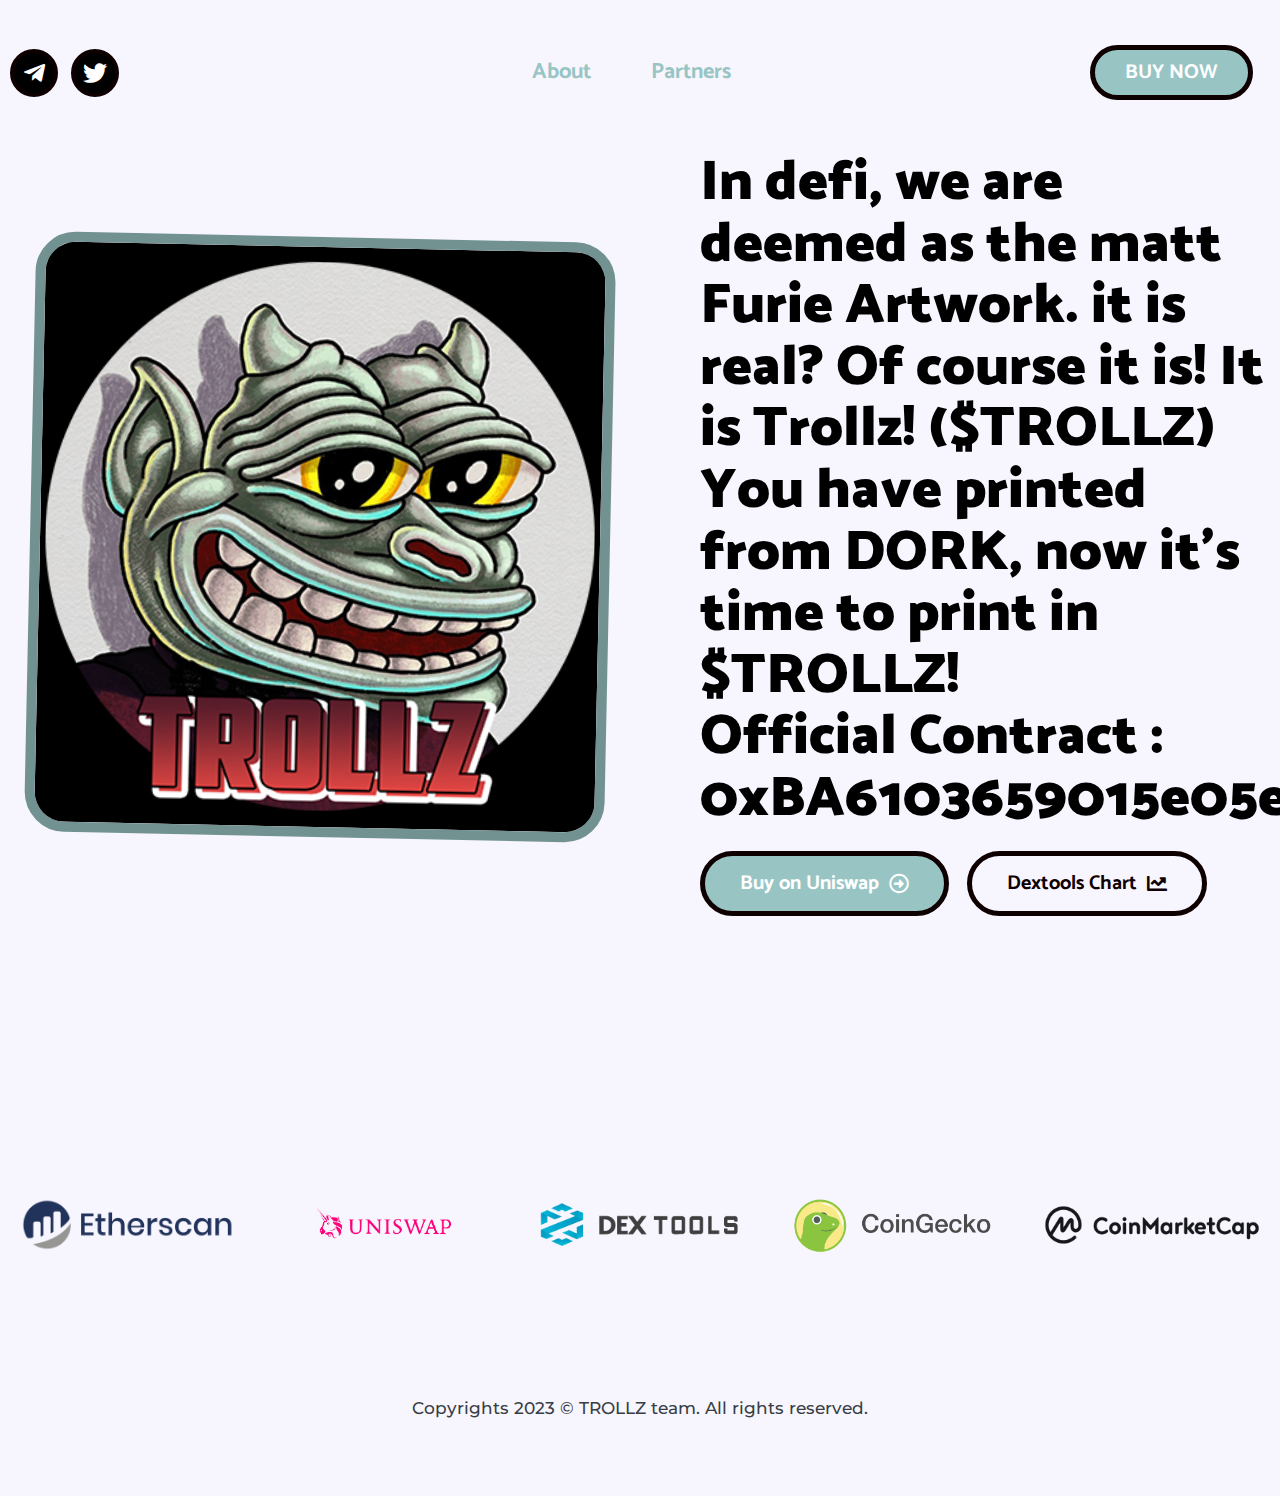
<file: index.html>
<!DOCTYPE html>
<html lang="fr-FR">
<head>
	<meta charset="UTF-8">
		<title>Trollz</title>
<meta name='robots' content='max-image-preview:large' />
<link rel="alternate" type="application/rss+xml" title="Pepe BSC &raquo; Flux" href="feed/index.html" />
<link rel="alternate" type="application/rss+xml" title="Pepe BSC &raquo; Flux des commentaires" href="comments/feed/index.html" />
<script>
window._wpemojiSettings = {"baseUrl":"https:\/\/s.w.org\/images\/core\/emoji\/14.0.0\/72x72\/","ext":".png","svgUrl":"https:\/\/s.w.org\/images\/core\/emoji\/14.0.0\/svg\/","svgExt":".svg","source":{"concatemoji":"https:\/\/www.pepebsc.biz\/wp-includes\/js\/wp-emoji-release.min.js?ver=6.2.2"}};
/*! This file is auto-generated */
!function(e,a,t){var n,r,o,i=a.createElement("canvas"),p=i.getContext&&i.getContext("2d");function s(e,t){p.clearRect(0,0,i.width,i.height),p.fillText(e,0,0);e=i.toDataURL();return p.clearRect(0,0,i.width,i.height),p.fillText(t,0,0),e===i.toDataURL()}function c(e){var t=a.createElement("script");t.src=e,t.defer=t.type="text/javascript",a.getElementsByTagName("head")[0].appendChild(t)}for(o=Array("flag","emoji"),t.supports={everything:!0,everythingExceptFlag:!0},r=0;r<o.length;r++)t.supports[o[r]]=function(e){if(p&&p.fillText)switch(p.textBaseline="top",p.font="600 32px Arial",e){case"flag":return s("\ud83c\udff3\ufe0f\u200d\u26a7\ufe0f","\ud83c\udff3\ufe0f\u200b\u26a7\ufe0f")?!1:!s("\ud83c\uddfa\ud83c\uddf3","\ud83c\uddfa\u200b\ud83c\uddf3")&&!s("\ud83c\udff4\udb40\udc67\udb40\udc62\udb40\udc65\udb40\udc6e\udb40\udc67\udb40\udc7f","\ud83c\udff4\u200b\udb40\udc67\u200b\udb40\udc62\u200b\udb40\udc65\u200b\udb40\udc6e\u200b\udb40\udc67\u200b\udb40\udc7f");case"emoji":return!s("\ud83e\udef1\ud83c\udffb\u200d\ud83e\udef2\ud83c\udfff","\ud83e\udef1\ud83c\udffb\u200b\ud83e\udef2\ud83c\udfff")}return!1}(o[r]),t.supports.everything=t.supports.everything&&t.supports[o[r]],"flag"!==o[r]&&(t.supports.everythingExceptFlag=t.supports.everythingExceptFlag&&t.supports[o[r]]);t.supports.everythingExceptFlag=t.supports.everythingExceptFlag&&!t.supports.flag,t.DOMReady=!1,t.readyCallback=function(){t.DOMReady=!0},t.supports.everything||(n=function(){t.readyCallback()},a.addEventListener?(a.addEventListener("DOMContentLoaded",n,!1),e.addEventListener("load",n,!1)):(e.attachEvent("onload",n),a.attachEvent("onreadystatechange",function(){"complete"===a.readyState&&t.readyCallback()})),(e=t.source||{}).concatemoji?c(e.concatemoji):e.wpemoji&&e.twemoji&&(c(e.twemoji),c(e.wpemoji)))}(window,document,window._wpemojiSettings);
</script>
<style>
img.wp-smiley,
img.emoji {
	display: inline !important;
	border: none !important;
	box-shadow: none !important;
	height: 1em !important;
	width: 1em !important;
	margin: 0 0.07em !important;
	vertical-align: -0.1em !important;
	background: none !important;
	padding: 0 !important;
}
</style>
	<link rel='stylesheet' id='wp-block-library-css' href='wp-includes/css/dist/block-library/style.min.css@ver=6.2.2.css' media='all' />
<link rel='stylesheet' id='classic-theme-styles-css' href='wp-includes/css/classic-themes.min.css@ver=6.2.2.css' media='all' />
<style id='global-styles-inline-css'>
body{--wp--preset--color--black: #000000;--wp--preset--color--cyan-bluish-gray: #abb8c3;--wp--preset--color--white: #ffffff;--wp--preset--color--pale-pink: #f78da7;--wp--preset--color--vivid-red: #cf2e2e;--wp--preset--color--luminous-vivid-orange: #ff6900;--wp--preset--color--luminous-vivid-amber: #fcb900;--wp--preset--color--light-green-cyan: #7bdcb5;--wp--preset--color--vivid-green-cyan: #00d084;--wp--preset--color--pale-cyan-blue: #8ed1fc;--wp--preset--color--vivid-cyan-blue: #0693e3;--wp--preset--color--vivid-purple: #9b51e0;--wp--preset--gradient--vivid-cyan-blue-to-vivid-purple: linear-gradient(135deg,rgba(6,147,227,1) 0%,rgb(155,81,224) 100%);--wp--preset--gradient--light-green-cyan-to-vivid-green-cyan: linear-gradient(135deg,rgb(122,220,180) 0%,rgb(0,208,130) 100%);--wp--preset--gradient--luminous-vivid-amber-to-luminous-vivid-orange: linear-gradient(135deg,rgba(252,185,0,1) 0%,rgba(255,105,0,1) 100%);--wp--preset--gradient--luminous-vivid-orange-to-vivid-red: linear-gradient(135deg,rgba(255,105,0,1) 0%,rgb(207,46,46) 100%);--wp--preset--gradient--very-light-gray-to-cyan-bluish-gray: linear-gradient(135deg,rgb(238,238,238) 0%,rgb(169,184,195) 100%);--wp--preset--gradient--cool-to-warm-spectrum: linear-gradient(135deg,rgb(74,234,220) 0%,rgb(151,120,209) 20%,rgb(207,42,186) 40%,rgb(238,44,130) 60%,rgb(251,105,98) 80%,rgb(254,248,76) 100%);--wp--preset--gradient--blush-light-purple: linear-gradient(135deg,rgb(255,206,236) 0%,rgb(152,150,240) 100%);--wp--preset--gradient--blush-bordeaux: linear-gradient(135deg,rgb(254,205,165) 0%,rgb(254,45,45) 50%,rgb(107,0,62) 100%);--wp--preset--gradient--luminous-dusk: linear-gradient(135deg,rgb(255,203,112) 0%,rgb(199,81,192) 50%,rgb(65,88,208) 100%);--wp--preset--gradient--pale-ocean: linear-gradient(135deg,rgb(255,245,203) 0%,rgb(182,227,212) 50%,rgb(51,167,181) 100%);--wp--preset--gradient--electric-grass: linear-gradient(135deg,rgb(202,248,128) 0%,rgb(113,206,126) 100%);--wp--preset--gradient--midnight: linear-gradient(135deg,rgb(2,3,129) 0%,rgb(40,116,252) 100%);--wp--preset--duotone--dark-grayscale: url('index.html');--wp--preset--duotone--grayscale: url('index.html');--wp--preset--duotone--purple-yellow: url('index.html');--wp--preset--duotone--blue-red: url('index.html');--wp--preset--duotone--midnight: url('index.html');--wp--preset--duotone--magenta-yellow: url('index.html');--wp--preset--duotone--purple-green: url('index.html');--wp--preset--duotone--blue-orange: url('index.html');--wp--preset--font-size--small: 13px;--wp--preset--font-size--medium: 20px;--wp--preset--font-size--large: 36px;--wp--preset--font-size--x-large: 42px;--wp--preset--spacing--20: 0.44rem;--wp--preset--spacing--30: 0.67rem;--wp--preset--spacing--40: 1rem;--wp--preset--spacing--50: 1.5rem;--wp--preset--spacing--60: 2.25rem;--wp--preset--spacing--70: 3.38rem;--wp--preset--spacing--80: 5.06rem;--wp--preset--shadow--natural: 6px 6px 9px rgba(0, 0, 0, 0.2);--wp--preset--shadow--deep: 12px 12px 50px rgba(0, 0, 0, 0.4);--wp--preset--shadow--sharp: 6px 6px 0px rgba(0, 0, 0, 0.2);--wp--preset--shadow--outlined: 6px 6px 0px -3px rgba(255, 255, 255, 1), 6px 6px rgba(0, 0, 0, 1);--wp--preset--shadow--crisp: 6px 6px 0px rgba(0, 0, 0, 1);}:where(.is-layout-flex){gap: 0.5em;}body .is-layout-flow > .alignleft{float: left;margin-inline-start: 0;margin-inline-end: 2em;}body .is-layout-flow > .alignright{float: right;margin-inline-start: 2em;margin-inline-end: 0;}body .is-layout-flow > .aligncenter{margin-left: auto !important;margin-right: auto !important;}body .is-layout-constrained > .alignleft{float: left;margin-inline-start: 0;margin-inline-end: 2em;}body .is-layout-constrained > .alignright{float: right;margin-inline-start: 2em;margin-inline-end: 0;}body .is-layout-constrained > .aligncenter{margin-left: auto !important;margin-right: auto !important;}body .is-layout-constrained > :where(:not(.alignleft):not(.alignright):not(.alignfull)){max-width: var(--wp--style--global--content-size);margin-left: auto !important;margin-right: auto !important;}body .is-layout-constrained > .alignwide{max-width: var(--wp--style--global--wide-size);}body .is-layout-flex{display: flex;}body .is-layout-flex{flex-wrap: wrap;align-items: center;}body .is-layout-flex > *{margin: 0;}:where(.wp-block-columns.is-layout-flex){gap: 2em;}.has-black-color{color: var(--wp--preset--color--black) !important;}.has-cyan-bluish-gray-color{color: var(--wp--preset--color--cyan-bluish-gray) !important;}.has-white-color{color: var(--wp--preset--color--white) !important;}.has-pale-pink-color{color: var(--wp--preset--color--pale-pink) !important;}.has-vivid-red-color{color: var(--wp--preset--color--vivid-red) !important;}.has-luminous-vivid-orange-color{color: var(--wp--preset--color--luminous-vivid-orange) !important;}.has-luminous-vivid-amber-color{color: var(--wp--preset--color--luminous-vivid-amber) !important;}.has-light-green-cyan-color{color: var(--wp--preset--color--light-green-cyan) !important;}.has-vivid-green-cyan-color{color: var(--wp--preset--color--vivid-green-cyan) !important;}.has-pale-cyan-blue-color{color: var(--wp--preset--color--pale-cyan-blue) !important;}.has-vivid-cyan-blue-color{color: var(--wp--preset--color--vivid-cyan-blue) !important;}.has-vivid-purple-color{color: var(--wp--preset--color--vivid-purple) !important;}.has-black-background-color{background-color: var(--wp--preset--color--black) !important;}.has-cyan-bluish-gray-background-color{background-color: var(--wp--preset--color--cyan-bluish-gray) !important;}.has-white-background-color{background-color: var(--wp--preset--color--white) !important;}.has-pale-pink-background-color{background-color: var(--wp--preset--color--pale-pink) !important;}.has-vivid-red-background-color{background-color: var(--wp--preset--color--vivid-red) !important;}.has-luminous-vivid-orange-background-color{background-color: var(--wp--preset--color--luminous-vivid-orange) !important;}.has-luminous-vivid-amber-background-color{background-color: var(--wp--preset--color--luminous-vivid-amber) !important;}.has-light-green-cyan-background-color{background-color: var(--wp--preset--color--light-green-cyan) !important;}.has-vivid-green-cyan-background-color{background-color: var(--wp--preset--color--vivid-green-cyan) !important;}.has-pale-cyan-blue-background-color{background-color: var(--wp--preset--color--pale-cyan-blue) !important;}.has-vivid-cyan-blue-background-color{background-color: var(--wp--preset--color--vivid-cyan-blue) !important;}.has-vivid-purple-background-color{background-color: var(--wp--preset--color--vivid-purple) !important;}.has-black-border-color{border-color: var(--wp--preset--color--black) !important;}.has-cyan-bluish-gray-border-color{border-color: var(--wp--preset--color--cyan-bluish-gray) !important;}.has-white-border-color{border-color: var(--wp--preset--color--white) !important;}.has-pale-pink-border-color{border-color: var(--wp--preset--color--pale-pink) !important;}.has-vivid-red-border-color{border-color: var(--wp--preset--color--vivid-red) !important;}.has-luminous-vivid-orange-border-color{border-color: var(--wp--preset--color--luminous-vivid-orange) !important;}.has-luminous-vivid-amber-border-color{border-color: var(--wp--preset--color--luminous-vivid-amber) !important;}.has-light-green-cyan-border-color{border-color: var(--wp--preset--color--light-green-cyan) !important;}.has-vivid-green-cyan-border-color{border-color: var(--wp--preset--color--vivid-green-cyan) !important;}.has-pale-cyan-blue-border-color{border-color: var(--wp--preset--color--pale-cyan-blue) !important;}.has-vivid-cyan-blue-border-color{border-color: var(--wp--preset--color--vivid-cyan-blue) !important;}.has-vivid-purple-border-color{border-color: var(--wp--preset--color--vivid-purple) !important;}.has-vivid-cyan-blue-to-vivid-purple-gradient-background{background: var(--wp--preset--gradient--vivid-cyan-blue-to-vivid-purple) !important;}.has-light-green-cyan-to-vivid-green-cyan-gradient-background{background: var(--wp--preset--gradient--light-green-cyan-to-vivid-green-cyan) !important;}.has-luminous-vivid-amber-to-luminous-vivid-orange-gradient-background{background: var(--wp--preset--gradient--luminous-vivid-amber-to-luminous-vivid-orange) !important;}.has-luminous-vivid-orange-to-vivid-red-gradient-background{background: var(--wp--preset--gradient--luminous-vivid-orange-to-vivid-red) !important;}.has-very-light-gray-to-cyan-bluish-gray-gradient-background{background: var(--wp--preset--gradient--very-light-gray-to-cyan-bluish-gray) !important;}.has-cool-to-warm-spectrum-gradient-background{background: var(--wp--preset--gradient--cool-to-warm-spectrum) !important;}.has-blush-light-purple-gradient-background{background: var(--wp--preset--gradient--blush-light-purple) !important;}.has-blush-bordeaux-gradient-background{background: var(--wp--preset--gradient--blush-bordeaux) !important;}.has-luminous-dusk-gradient-background{background: var(--wp--preset--gradient--luminous-dusk) !important;}.has-pale-ocean-gradient-background{background: var(--wp--preset--gradient--pale-ocean) !important;}.has-electric-grass-gradient-background{background: var(--wp--preset--gradient--electric-grass) !important;}.has-midnight-gradient-background{background: var(--wp--preset--gradient--midnight) !important;}.has-small-font-size{font-size: var(--wp--preset--font-size--small) !important;}.has-medium-font-size{font-size: var(--wp--preset--font-size--medium) !important;}.has-large-font-size{font-size: var(--wp--preset--font-size--large) !important;}.has-x-large-font-size{font-size: var(--wp--preset--font-size--x-large) !important;}
.wp-block-navigation a:where(:not(.wp-element-button)){color: inherit;}
:where(.wp-block-columns.is-layout-flex){gap: 2em;}
.wp-block-pullquote{font-size: 1.5em;line-height: 1.6;}
</style>
<link rel='stylesheet' id='hello-elementor-css' href='wp-content/themes/hello-elementor/style.min.css@ver=2.7.1.css' media='all' />
<link rel='stylesheet' id='hello-elementor-theme-style-css' href='wp-content/themes/hello-elementor/theme.min.css@ver=2.7.1.css' media='all' />
<link rel='stylesheet' id='elementor-frontend-css' href='wp-content/plugins/elementor/assets/css/frontend-lite.min.css@ver=3.14.1.css' media='all' />
<link rel='stylesheet' id='elementor-post-20-css' href='wp-content/uploads/elementor/css/post-20.css@ver=1683343841.css' media='all' />
<link rel='stylesheet' id='elementor-icons-css' href='wp-content/plugins/elementor/assets/lib/eicons/css/elementor-icons.min.css@ver=5.20.0.css' media='all' />
<link rel='stylesheet' id='swiper-css' href='wp-content/plugins/elementor/assets/lib/swiper/v8/css/swiper.min.css@ver=8.4.5.css' media='all' />
<link rel='stylesheet' id='elementor-pro-css' href='wp-content/plugins/elementor-pro/assets/css/frontend-lite.min.css@ver=3.12.1.css' media='all' />
<link rel='stylesheet' id='elementor-post-12-css' href='wp-content/uploads/elementor/css/post-12.css@ver=1685388450.css' media='all' />
<link rel='stylesheet' id='google-fonts-1-css' href='https://fonts.googleapis.com/css?family=Catamaran%3A100%2C100italic%2C200%2C200italic%2C300%2C300italic%2C400%2C400italic%2C500%2C500italic%2C600%2C600italic%2C700%2C700italic%2C800%2C800italic%2C900%2C900italic%7CMontserrat%3A100%2C100italic%2C200%2C200italic%2C300%2C300italic%2C400%2C400italic%2C500%2C500italic%2C600%2C600italic%2C700%2C700italic%2C800%2C800italic%2C900%2C900italic%7CQuicksand%3A100%2C100italic%2C200%2C200italic%2C300%2C300italic%2C400%2C400italic%2C500%2C500italic%2C600%2C600italic%2C700%2C700italic%2C800%2C800italic%2C900%2C900italic&#038;display=swap&#038;ver=6.2.2' media='all' />
<link rel='stylesheet' id='elementor-icons-shared-0-css' href='wp-content/plugins/elementor/assets/lib/font-awesome/css/fontawesome.min.css@ver=5.15.3.css' media='all' />
<link rel='stylesheet' id='elementor-icons-fa-brands-css' href='wp-content/plugins/elementor/assets/lib/font-awesome/css/brands.min.css@ver=5.15.3.css' media='all' />
<link rel='stylesheet' id='elementor-icons-fa-solid-css' href='wp-content/plugins/elementor/assets/lib/font-awesome/css/solid.min.css@ver=5.15.3.css' media='all' />
<link rel='stylesheet' id='elementor-icons-fa-regular-css' href='wp-content/plugins/elementor/assets/lib/font-awesome/css/regular.min.css@ver=5.15.3.css' media='all' />
<link rel="preconnect" href="https://fonts.gstatic.com/" crossorigin><script src='wp-includes/js/jquery/jquery.min.js@ver=3.6.4' id='jquery-core-js'></script>
<script src='wp-includes/js/jquery/jquery-migrate.min.js@ver=3.4.0' id='jquery-migrate-js'></script>
<link rel="https://api.w.org/" href="wp-json/index.html" /><link rel="alternate" type="application/json" href="wp-json/wp/v2/pages/12" /><link rel="EditURI" type="application/rsd+xml" title="RSD" href="xmlrpc.php@rsd" />
<link rel="wlwmanifest" type="application/wlwmanifest+xml" href="wp-includes/wlwmanifest.xml" />
<meta name="generator" content="WordPress 6.2.2" />
<link rel="canonical" href="index.html" />
<link rel='shortlink' href='index.html' />
<link rel="alternate" type="application/json+oembed" href="wp-json/oembed/1.0/embed@url=https%253A%252F%252Fwww.pepebsc.biz%252F" />
<link rel="alternate" type="text/xml+oembed" href="wp-json/oembed/1.0/embed@url=https%253A%252F%252Fwww.pepebsc.biz%252F&amp;format=xml" />
<meta name="generator" content="Elementor 3.14.1; features: e_dom_optimization, e_optimized_assets_loading, e_optimized_css_loading, a11y_improvements, additional_custom_breakpoints; settings: css_print_method-external, google_font-enabled, font_display-swap">
<link rel="icon" href="wp-content/uploads/2023/04/PinClipart.com_murder-clip-art_5376441-150x150.png" sizes="32x32" />
<link rel="icon" href="wp-content/uploads/2023/04/PinClipart.com_murder-clip-art_5376441.png" sizes="192x192" />
<link rel="apple-touch-icon" href="wp-content/uploads/2023/04/PinClipart.com_murder-clip-art_5376441.png" />
	<meta name="viewport" content="width=device-width, initial-scale=1.0, viewport-fit=cover" />
</head>

<body class="home page-template page-template-elementor_canvas page page-id-12 elementor-default elementor-template-canvas elementor-kit-20 elementor-page elementor-page-12">
	<svg xmlns="http://www.w3.org/2000/svg" viewBox="0 0 0 0" width="0" height="0" focusable="false" role="none" style="visibility: hidden; position: absolute; left: -9999px; overflow: hidden;" ><defs><filter id="wp-duotone-dark-grayscale"><feColorMatrix color-interpolation-filters="sRGB" type="matrix" values=" .299 .587 .114 0 0 .299 .587 .114 0 0 .299 .587 .114 0 0 .299 .587 .114 0 0 " /><feComponentTransfer color-interpolation-filters="sRGB" ><feFuncR type="table" tableValues="0 0.49803921568627" /><feFuncG type="table" tableValues="0 0.49803921568627" /><feFuncB type="table" tableValues="0 0.49803921568627" /><feFuncA type="table" tableValues="1 1" /></feComponentTransfer><feComposite in2="SourceGraphic" operator="in" /></filter></defs></svg><svg xmlns="http://www.w3.org/2000/svg" viewBox="0 0 0 0" width="0" height="0" focusable="false" role="none" style="visibility: hidden; position: absolute; left: -9999px; overflow: hidden;" ><defs><filter id="wp-duotone-grayscale"><feColorMatrix color-interpolation-filters="sRGB" type="matrix" values=" .299 .587 .114 0 0 .299 .587 .114 0 0 .299 .587 .114 0 0 .299 .587 .114 0 0 " /><feComponentTransfer color-interpolation-filters="sRGB" ><feFuncR type="table" tableValues="0 1" /><feFuncG type="table" tableValues="0 1" /><feFuncB type="table" tableValues="0 1" /><feFuncA type="table" tableValues="1 1" /></feComponentTransfer><feComposite in2="SourceGraphic" operator="in" /></filter></defs></svg><svg xmlns="http://www.w3.org/2000/svg" viewBox="0 0 0 0" width="0" height="0" focusable="false" role="none" style="visibility: hidden; position: absolute; left: -9999px; overflow: hidden;" ><defs><filter id="wp-duotone-purple-yellow"><feColorMatrix color-interpolation-filters="sRGB" type="matrix" values=" .299 .587 .114 0 0 .299 .587 .114 0 0 .299 .587 .114 0 0 .299 .587 .114 0 0 " /><feComponentTransfer color-interpolation-filters="sRGB" ><feFuncR type="table" tableValues="0.54901960784314 0.98823529411765" /><feFuncG type="table" tableValues="0 1" /><feFuncB type="table" tableValues="0.71764705882353 0.25490196078431" /><feFuncA type="table" tableValues="1 1" /></feComponentTransfer><feComposite in2="SourceGraphic" operator="in" /></filter></defs></svg><svg xmlns="http://www.w3.org/2000/svg" viewBox="0 0 0 0" width="0" height="0" focusable="false" role="none" style="visibility: hidden; position: absolute; left: -9999px; overflow: hidden;" ><defs><filter id="wp-duotone-blue-red"><feColorMatrix color-interpolation-filters="sRGB" type="matrix" values=" .299 .587 .114 0 0 .299 .587 .114 0 0 .299 .587 .114 0 0 .299 .587 .114 0 0 " /><feComponentTransfer color-interpolation-filters="sRGB" ><feFuncR type="table" tableValues="0 1" /><feFuncG type="table" tableValues="0 0.27843137254902" /><feFuncB type="table" tableValues="0.5921568627451 0.27843137254902" /><feFuncA type="table" tableValues="1 1" /></feComponentTransfer><feComposite in2="SourceGraphic" operator="in" /></filter></defs></svg><svg xmlns="http://www.w3.org/2000/svg" viewBox="0 0 0 0" width="0" height="0" focusable="false" role="none" style="visibility: hidden; position: absolute; left: -9999px; overflow: hidden;" ><defs><filter id="wp-duotone-midnight"><feColorMatrix color-interpolation-filters="sRGB" type="matrix" values=" .299 .587 .114 0 0 .299 .587 .114 0 0 .299 .587 .114 0 0 .299 .587 .114 0 0 " /><feComponentTransfer color-interpolation-filters="sRGB" ><feFuncR type="table" tableValues="0 0" /><feFuncG type="table" tableValues="0 0.64705882352941" /><feFuncB type="table" tableValues="0 1" /><feFuncA type="table" tableValues="1 1" /></feComponentTransfer><feComposite in2="SourceGraphic" operator="in" /></filter></defs></svg><svg xmlns="http://www.w3.org/2000/svg" viewBox="0 0 0 0" width="0" height="0" focusable="false" role="none" style="visibility: hidden; position: absolute; left: -9999px; overflow: hidden;" ><defs><filter id="wp-duotone-magenta-yellow"><feColorMatrix color-interpolation-filters="sRGB" type="matrix" values=" .299 .587 .114 0 0 .299 .587 .114 0 0 .299 .587 .114 0 0 .299 .587 .114 0 0 " /><feComponentTransfer color-interpolation-filters="sRGB" ><feFuncR type="table" tableValues="0.78039215686275 1" /><feFuncG type="table" tableValues="0 0.94901960784314" /><feFuncB type="table" tableValues="0.35294117647059 0.47058823529412" /><feFuncA type="table" tableValues="1 1" /></feComponentTransfer><feComposite in2="SourceGraphic" operator="in" /></filter></defs></svg><svg xmlns="http://www.w3.org/2000/svg" viewBox="0 0 0 0" width="0" height="0" focusable="false" role="none" style="visibility: hidden; position: absolute; left: -9999px; overflow: hidden;" ><defs><filter id="wp-duotone-purple-green"><feColorMatrix color-interpolation-filters="sRGB" type="matrix" values=" .299 .587 .114 0 0 .299 .587 .114 0 0 .299 .587 .114 0 0 .299 .587 .114 0 0 " /><feComponentTransfer color-interpolation-filters="sRGB" ><feFuncR type="table" tableValues="0.65098039215686 0.40392156862745" /><feFuncG type="table" tableValues="0 1" /><feFuncB type="table" tableValues="0.44705882352941 0.4" /><feFuncA type="table" tableValues="1 1" /></feComponentTransfer><feComposite in2="SourceGraphic" operator="in" /></filter></defs></svg><svg xmlns="http://www.w3.org/2000/svg" viewBox="0 0 0 0" width="0" height="0" focusable="false" role="none" style="visibility: hidden; position: absolute; left: -9999px; overflow: hidden;" ><defs><filter id="wp-duotone-blue-orange"><feColorMatrix color-interpolation-filters="sRGB" type="matrix" values=" .299 .587 .114 0 0 .299 .587 .114 0 0 .299 .587 .114 0 0 .299 .587 .114 0 0 " /><feComponentTransfer color-interpolation-filters="sRGB" ><feFuncR type="table" tableValues="0.098039215686275 1" /><feFuncG type="table" tableValues="0 0.66274509803922" /><feFuncB type="table" tableValues="0.84705882352941 0.41960784313725" /><feFuncA type="table" tableValues="1 1" /></feComponentTransfer><feComposite in2="SourceGraphic" operator="in" /></filter></defs></svg>		<div data-elementor-type="wp-page" data-elementor-id="12" class="elementor elementor-12">
									<section class="elementor-section elementor-top-section elementor-element elementor-element-4a1bbd5e elementor-section-content-middle elementor-reverse-tablet elementor-reverse-mobile elementor-section-boxed elementor-section-height-default elementor-section-height-default" data-id="4a1bbd5e" data-element_type="section" data-settings="{&quot;background_background&quot;:&quot;classic&quot;,&quot;sticky&quot;:&quot;top&quot;,&quot;sticky_on&quot;:[&quot;desktop&quot;,&quot;tablet&quot;],&quot;sticky_offset&quot;:0,&quot;sticky_effects_offset&quot;:0}">
						<div class="elementor-container elementor-column-gap-default">
					<div class="elementor-column elementor-col-16 elementor-top-column elementor-element elementor-element-5064a401" data-id="5064a401" data-element_type="column">
			<div class="elementor-widget-wrap elementor-element-populated">
								<div class="elementor-element elementor-element-58c79b8 elementor-shape-circle e-grid-align-tablet-left e-grid-align-left e-grid-align-mobile-center elementor-grid-0 elementor-widget elementor-widget-social-icons" data-id="58c79b8" data-element_type="widget" data-widget_type="social-icons.default">
				<div class="elementor-widget-container">
			<style>/*! elementor - v3.14.0 - 26-06-2023 */
.elementor-widget-social-icons.elementor-grid-0 .elementor-widget-container,.elementor-widget-social-icons.elementor-grid-mobile-0 .elementor-widget-container,.elementor-widget-social-icons.elementor-grid-tablet-0 .elementor-widget-container{line-height:1;font-size:0}.elementor-widget-social-icons:not(.elementor-grid-0):not(.elementor-grid-tablet-0):not(.elementor-grid-mobile-0) .elementor-grid{display:inline-grid}.elementor-widget-social-icons .elementor-grid{grid-column-gap:var(--grid-column-gap,5px);grid-row-gap:var(--grid-row-gap,5px);grid-template-columns:var(--grid-template-columns);justify-content:var(--justify-content,center);justify-items:var(--justify-content,center)}.elementor-icon.elementor-social-icon{font-size:var(--icon-size,25px);line-height:var(--icon-size,25px);width:calc(var(--icon-size, 25px) + (2 * var(--icon-padding, .5em)));height:calc(var(--icon-size, 25px) + (2 * var(--icon-padding, .5em)))}.elementor-social-icon{--e-social-icon-icon-color:#fff;display:inline-flex;background-color:#69727d;align-items:center;justify-content:center;text-align:center;cursor:pointer}.elementor-social-icon i{color:var(--e-social-icon-icon-color)}.elementor-social-icon svg{fill:var(--e-social-icon-icon-color)}.elementor-social-icon:last-child{margin:0}.elementor-social-icon:hover{opacity:.9;color:#fff}.elementor-social-icon-android{background-color:#a4c639}.elementor-social-icon-apple{background-color:#999}.elementor-social-icon-behance{background-color:#1769ff}.elementor-social-icon-bitbucket{background-color:#205081}.elementor-social-icon-codepen{background-color:#000}.elementor-social-icon-delicious{background-color:#39f}.elementor-social-icon-deviantart{background-color:#05cc47}.elementor-social-icon-digg{background-color:#005be2}.elementor-social-icon-dribbble{background-color:#ea4c89}.elementor-social-icon-elementor{background-color:#d30c5c}.elementor-social-icon-envelope{background-color:#ea4335}.elementor-social-icon-facebook,.elementor-social-icon-facebook-f{background-color:#3b5998}.elementor-social-icon-flickr{background-color:#0063dc}.elementor-social-icon-foursquare{background-color:#2d5be3}.elementor-social-icon-free-code-camp,.elementor-social-icon-freecodecamp{background-color:#006400}.elementor-social-icon-github{background-color:#333}.elementor-social-icon-gitlab{background-color:#e24329}.elementor-social-icon-globe{background-color:#69727d}.elementor-social-icon-google-plus,.elementor-social-icon-google-plus-g{background-color:#dd4b39}.elementor-social-icon-houzz{background-color:#7ac142}.elementor-social-icon-instagram{background-color:#262626}.elementor-social-icon-jsfiddle{background-color:#487aa2}.elementor-social-icon-link{background-color:#818a91}.elementor-social-icon-linkedin,.elementor-social-icon-linkedin-in{background-color:#0077b5}.elementor-social-icon-medium{background-color:#00ab6b}.elementor-social-icon-meetup{background-color:#ec1c40}.elementor-social-icon-mixcloud{background-color:#273a4b}.elementor-social-icon-odnoklassniki{background-color:#f4731c}.elementor-social-icon-pinterest{background-color:#bd081c}.elementor-social-icon-product-hunt{background-color:#da552f}.elementor-social-icon-reddit{background-color:#ff4500}.elementor-social-icon-rss{background-color:#f26522}.elementor-social-icon-shopping-cart{background-color:#4caf50}.elementor-social-icon-skype{background-color:#00aff0}.elementor-social-icon-slideshare{background-color:#0077b5}.elementor-social-icon-snapchat{background-color:#fffc00}.elementor-social-icon-soundcloud{background-color:#f80}.elementor-social-icon-spotify{background-color:#2ebd59}.elementor-social-icon-stack-overflow{background-color:#fe7a15}.elementor-social-icon-steam{background-color:#00adee}.elementor-social-icon-stumbleupon{background-color:#eb4924}.elementor-social-icon-telegram{background-color:#2ca5e0}.elementor-social-icon-thumb-tack{background-color:#1aa1d8}.elementor-social-icon-tripadvisor{background-color:#589442}.elementor-social-icon-tumblr{background-color:#35465c}.elementor-social-icon-twitch{background-color:#6441a5}.elementor-social-icon-twitter{background-color:#1da1f2}.elementor-social-icon-viber{background-color:#665cac}.elementor-social-icon-vimeo{background-color:#1ab7ea}.elementor-social-icon-vk{background-color:#45668e}.elementor-social-icon-weibo{background-color:#dd2430}.elementor-social-icon-weixin{background-color:#31a918}.elementor-social-icon-whatsapp{background-color:#25d366}.elementor-social-icon-wordpress{background-color:#21759b}.elementor-social-icon-xing{background-color:#026466}.elementor-social-icon-yelp{background-color:#af0606}.elementor-social-icon-youtube{background-color:#cd201f}.elementor-social-icon-500px{background-color:#0099e5}.elementor-shape-rounded .elementor-icon.elementor-social-icon{border-radius:10%}.elementor-shape-circle .elementor-icon.elementor-social-icon{border-radius:50%}</style>		<div class="elementor-social-icons-wrapper elementor-grid">
							<span class="elementor-grid-item">
					<a class="elementor-icon elementor-social-icon elementor-social-icon-telegram-plane elementor-animation-grow elementor-repeater-item-4942d79" href="https://t.me/TrollPepeEth" target="_blank">
						<span class="elementor-screen-only">Telegram-plane</span>
						<i class="fab fa-telegram-plane"></i>					</a>
				</span>
							<span class="elementor-grid-item">
					<a class="elementor-icon elementor-social-icon elementor-social-icon-twitter elementor-animation-grow elementor-repeater-item-dfd46a4" href="https://twitter.com/trollpepeeth" target="_blank">
						<span class="elementor-screen-only">Twitter</span>
						<i class="fab fa-twitter"></i>					</a>
				</span>
					</div>
				</div>
				</div>
					</div>
		</div>
				<div class="elementor-column elementor-col-66 elementor-top-column elementor-element elementor-element-6d35b16a" data-id="6d35b16a" data-element_type="column">
			<div class="elementor-widget-wrap elementor-element-populated">
								<div class="elementor-element elementor-element-79d0aa52 elementor-nav-menu__align-center elementor-nav-menu--stretch elementor-nav-menu--dropdown-tablet elementor-nav-menu__text-align-aside elementor-nav-menu--toggle elementor-nav-menu--burger elementor-widget elementor-widget-nav-menu" data-id="79d0aa52" data-element_type="widget" data-settings="{&quot;full_width&quot;:&quot;stretch&quot;,&quot;layout&quot;:&quot;horizontal&quot;,&quot;submenu_icon&quot;:{&quot;value&quot;:&quot;&lt;i class=\&quot;fas fa-caret-down\&quot;&gt;&lt;\/i&gt;&quot;,&quot;library&quot;:&quot;fa-solid&quot;},&quot;toggle&quot;:&quot;burger&quot;}" data-widget_type="nav-menu.default">
				<div class="elementor-widget-container">
			<link rel="stylesheet" href="wp-content/plugins/elementor-pro/assets/css/widget-nav-menu.min.css">			<nav class="elementor-nav-menu--main elementor-nav-menu__container elementor-nav-menu--layout-horizontal e--pointer-double-line e--animation-slide">
				<ul id="menu-1-79d0aa52" class="elementor-nav-menu"><li class="menu-item menu-item-type-custom menu-item-object-custom menu-item-65"><a href="index.html#About" class="elementor-item elementor-item-anchor">About</a></li>
<li class="menu-item menu-item-type-custom menu-item-object-custom menu-item-68"><a href="index.html#partners" class="elementor-item elementor-item-anchor">Partners</a></li>
</ul>			</nav>
					<div class="elementor-menu-toggle" role="button" tabindex="0" aria-label="Menu Toggle" aria-expanded="false">
			<i aria-hidden="true" role="presentation" class="elementor-menu-toggle__icon--open eicon-menu-bar"></i><i aria-hidden="true" role="presentation" class="elementor-menu-toggle__icon--close eicon-close"></i>			<span class="elementor-screen-only">Menu</span>
		</div>
					<nav class="elementor-nav-menu--dropdown elementor-nav-menu__container" aria-hidden="true">
				<ul id="menu-2-79d0aa52" class="elementor-nav-menu"><li class="menu-item menu-item-type-custom menu-item-object-custom menu-item-65"><a href="index.html#About" class="elementor-item elementor-item-anchor" tabindex="-1">About</a></li>
<li class="menu-item menu-item-type-custom menu-item-object-custom menu-item-68"><a href="index.html#partners" class="elementor-item elementor-item-anchor" tabindex="-1">Partners</a></li>
</ul>			</nav>
				</div>
				</div>
					</div>
		</div>
				<div class="elementor-column elementor-col-16 elementor-top-column elementor-element elementor-element-6136a3d7" data-id="6136a3d7" data-element_type="column">
			<div class="elementor-widget-wrap elementor-element-populated">
								<div class="elementor-element elementor-element-2e78e03 elementor-mobile-align-justify elementor-align-right elementor-widget elementor-widget-button" data-id="2e78e03" data-element_type="widget" data-widget_type="button.default">
				<div class="elementor-widget-container">
					<div class="elementor-button-wrapper">
			<a class="elementor-button elementor-button-link elementor-size-sm elementor-animation-grow-rotate" href="" target="_blank">
						<span class="elementor-button-content-wrapper">
						<span class="elementor-button-text">BUY NOW</span>
		</span>
					</a>
		</div>
				</div>
				</div>
					</div>
		</div>
							</div>
		</section>
			
		
		<section class="elementor-section elementor-top-section elementor-element elementor-element-31b6769 elementor-section-content-middle elementor-reverse-mobile elementor-section-boxed elementor-section-height-default elementor-section-height-default" data-id="31b6769" data-element_type="section">
						<div class="elementor-container elementor-column-gap-wider">
					<div class="elementor-column elementor-col-50 elementor-top-column elementor-element elementor-element-6f460f5 animated-slow elementor-invisible" data-id="6f460f5" data-element_type="column" data-settings="{&quot;animation&quot;:&quot;rotateIn&quot;}">
			<div class="elementor-widget-wrap elementor-element-populated">
								<div class="elementor-element elementor-element-91fb112 elementor-widget elementor-widget-menu-anchor" data-id="91fb112" data-element_type="widget" data-widget_type="menu-anchor.default">
				<div class="elementor-widget-container">
					<div id="about" class="elementor-menu-anchor"></div>
				</div>
				</div>
				<div class="elementor-element elementor-element-23d793b elementor-widget elementor-widget-image" data-id="23d793b" data-element_type="widget" data-settings="{&quot;motion_fx_motion_fx_scrolling&quot;:&quot;yes&quot;,&quot;motion_fx_devices&quot;:[&quot;desktop&quot;,&quot;tablet&quot;],&quot;motion_fx_rotateZ_effect&quot;:&quot;yes&quot;,&quot;motion_fx_rotateZ_speed&quot;:{&quot;unit&quot;:&quot;px&quot;,&quot;size&quot;:0.200000000000000011102230246251565404236316680908203125,&quot;sizes&quot;:[]},&quot;motion_fx_rotateZ_affectedRange&quot;:{&quot;unit&quot;:&quot;%&quot;,&quot;size&quot;:&quot;&quot;,&quot;sizes&quot;:{&quot;start&quot;:0,&quot;end&quot;:100}}}" data-widget_type="image.default">
				<div class="elementor-widget-container">
															<img decoding="async" width="650" height="459" src="wp-content/uploads/2023/05/unnamed-1.jpg" class="elementor-animation-grow-rotate attachment-full size-full wp-image-318" alt="" loading="lazy" srcset="wp-content/uploads/2023/05/unnamed-1.jpg 650w, wp-content/uploads/2023/05/unnamed-1-300x212.jpg 300w" sizes="(max-width: 650px) 100vw, 650px" />															</div>
				</div>
					</div>
		</div>
				<div class="elementor-column elementor-col-50 elementor-top-column elementor-element elementor-element-ee4e7fd" data-id="ee4e7fd" data-element_type="column">
			<div class="elementor-widget-wrap elementor-element-populated">
								<div class="elementor-element elementor-element-76a7795 elementor-widget elementor-widget-menu-anchor" data-id="76a7795" data-element_type="widget" data-widget_type="menu-anchor.default">
				<div class="elementor-widget-container">
					<div id="About" class="elementor-menu-anchor"></div>
				</div>
				</div>
				<div class="elementor-element elementor-element-7820c7c elementor-invisible elementor-widget elementor-widget-heading" data-id="7820c7c" data-element_type="widget" data-settings="{&quot;_animation&quot;:&quot;fadeInRight&quot;}" data-widget_type="heading.default">
				
				</div>
				<div class="elementor-element elementor-element-30c1007 elementor-invisible elementor-widget elementor-widget-heading" data-id="30c1007" data-element_type="widget" data-settings="{&quot;_animation&quot;:&quot;fadeInRight&quot;}" data-widget_type="heading.default">
				<div class="elementor-widget-container">
			<h2 class="elementor-heading-title elementor-size-default">In defi, we are deemed as the matt Furie Artwork. it is real? Of course it is! It is Trollz! ($TROLLZ) You have printed from DORK, now it's time to print in $TROLLZ! <br> Official Contract : 0xBA6103659015e05e0A3062e2c67fAff901E00704 </h2>		</div>
				</div>
				<div class="elementor-element elementor-element-dbc8872 elementor-invisible elementor-widget elementor-widget-text-editor" data-id="dbc8872" data-element_type="widget" data-settings="{&quot;_animation&quot;:&quot;fadeInRight&quot;}" data-widget_type="text-editor.default">
				<!-- <div class="elementor-widget-container">
					<p><br /><strong>Supply : 1,000,000,000</strong><br /><strong>Tax : 1/1 </strong><br /></p><p>JOIN THE $TROLLZ COMMUNITY NOW! AND&rsquo;MAKE IT REAL!</p>						</div> -->
				</div>
				<div class="elementor-element elementor-element-aa73e05 elementor-mobile-align-justify elementor-align-center elementor-widget__width-auto elementor-widget-mobile__width-inherit elementor-widget elementor-widget-button" data-id="aa73e05" data-element_type="widget" data-widget_type="button.default">
				<div class="elementor-widget-container">
					<div class="elementor-button-wrapper">
			<a class="elementor-button elementor-button-link elementor-size-sm elementor-animation-grow-rotate" href="https://app.uniswap.org/" target="_blank">
						<span class="elementor-button-content-wrapper">
						<span class="elementor-button-icon elementor-align-icon-right">
				<i aria-hidden="true" class="far fa-arrow-alt-circle-right"></i>			</span>
						<span class="elementor-button-text">Buy on Uniswap</span>
		</span>
					</a>
		</div>
				</div>
				</div>
				<div class="elementor-element elementor-element-6d54513 elementor-mobile-align-justify elementor-align-center elementor-widget__width-auto elementor-widget-mobile__width-inherit elementor-widget elementor-widget-button" data-id="6d54513" data-element_type="widget" data-widget_type="button.default">
				<div class="elementor-widget-container">
					<div class="elementor-button-wrapper">
			<a class="elementor-button elementor-button-link elementor-size-sm elementor-animation-grow-rotate" href="https://www.dextools.io/" target="_blank">
						<span class="elementor-button-content-wrapper">
						<span class="elementor-button-icon elementor-align-icon-right">
				<i aria-hidden="true" class="fas fa-chart-line"></i>			</span>
						<span class="elementor-button-text">Dextools Chart</span>
		</span>
					</a>
		</div>
				</div>
				</div>
					</div>
		</div>
							</div>
		</section>
				
				<section class="elementor-section elementor-top-section elementor-element elementor-element-abff609 elementor-section-boxed elementor-section-height-default elementor-section-height-default" data-id="abff609" data-element_type="section">
						<div class="elementor-container elementor-column-gap-default">
					<div class="elementor-column elementor-col-100 elementor-top-column elementor-element elementor-element-aa1a5ab" data-id="aa1a5ab" data-element_type="column">
			<div class="elementor-widget-wrap elementor-element-populated">
								<div class="elementor-element elementor-element-49139a9 elementor-widget elementor-widget-menu-anchor" data-id="49139a9" data-element_type="widget" data-widget_type="menu-anchor.default">
				<div class="elementor-widget-container">
					<div id="partners" class="elementor-menu-anchor"></div>
				</div>
				</div>
				<div class="elementor-element elementor-element-36dab0f elementor-invisible elementor-widget elementor-widget-heading" data-id="36dab0f" data-element_type="widget" data-settings="{&quot;_animation&quot;:&quot;fadeInUp&quot;}" data-widget_type="heading.default">
				<div class="elementor-widget-container">
			<h2 class="elementor-heading-title elementor-size-default">Partners</h2>		</div>
				</div>
					</div>
		</div>
							</div>
		</section>
		
		
		<section class="elementor-section elementor-top-section elementor-element elementor-element-95009d3 elementor-section-boxed elementor-section-height-default elementor-section-height-default" data-id="95009d3" data-element_type="section">
						<div class="elementor-container elementor-column-gap-default">
					<div class="elementor-column elementor-col-20 elementor-top-column elementor-element elementor-element-25cddf9" data-id="25cddf9" data-element_type="column">
			<div class="elementor-widget-wrap elementor-element-populated">
								<div class="elementor-element elementor-element-523a18f elementor-widget elementor-widget-image" data-id="523a18f" data-element_type="widget" data-widget_type="image.default">
				<div class="elementor-widget-container">
															<img decoding="async" width="948" height="252" src="wp-content/uploads/2023/05/binance-smart-chain-e1619982959201.png" class="attachment-full size-full wp-image-369" alt="" loading="lazy" srcset="wp-content/uploads/2023/05/binance-smart-chain-e1619982959201.png 948w, wp-content/uploads/2023/05/binance-smart-chain-e1619982959201-300x80.png 300w, wp-content/uploads/2023/05/binance-smart-chain-e1619982959201-768x204.png 768w" sizes="(max-width: 948px) 100vw, 948px" />															</div>
				</div>
					</div>
		</div>
				<div class="elementor-column elementor-col-20 elementor-top-column elementor-element elementor-element-38139eb" data-id="38139eb" data-element_type="column">
			<div class="elementor-widget-wrap elementor-element-populated">
								<div class="elementor-element elementor-element-c8abe45 elementor-widget elementor-widget-image" data-id="c8abe45" data-element_type="widget" data-widget_type="image.default">
				<div class="elementor-widget-container">
															<img decoding="async" width="1281" height="199" src="wp-content/uploads/2023/05/color-black-1024x159-1.png" class="attachment-full size-full wp-image-373" alt="" loading="lazy" srcset="wp-content/uploads/2023/05/color-black-1024x159-1.png 1281w, wp-content/uploads/2023/05/color-black-1024x159-1-300x47.png 300w, wp-content/uploads/2023/05/color-black-1024x159-1-1024x159.png 1024w, wp-content/uploads/2023/05/color-black-1024x159-1-768x119.png 768w" sizes="(max-width: 1281px) 100vw, 1281px" />															</div>
				</div>
					</div>
		</div>
				<div class="elementor-column elementor-col-20 elementor-top-column elementor-element elementor-element-e67c93f" data-id="e67c93f" data-element_type="column">
			<div class="elementor-widget-wrap elementor-element-populated">
								<div class="elementor-element elementor-element-df11eca elementor-widget elementor-widget-image" data-id="df11eca" data-element_type="widget" data-widget_type="image.default">
				<div class="elementor-widget-container">
															<img decoding="async" width="1120" height="250" src="wp-content/uploads/2023/04/dext.png" class="attachment-full size-full wp-image-195" alt="" loading="lazy" srcset="wp-content/uploads/2023/04/dext.png 1120w, wp-content/uploads/2023/04/dext-300x67.png 300w, wp-content/uploads/2023/04/dext-1024x229.png 1024w, wp-content/uploads/2023/04/dext-768x171.png 768w" sizes="(max-width: 1120px) 100vw, 1120px" />															</div>
				</div>
					</div>
		</div>
				<div class="elementor-column elementor-col-20 elementor-top-column elementor-element elementor-element-c6424bb" data-id="c6424bb" data-element_type="column">
			<div class="elementor-widget-wrap elementor-element-populated">
								<div class="elementor-element elementor-element-20d94c7 elementor-widget elementor-widget-image" data-id="20d94c7" data-element_type="widget" data-widget_type="image.default">
				<div class="elementor-widget-container">
															<img decoding="async" width="9600" height="3000" src="wp-content/uploads/2023/04/CoinGecko_logo_PNG3.png" class="attachment-full size-full wp-image-193" alt="" loading="lazy" srcset="wp-content/uploads/2023/04/CoinGecko_logo_PNG3.png 9600w, wp-content/uploads/2023/04/CoinGecko_logo_PNG3-300x94.png 300w, wp-content/uploads/2023/04/CoinGecko_logo_PNG3-1024x320.png 1024w, wp-content/uploads/2023/04/CoinGecko_logo_PNG3-768x240.png 768w, wp-content/uploads/2023/04/CoinGecko_logo_PNG3-1536x480.png 1536w, wp-content/uploads/2023/04/CoinGecko_logo_PNG3-2048x640.png 2048w" sizes="(max-width: 9600px) 100vw, 9600px" />															</div>
				</div>
					</div>
		</div>
				<div class="elementor-column elementor-col-20 elementor-top-column elementor-element elementor-element-b29d1e5" data-id="b29d1e5" data-element_type="column">
			<div class="elementor-widget-wrap elementor-element-populated">
								<div class="elementor-element elementor-element-b3dba88 elementor-widget elementor-widget-image" data-id="b3dba88" data-element_type="widget" data-widget_type="image.default">
				<div class="elementor-widget-container">
															<img decoding="async" width="300" height="55" src="wp-content/uploads/2023/04/CMC-02-300x55-1.png" class="attachment-full size-full wp-image-192" alt="" loading="lazy" />															</div>
				</div>
					</div>
		</div>
							</div>
		</section>
				
				<section class="elementor-section elementor-top-section elementor-element elementor-element-f498e3c elementor-section-boxed elementor-section-height-default elementor-section-height-default" data-id="f498e3c" data-element_type="section">
						<div class="elementor-container elementor-column-gap-default">
					<div class="elementor-column elementor-col-100 elementor-top-column elementor-element elementor-element-2a4f9594" data-id="2a4f9594" data-element_type="column">
			<div class="elementor-widget-wrap elementor-element-populated">
								<div class="elementor-element elementor-element-4cc9a5a5 elementor-widget elementor-widget-heading" data-id="4cc9a5a5" data-element_type="widget" data-widget_type="heading.default">
				<div class="elementor-widget-container">
			<p class="elementor-heading-title elementor-size-default">Copyrights 2023 © TROLLZ team. All rights reserved.</p>		</div>
				</div>
					</div>
		</div>
							</div>
		</section>
							</div>
		<link rel='stylesheet' id='e-animations-css' href='wp-content/plugins/elementor/assets/lib/animations/animations.min.css@ver=3.14.1.css' media='all' />
<script src='wp-content/themes/hello-elementor/assets/js/hello-frontend.min.js@ver=1.0.0' id='hello-theme-frontend-js'></script>
<script src='wp-content/plugins/elementor-pro/assets/lib/smartmenus/jquery.smartmenus.min.js@ver=1.0.1' id='smartmenus-js'></script>
<script src='wp-content/plugins/elementor/assets/lib/jquery-numerator/jquery-numerator.min.js@ver=0.2.1' id='jquery-numerator-js'></script>
<script src='wp-content/plugins/elementor-pro/assets/js/webpack-pro.runtime.min.js@ver=3.12.1' id='elementor-pro-webpack-runtime-js'></script>
<script src='wp-content/plugins/elementor/assets/js/webpack.runtime.min.js@ver=3.14.1' id='elementor-webpack-runtime-js'></script>
<script src='wp-content/plugins/elementor/assets/js/frontend-modules.min.js@ver=3.14.1' id='elementor-frontend-modules-js'></script>
<script src='wp-includes/js/dist/vendor/wp-polyfill-inert.min.js@ver=3.1.2' id='wp-polyfill-inert-js'></script>
<script src='wp-includes/js/dist/vendor/regenerator-runtime.min.js@ver=0.13.11' id='regenerator-runtime-js'></script>
<script src='wp-includes/js/dist/vendor/wp-polyfill.min.js@ver=3.15.0' id='wp-polyfill-js'></script>
<script src='wp-includes/js/dist/hooks.min.js@ver=4169d3cf8e8d95a3d6d5' id='wp-hooks-js'></script>
<script src='wp-includes/js/dist/i18n.min.js@ver=9e794f35a71bb98672ae' id='wp-i18n-js'></script>
<script id='wp-i18n-js-after'>
wp.i18n.setLocaleData( { 'text direction\u0004ltr': [ 'ltr' ] } );
</script>
<script id='elementor-pro-frontend-js-before'>
var ElementorProFrontendConfig = {"ajaxurl":"https:\/\/www.pepebsc.biz\/wp-admin\/admin-ajax.php","nonce":"c17530b63b","urls":{"assets":"https:\/\/www.pepebsc.biz\/wp-content\/plugins\/elementor-pro\/assets\/","rest":"https:\/\/www.pepebsc.biz\/wp-json\/"},"shareButtonsNetworks":{"facebook":{"title":"Facebook","has_counter":true},"twitter":{"title":"Twitter"},"linkedin":{"title":"LinkedIn","has_counter":true},"pinterest":{"title":"Pinterest","has_counter":true},"reddit":{"title":"Reddit","has_counter":true},"vk":{"title":"VK","has_counter":true},"odnoklassniki":{"title":"OK","has_counter":true},"tumblr":{"title":"Tumblr"},"digg":{"title":"Digg"},"skype":{"title":"Skype"},"stumbleupon":{"title":"StumbleUpon","has_counter":true},"mix":{"title":"Mix"},"telegram":{"title":"Telegram"},"pocket":{"title":"Pocket","has_counter":true},"xing":{"title":"XING","has_counter":true},"whatsapp":{"title":"WhatsApp"},"email":{"title":"Email"},"print":{"title":"Print"}},"facebook_sdk":{"lang":"fr_FR","app_id":""},"lottie":{"defaultAnimationUrl":"https:\/\/www.pepebsc.biz\/wp-content\/plugins\/elementor-pro\/modules\/lottie\/assets\/animations\/default.json"}};
</script>
<script src='wp-content/plugins/elementor-pro/assets/js/frontend.min.js@ver=3.12.1' id='elementor-pro-frontend-js'></script>
<script src='wp-content/plugins/elementor/assets/lib/waypoints/waypoints.min.js@ver=4.0.2' id='elementor-waypoints-js'></script>
<script src='wp-includes/js/jquery/ui/core.min.js@ver=1.13.2' id='jquery-ui-core-js'></script>
<script id='elementor-frontend-js-before'>
var elementorFrontendConfig = {"environmentMode":{"edit":false,"wpPreview":false,"isScriptDebug":false},"i18n":{"shareOnFacebook":"Partager sur Facebook","shareOnTwitter":"Partager sur Twitter","pinIt":"L\u2019\u00e9pingler","download":"T\u00e9l\u00e9charger","downloadImage":"T\u00e9l\u00e9charger une image","fullscreen":"Plein \u00e9cran","zoom":"Zoom","share":"Partager","playVideo":"Lire la vid\u00e9o","previous":"Pr\u00e9c\u00e9dent","next":"Suivant","close":"Fermer","a11yCarouselWrapperAriaLabel":"Carousel | Scroll horizontal: Fl\u00e8che gauche & droite","a11yCarouselPrevSlideMessage":"Diapositive pr\u00e9c\u00e9dente","a11yCarouselNextSlideMessage":"Diapositive suivante","a11yCarouselFirstSlideMessage":"Ceci est la premi\u00e8re diapositive","a11yCarouselLastSlideMessage":"Ceci est la derni\u00e8re diapositive","a11yCarouselPaginationBulletMessage":"Aller \u00e0 la diapositive"},"is_rtl":false,"breakpoints":{"xs":0,"sm":480,"md":768,"lg":1025,"xl":1440,"xxl":1600},"responsive":{"breakpoints":{"mobile":{"label":"Portrait mobile","value":767,"default_value":767,"direction":"max","is_enabled":true},"mobile_extra":{"label":"Mobile Paysage","value":880,"default_value":880,"direction":"max","is_enabled":false},"tablet":{"label":"Tablette en mode portrait","value":1024,"default_value":1024,"direction":"max","is_enabled":true},"tablet_extra":{"label":"Tablette en mode paysage","value":1200,"default_value":1200,"direction":"max","is_enabled":false},"laptop":{"label":"Portable","value":1366,"default_value":1366,"direction":"max","is_enabled":false},"widescreen":{"label":"\u00c9cran large","value":2400,"default_value":2400,"direction":"min","is_enabled":false}}},"version":"3.14.1","is_static":false,"experimentalFeatures":{"e_dom_optimization":true,"e_optimized_assets_loading":true,"e_optimized_css_loading":true,"a11y_improvements":true,"additional_custom_breakpoints":true,"e_swiper_latest":true,"theme_builder_v2":true,"hello-theme-header-footer":true,"landing-pages":true,"page-transitions":true,"notes":true,"loop":true,"form-submissions":true,"e_scroll_snap":true},"urls":{"assets":"https:\/\/www.pepebsc.biz\/wp-content\/plugins\/elementor\/assets\/"},"swiperClass":"swiper","settings":{"page":[],"editorPreferences":[]},"kit":{"body_background_background":"classic","active_breakpoints":["viewport_mobile","viewport_tablet"],"global_image_lightbox":"yes","lightbox_enable_counter":"yes","lightbox_enable_fullscreen":"yes","lightbox_enable_zoom":"yes","lightbox_enable_share":"yes","lightbox_title_src":"title","lightbox_description_src":"description","hello_header_logo_type":"title","hello_header_menu_layout":"horizontal","hello_footer_logo_type":"logo"},"post":{"id":12,"title":"Pepe%20BSC","excerpt":"","featuredImage":false}};
</script>
<script src='wp-content/plugins/elementor/assets/js/frontend.min.js@ver=3.14.1' id='elementor-frontend-js'></script>
<script src='wp-content/plugins/elementor-pro/assets/js/elements-handlers.min.js@ver=3.12.1' id='pro-elements-handlers-js'></script>
<script src='wp-content/plugins/elementor-pro/assets/lib/sticky/jquery.sticky.min.js@ver=3.12.1' id='e-sticky-js'></script>
	</body>
</html>
</file>
<file: wp-includes/css/dist/block-library/style.min.css@ver=6.2.2.css>
@charset "UTF-8";.wp-block-archives{box-sizing:border-box}.wp-block-archives-dropdown label{display:block}.wp-block-avatar{box-sizing:border-box}.wp-block-avatar.aligncenter{text-align:center}.wp-block-audio{box-sizing:border-box}.wp-block-audio figcaption{margin-bottom:1em;margin-top:.5em}.wp-block-audio audio{min-width:300px;width:100%}.wp-block-button__link{box-sizing:border-box;cursor:pointer;display:inline-block;text-align:center;word-break:break-word}.wp-block-button__link.aligncenter{text-align:center}.wp-block-button__link.alignright{text-align:right}:where(.wp-block-button__link){border-radius:9999px;box-shadow:none;padding:calc(.667em + 2px) calc(1.333em + 2px);text-decoration:none}.wp-block-button[style*=text-decoration] .wp-block-button__link{text-decoration:inherit}.wp-block-buttons>.wp-block-button.has-custom-width{max-width:none}.wp-block-buttons>.wp-block-button.has-custom-width .wp-block-button__link{width:100%}.wp-block-buttons>.wp-block-button.has-custom-font-size .wp-block-button__link{font-size:inherit}.wp-block-buttons>.wp-block-button.wp-block-button__width-25{width:calc(25% - var(--wp--style--block-gap, .5em)*.75)}.wp-block-buttons>.wp-block-button.wp-block-button__width-50{width:calc(50% - var(--wp--style--block-gap, .5em)*.5)}.wp-block-buttons>.wp-block-button.wp-block-button__width-75{width:calc(75% - var(--wp--style--block-gap, .5em)*.25)}.wp-block-buttons>.wp-block-button.wp-block-button__width-100{flex-basis:100%;width:100%}.wp-block-buttons.is-vertical>.wp-block-button.wp-block-button__width-25{width:25%}.wp-block-buttons.is-vertical>.wp-block-button.wp-block-button__width-50{width:50%}.wp-block-buttons.is-vertical>.wp-block-button.wp-block-button__width-75{width:75%}.wp-block-button.is-style-squared,.wp-block-button__link.wp-block-button.is-style-squared{border-radius:0}.wp-block-button.no-border-radius,.wp-block-button__link.no-border-radius{border-radius:0!important}.wp-block-button .wp-block-button__link.is-style-outline,.wp-block-button.is-style-outline>.wp-block-button__link{border:2px solid;padding:.667em 1.333em}.wp-block-button .wp-block-button__link.is-style-outline:not(.has-text-color),.wp-block-button.is-style-outline>.wp-block-button__link:not(.has-text-color){color:currentColor}.wp-block-button .wp-block-button__link.is-style-outline:not(.has-background),.wp-block-button.is-style-outline>.wp-block-button__link:not(.has-background){background-color:transparent;background-image:none}.wp-block-buttons.is-vertical{flex-direction:column}.wp-block-buttons.is-vertical>.wp-block-button:last-child{margin-bottom:0}.wp-block-buttons>.wp-block-button{display:inline-block;margin:0}.wp-block-buttons.is-content-justification-left{justify-content:flex-start}.wp-block-buttons.is-content-justification-left.is-vertical{align-items:flex-start}.wp-block-buttons.is-content-justification-center{justify-content:center}.wp-block-buttons.is-content-justification-center.is-vertical{align-items:center}.wp-block-buttons.is-content-justification-right{justify-content:flex-end}.wp-block-buttons.is-content-justification-right.is-vertical{align-items:flex-end}.wp-block-buttons.is-content-justification-space-between{justify-content:space-between}.wp-block-buttons.aligncenter{text-align:center}.wp-block-buttons:not(.is-content-justification-space-between,.is-content-justification-right,.is-content-justification-left,.is-content-justification-center) .wp-block-button.aligncenter{margin-left:auto;margin-right:auto;width:100%}.wp-block-buttons[style*=text-decoration] .wp-block-button,.wp-block-buttons[style*=text-decoration] .wp-block-button__link{text-decoration:inherit}.wp-block-buttons.has-custom-font-size .wp-block-button__link{font-size:inherit}.wp-block-button.aligncenter,.wp-block-calendar{text-align:center}.wp-block-calendar td,.wp-block-calendar th{border:1px solid;padding:.25em}.wp-block-calendar th{font-weight:400}.wp-block-calendar caption{background-color:inherit}.wp-block-calendar table{border-collapse:collapse;width:100%}.wp-block-calendar table:where(:not(.has-text-color)){color:#40464d}.wp-block-calendar table:where(:not(.has-text-color)) td,.wp-block-calendar table:where(:not(.has-text-color)) th{border-color:#ddd}.wp-block-calendar table.has-background th{background-color:inherit}.wp-block-calendar table.has-text-color th{color:inherit}:where(.wp-block-calendar table:not(.has-background) th){background:#ddd}.wp-block-categories{box-sizing:border-box}.wp-block-categories.alignleft{margin-right:2em}.wp-block-categories.alignright{margin-left:2em}.wp-block-code{box-sizing:border-box}.wp-block-code code{display:block;font-family:inherit;overflow-wrap:break-word;white-space:pre-wrap}.wp-block-columns{align-items:normal!important;box-sizing:border-box;display:flex;flex-wrap:wrap!important;margin-bottom:1.75em}@media (min-width:782px){.wp-block-columns{flex-wrap:nowrap!important}}.wp-block-columns.are-vertically-aligned-top{align-items:flex-start}.wp-block-columns.are-vertically-aligned-center{align-items:center}.wp-block-columns.are-vertically-aligned-bottom{align-items:flex-end}@media (max-width:781px){.wp-block-columns:not(.is-not-stacked-on-mobile)>.wp-block-column{flex-basis:100%!important}}@media (min-width:782px){.wp-block-columns:not(.is-not-stacked-on-mobile)>.wp-block-column{flex-basis:0;flex-grow:1}.wp-block-columns:not(.is-not-stacked-on-mobile)>.wp-block-column[style*=flex-basis]{flex-grow:0}}.wp-block-columns.is-not-stacked-on-mobile{flex-wrap:nowrap!important}.wp-block-columns.is-not-stacked-on-mobile>.wp-block-column{flex-basis:0;flex-grow:1}.wp-block-columns.is-not-stacked-on-mobile>.wp-block-column[style*=flex-basis]{flex-grow:0}:where(.wp-block-columns.has-background){padding:1.25em 2.375em}.wp-block-column{flex-grow:1;min-width:0;overflow-wrap:break-word;word-break:break-word}.wp-block-column.is-vertically-aligned-top{align-self:flex-start}.wp-block-column.is-vertically-aligned-center{align-self:center}.wp-block-column.is-vertically-aligned-bottom{align-self:flex-end}.wp-block-column.is-vertically-aligned-bottom,.wp-block-column.is-vertically-aligned-center,.wp-block-column.is-vertically-aligned-top{width:100%}.wp-block-post-comments{box-sizing:border-box}.wp-block-post-comments .alignleft{float:left}.wp-block-post-comments .alignright{float:right}.wp-block-post-comments .navigation:after{clear:both;content:"";display:table}.wp-block-post-comments .commentlist{clear:both;list-style:none;margin:0;padding:0}.wp-block-post-comments .commentlist .comment{min-height:2.25em;padding-left:3.25em}.wp-block-post-comments .commentlist .comment p{font-size:1em;line-height:1.8;margin:1em 0}.wp-block-post-comments .commentlist .children{list-style:none;margin:0;padding:0}.wp-block-post-comments .comment-author{line-height:1.5}.wp-block-post-comments .comment-author .avatar{border-radius:1.5em;display:block;float:left;height:2.5em;margin-right:.75em;margin-top:.5em;width:2.5em}.wp-block-post-comments .comment-author cite{font-style:normal}.wp-block-post-comments .comment-meta{font-size:.875em;line-height:1.5}.wp-block-post-comments .comment-meta b{font-weight:400}.wp-block-post-comments .comment-meta .comment-awaiting-moderation{display:block;margin-bottom:1em;margin-top:1em}.wp-block-post-comments .comment-body .commentmetadata{font-size:.875em}.wp-block-post-comments .comment-form-author label,.wp-block-post-comments .comment-form-comment label,.wp-block-post-comments .comment-form-email label,.wp-block-post-comments .comment-form-url label{display:block;margin-bottom:.25em}.wp-block-post-comments .comment-form input:not([type=submit]):not([type=checkbox]),.wp-block-post-comments .comment-form textarea{box-sizing:border-box;display:block;width:100%}.wp-block-post-comments .comment-form-cookies-consent{display:flex;gap:.25em}.wp-block-post-comments .comment-form-cookies-consent #wp-comment-cookies-consent{margin-top:.35em}.wp-block-post-comments .comment-reply-title{margin-bottom:0}.wp-block-post-comments .comment-reply-title :where(small){font-size:var(--wp--preset--font-size--medium,smaller);margin-left:.5em}.wp-block-post-comments .reply{font-size:.875em;margin-bottom:1.4em}.wp-block-post-comments input:not([type=submit]),.wp-block-post-comments textarea{border:1px solid #949494;font-family:inherit;font-size:1em}.wp-block-post-comments input:not([type=submit]):not([type=checkbox]),.wp-block-post-comments textarea{padding:calc(.667em + 2px)}:where(.wp-block-post-comments input[type=submit]){border:none}.wp-block-comments-pagination>.wp-block-comments-pagination-next,.wp-block-comments-pagination>.wp-block-comments-pagination-numbers,.wp-block-comments-pagination>.wp-block-comments-pagination-previous{margin-bottom:.5em;margin-right:.5em}.wp-block-comments-pagination>.wp-block-comments-pagination-next:last-child,.wp-block-comments-pagination>.wp-block-comments-pagination-numbers:last-child,.wp-block-comments-pagination>.wp-block-comments-pagination-previous:last-child{margin-right:0}.wp-block-comments-pagination .wp-block-comments-pagination-previous-arrow{display:inline-block;margin-right:1ch}.wp-block-comments-pagination .wp-block-comments-pagination-previous-arrow:not(.is-arrow-chevron){transform:scaleX(1)}.wp-block-comments-pagination .wp-block-comments-pagination-next-arrow{display:inline-block;margin-left:1ch}.wp-block-comments-pagination .wp-block-comments-pagination-next-arrow:not(.is-arrow-chevron){transform:scaleX(1)}.wp-block-comments-pagination.aligncenter{justify-content:center}.wp-block-comment-template{box-sizing:border-box;list-style:none;margin-bottom:0;max-width:100%;padding:0}.wp-block-comment-template li{clear:both}.wp-block-comment-template ol{list-style:none;margin-bottom:0;max-width:100%;padding-left:2rem}.wp-block-comment-template.alignleft{float:left}.wp-block-comment-template.aligncenter{margin-left:auto;margin-right:auto;width:-moz-fit-content;width:fit-content}.wp-block-comment-template.alignright{float:right}.wp-block-cover,.wp-block-cover-image{align-items:center;background-position:50%;box-sizing:border-box;display:flex;justify-content:center;min-height:430px;padding:1em;position:relative}.wp-block-cover .has-background-dim:not([class*=-background-color]),.wp-block-cover-image .has-background-dim:not([class*=-background-color]),.wp-block-cover-image.has-background-dim:not([class*=-background-color]),.wp-block-cover.has-background-dim:not([class*=-background-color]){background-color:#000}.wp-block-cover .has-background-dim.has-background-gradient,.wp-block-cover-image .has-background-dim.has-background-gradient{background-color:transparent}.wp-block-cover-image.has-background-dim:before,.wp-block-cover.has-background-dim:before{background-color:inherit;content:""}.wp-block-cover .wp-block-cover__background,.wp-block-cover .wp-block-cover__gradient-background,.wp-block-cover-image .wp-block-cover__background,.wp-block-cover-image .wp-block-cover__gradient-background,.wp-block-cover-image.has-background-dim:not(.has-background-gradient):before,.wp-block-cover.has-background-dim:not(.has-background-gradient):before{bottom:0;left:0;opacity:.5;position:absolute;right:0;top:0;z-index:1}.wp-block-cover-image.has-background-dim.has-background-dim-10 .wp-block-cover__background,.wp-block-cover-image.has-background-dim.has-background-dim-10 .wp-block-cover__gradient-background,.wp-block-cover-image.has-background-dim.has-background-dim-10:not(.has-background-gradient):before,.wp-block-cover.has-background-dim.has-background-dim-10 .wp-block-cover__background,.wp-block-cover.has-background-dim.has-background-dim-10 .wp-block-cover__gradient-background,.wp-block-cover.has-background-dim.has-background-dim-10:not(.has-background-gradient):before{opacity:.1}.wp-block-cover-image.has-background-dim.has-background-dim-20 .wp-block-cover__background,.wp-block-cover-image.has-background-dim.has-background-dim-20 .wp-block-cover__gradient-background,.wp-block-cover-image.has-background-dim.has-background-dim-20:not(.has-background-gradient):before,.wp-block-cover.has-background-dim.has-background-dim-20 .wp-block-cover__background,.wp-block-cover.has-background-dim.has-background-dim-20 .wp-block-cover__gradient-background,.wp-block-cover.has-background-dim.has-background-dim-20:not(.has-background-gradient):before{opacity:.2}.wp-block-cover-image.has-background-dim.has-background-dim-30 .wp-block-cover__background,.wp-block-cover-image.has-background-dim.has-background-dim-30 .wp-block-cover__gradient-background,.wp-block-cover-image.has-background-dim.has-background-dim-30:not(.has-background-gradient):before,.wp-block-cover.has-background-dim.has-background-dim-30 .wp-block-cover__background,.wp-block-cover.has-background-dim.has-background-dim-30 .wp-block-cover__gradient-background,.wp-block-cover.has-background-dim.has-background-dim-30:not(.has-background-gradient):before{opacity:.3}.wp-block-cover-image.has-background-dim.has-background-dim-40 .wp-block-cover__background,.wp-block-cover-image.has-background-dim.has-background-dim-40 .wp-block-cover__gradient-background,.wp-block-cover-image.has-background-dim.has-background-dim-40:not(.has-background-gradient):before,.wp-block-cover.has-background-dim.has-background-dim-40 .wp-block-cover__background,.wp-block-cover.has-background-dim.has-background-dim-40 .wp-block-cover__gradient-background,.wp-block-cover.has-background-dim.has-background-dim-40:not(.has-background-gradient):before{opacity:.4}.wp-block-cover-image.has-background-dim.has-background-dim-50 .wp-block-cover__background,.wp-block-cover-image.has-background-dim.has-background-dim-50 .wp-block-cover__gradient-background,.wp-block-cover-image.has-background-dim.has-background-dim-50:not(.has-background-gradient):before,.wp-block-cover.has-background-dim.has-background-dim-50 .wp-block-cover__background,.wp-block-cover.has-background-dim.has-background-dim-50 .wp-block-cover__gradient-background,.wp-block-cover.has-background-dim.has-background-dim-50:not(.has-background-gradient):before{opacity:.5}.wp-block-cover-image.has-background-dim.has-background-dim-60 .wp-block-cover__background,.wp-block-cover-image.has-background-dim.has-background-dim-60 .wp-block-cover__gradient-background,.wp-block-cover-image.has-background-dim.has-background-dim-60:not(.has-background-gradient):before,.wp-block-cover.has-background-dim.has-background-dim-60 .wp-block-cover__background,.wp-block-cover.has-background-dim.has-background-dim-60 .wp-block-cover__gradient-background,.wp-block-cover.has-background-dim.has-background-dim-60:not(.has-background-gradient):before{opacity:.6}.wp-block-cover-image.has-background-dim.has-background-dim-70 .wp-block-cover__background,.wp-block-cover-image.has-background-dim.has-background-dim-70 .wp-block-cover__gradient-background,.wp-block-cover-image.has-background-dim.has-background-dim-70:not(.has-background-gradient):before,.wp-block-cover.has-background-dim.has-background-dim-70 .wp-block-cover__background,.wp-block-cover.has-background-dim.has-background-dim-70 .wp-block-cover__gradient-background,.wp-block-cover.has-background-dim.has-background-dim-70:not(.has-background-gradient):before{opacity:.7}.wp-block-cover-image.has-background-dim.has-background-dim-80 .wp-block-cover__background,.wp-block-cover-image.has-background-dim.has-background-dim-80 .wp-block-cover__gradient-background,.wp-block-cover-image.has-background-dim.has-background-dim-80:not(.has-background-gradient):before,.wp-block-cover.has-background-dim.has-background-dim-80 .wp-block-cover__background,.wp-block-cover.has-background-dim.has-background-dim-80 .wp-block-cover__gradient-background,.wp-block-cover.has-background-dim.has-background-dim-80:not(.has-background-gradient):before{opacity:.8}.wp-block-cover-image.has-background-dim.has-background-dim-90 .wp-block-cover__background,.wp-block-cover-image.has-background-dim.has-background-dim-90 .wp-block-cover__gradient-background,.wp-block-cover-image.has-background-dim.has-background-dim-90:not(.has-background-gradient):before,.wp-block-cover.has-background-dim.has-background-dim-90 .wp-block-cover__background,.wp-block-cover.has-background-dim.has-background-dim-90 .wp-block-cover__gradient-background,.wp-block-cover.has-background-dim.has-background-dim-90:not(.has-background-gradient):before{opacity:.9}.wp-block-cover-image.has-background-dim.has-background-dim-100 .wp-block-cover__background,.wp-block-cover-image.has-background-dim.has-background-dim-100 .wp-block-cover__gradient-background,.wp-block-cover-image.has-background-dim.has-background-dim-100:not(.has-background-gradient):before,.wp-block-cover.has-background-dim.has-background-dim-100 .wp-block-cover__background,.wp-block-cover.has-background-dim.has-background-dim-100 .wp-block-cover__gradient-background,.wp-block-cover.has-background-dim.has-background-dim-100:not(.has-background-gradient):before{opacity:1}.wp-block-cover .wp-block-cover__background.has-background-dim.has-background-dim-0,.wp-block-cover .wp-block-cover__gradient-background.has-background-dim.has-background-dim-0,.wp-block-cover-image .wp-block-cover__background.has-background-dim.has-background-dim-0,.wp-block-cover-image .wp-block-cover__gradient-background.has-background-dim.has-background-dim-0{opacity:0}.wp-block-cover .wp-block-cover__background.has-background-dim.has-background-dim-10,.wp-block-cover .wp-block-cover__gradient-background.has-background-dim.has-background-dim-10,.wp-block-cover-image .wp-block-cover__background.has-background-dim.has-background-dim-10,.wp-block-cover-image .wp-block-cover__gradient-background.has-background-dim.has-background-dim-10{opacity:.1}.wp-block-cover .wp-block-cover__background.has-background-dim.has-background-dim-20,.wp-block-cover .wp-block-cover__gradient-background.has-background-dim.has-background-dim-20,.wp-block-cover-image .wp-block-cover__background.has-background-dim.has-background-dim-20,.wp-block-cover-image .wp-block-cover__gradient-background.has-background-dim.has-background-dim-20{opacity:.2}.wp-block-cover .wp-block-cover__background.has-background-dim.has-background-dim-30,.wp-block-cover .wp-block-cover__gradient-background.has-background-dim.has-background-dim-30,.wp-block-cover-image .wp-block-cover__background.has-background-dim.has-background-dim-30,.wp-block-cover-image .wp-block-cover__gradient-background.has-background-dim.has-background-dim-30{opacity:.3}.wp-block-cover .wp-block-cover__background.has-background-dim.has-background-dim-40,.wp-block-cover .wp-block-cover__gradient-background.has-background-dim.has-background-dim-40,.wp-block-cover-image .wp-block-cover__background.has-background-dim.has-background-dim-40,.wp-block-cover-image .wp-block-cover__gradient-background.has-background-dim.has-background-dim-40{opacity:.4}.wp-block-cover .wp-block-cover__background.has-background-dim.has-background-dim-50,.wp-block-cover .wp-block-cover__gradient-background.has-background-dim.has-background-dim-50,.wp-block-cover-image .wp-block-cover__background.has-background-dim.has-background-dim-50,.wp-block-cover-image .wp-block-cover__gradient-background.has-background-dim.has-background-dim-50{opacity:.5}.wp-block-cover .wp-block-cover__background.has-background-dim.has-background-dim-60,.wp-block-cover .wp-block-cover__gradient-background.has-background-dim.has-background-dim-60,.wp-block-cover-image .wp-block-cover__background.has-background-dim.has-background-dim-60,.wp-block-cover-image .wp-block-cover__gradient-background.has-background-dim.has-background-dim-60{opacity:.6}.wp-block-cover .wp-block-cover__background.has-background-dim.has-background-dim-70,.wp-block-cover .wp-block-cover__gradient-background.has-background-dim.has-background-dim-70,.wp-block-cover-image .wp-block-cover__background.has-background-dim.has-background-dim-70,.wp-block-cover-image .wp-block-cover__gradient-background.has-background-dim.has-background-dim-70{opacity:.7}.wp-block-cover .wp-block-cover__background.has-background-dim.has-background-dim-80,.wp-block-cover .wp-block-cover__gradient-background.has-background-dim.has-background-dim-80,.wp-block-cover-image .wp-block-cover__background.has-background-dim.has-background-dim-80,.wp-block-cover-image .wp-block-cover__gradient-background.has-background-dim.has-background-dim-80{opacity:.8}.wp-block-cover .wp-block-cover__background.has-background-dim.has-background-dim-90,.wp-block-cover .wp-block-cover__gradient-background.has-background-dim.has-background-dim-90,.wp-block-cover-image .wp-block-cover__background.has-background-dim.has-background-dim-90,.wp-block-cover-image .wp-block-cover__gradient-background.has-background-dim.has-background-dim-90{opacity:.9}.wp-block-cover .wp-block-cover__background.has-background-dim.has-background-dim-100,.wp-block-cover .wp-block-cover__gradient-background.has-background-dim.has-background-dim-100,.wp-block-cover-image .wp-block-cover__background.has-background-dim.has-background-dim-100,.wp-block-cover-image .wp-block-cover__gradient-background.has-background-dim.has-background-dim-100{opacity:1}.wp-block-cover-image.alignleft,.wp-block-cover-image.alignright,.wp-block-cover.alignleft,.wp-block-cover.alignright{max-width:420px;width:100%}.wp-block-cover-image:after,.wp-block-cover:after{content:"";display:block;font-size:0;min-height:inherit}@supports (position:sticky){.wp-block-cover-image:after,.wp-block-cover:after{content:none}}.wp-block-cover-image.aligncenter,.wp-block-cover-image.alignleft,.wp-block-cover-image.alignright,.wp-block-cover.aligncenter,.wp-block-cover.alignleft,.wp-block-cover.alignright{display:flex}.wp-block-cover .wp-block-cover__inner-container,.wp-block-cover-image .wp-block-cover__inner-container{color:#fff;width:100%;z-index:1}.wp-block-cover-image.is-light .wp-block-cover__inner-container,.wp-block-cover.is-light .wp-block-cover__inner-container{color:#000}.wp-block-cover h1:not(.has-text-color),.wp-block-cover h2:not(.has-text-color),.wp-block-cover h3:not(.has-text-color),.wp-block-cover h4:not(.has-text-color),.wp-block-cover h5:not(.has-text-color),.wp-block-cover h6:not(.has-text-color),.wp-block-cover p:not(.has-text-color),.wp-block-cover-image h1:not(.has-text-color),.wp-block-cover-image h2:not(.has-text-color),.wp-block-cover-image h3:not(.has-text-color),.wp-block-cover-image h4:not(.has-text-color),.wp-block-cover-image h5:not(.has-text-color),.wp-block-cover-image h6:not(.has-text-color),.wp-block-cover-image p:not(.has-text-color){color:inherit}.wp-block-cover-image.is-position-top-left,.wp-block-cover.is-position-top-left{align-items:flex-start;justify-content:flex-start}.wp-block-cover-image.is-position-top-center,.wp-block-cover.is-position-top-center{align-items:flex-start;justify-content:center}.wp-block-cover-image.is-position-top-right,.wp-block-cover.is-position-top-right{align-items:flex-start;justify-content:flex-end}.wp-block-cover-image.is-position-center-left,.wp-block-cover.is-position-center-left{align-items:center;justify-content:flex-start}.wp-block-cover-image.is-position-center-center,.wp-block-cover.is-position-center-center{align-items:center;justify-content:center}.wp-block-cover-image.is-position-center-right,.wp-block-cover.is-position-center-right{align-items:center;justify-content:flex-end}.wp-block-cover-image.is-position-bottom-left,.wp-block-cover.is-position-bottom-left{align-items:flex-end;justify-content:flex-start}.wp-block-cover-image.is-position-bottom-center,.wp-block-cover.is-position-bottom-center{align-items:flex-end;justify-content:center}.wp-block-cover-image.is-position-bottom-right,.wp-block-cover.is-position-bottom-right{align-items:flex-end;justify-content:flex-end}.wp-block-cover-image.has-custom-content-position.has-custom-content-position .wp-block-cover__inner-container,.wp-block-cover.has-custom-content-position.has-custom-content-position .wp-block-cover__inner-container{margin:0;width:auto}.wp-block-cover .wp-block-cover__image-background,.wp-block-cover video.wp-block-cover__video-background,.wp-block-cover-image .wp-block-cover__image-background,.wp-block-cover-image video.wp-block-cover__video-background{border:none;bottom:0;box-shadow:none;height:100%;left:0;margin:0;max-height:none;max-width:none;-o-object-fit:cover;object-fit:cover;outline:none;padding:0;position:absolute;right:0;top:0;width:100%}.wp-block-cover-image.has-parallax,.wp-block-cover.has-parallax,.wp-block-cover__image-background.has-parallax,video.wp-block-cover__video-background.has-parallax{background-attachment:fixed;background-repeat:no-repeat;background-size:cover}@supports (-webkit-overflow-scrolling:touch){.wp-block-cover-image.has-parallax,.wp-block-cover.has-parallax,.wp-block-cover__image-background.has-parallax,video.wp-block-cover__video-background.has-parallax{background-attachment:scroll}}@media (prefers-reduced-motion:reduce){.wp-block-cover-image.has-parallax,.wp-block-cover.has-parallax,.wp-block-cover__image-background.has-parallax,video.wp-block-cover__video-background.has-parallax{background-attachment:scroll}}.wp-block-cover-image.is-repeated,.wp-block-cover.is-repeated,.wp-block-cover__image-background.is-repeated,video.wp-block-cover__video-background.is-repeated{background-repeat:repeat;background-size:auto}.wp-block-cover__image-background,.wp-block-cover__video-background{z-index:0}.wp-block-cover-image-text,.wp-block-cover-image-text a,.wp-block-cover-image-text a:active,.wp-block-cover-image-text a:focus,.wp-block-cover-image-text a:hover,.wp-block-cover-text,.wp-block-cover-text a,.wp-block-cover-text a:active,.wp-block-cover-text a:focus,.wp-block-cover-text a:hover,section.wp-block-cover-image h2,section.wp-block-cover-image h2 a,section.wp-block-cover-image h2 a:active,section.wp-block-cover-image h2 a:focus,section.wp-block-cover-image h2 a:hover{color:#fff}.wp-block-cover-image .wp-block-cover.has-left-content{justify-content:flex-start}.wp-block-cover-image .wp-block-cover.has-right-content{justify-content:flex-end}.wp-block-cover-image.has-left-content .wp-block-cover-image-text,.wp-block-cover.has-left-content .wp-block-cover-text,section.wp-block-cover-image.has-left-content>h2{margin-left:0;text-align:left}.wp-block-cover-image.has-right-content .wp-block-cover-image-text,.wp-block-cover.has-right-content .wp-block-cover-text,section.wp-block-cover-image.has-right-content>h2{margin-right:0;text-align:right}.wp-block-cover .wp-block-cover-text,.wp-block-cover-image .wp-block-cover-image-text,section.wp-block-cover-image>h2{font-size:2em;line-height:1.25;margin-bottom:0;max-width:840px;padding:.44em;text-align:center;z-index:1}.wp-block-embed.alignleft,.wp-block-embed.alignright,.wp-block[data-align=left]>[data-type="core/embed"],.wp-block[data-align=right]>[data-type="core/embed"]{max-width:360px;width:100%}.wp-block-embed.alignleft .wp-block-embed__wrapper,.wp-block-embed.alignright .wp-block-embed__wrapper,.wp-block[data-align=left]>[data-type="core/embed"] .wp-block-embed__wrapper,.wp-block[data-align=right]>[data-type="core/embed"] .wp-block-embed__wrapper{min-width:280px}.wp-block-cover .wp-block-embed{min-height:240px;min-width:320px}.wp-block-embed{overflow-wrap:break-word}.wp-block-embed figcaption{margin-bottom:1em;margin-top:.5em}.wp-block-embed iframe{max-width:100%}.wp-block-embed__wrapper{position:relative}.wp-embed-responsive .wp-has-aspect-ratio .wp-block-embed__wrapper:before{content:"";display:block;padding-top:50%}.wp-embed-responsive .wp-has-aspect-ratio iframe{bottom:0;height:100%;left:0;position:absolute;right:0;top:0;width:100%}.wp-embed-responsive .wp-embed-aspect-21-9 .wp-block-embed__wrapper:before{padding-top:42.85%}.wp-embed-responsive .wp-embed-aspect-18-9 .wp-block-embed__wrapper:before{padding-top:50%}.wp-embed-responsive .wp-embed-aspect-16-9 .wp-block-embed__wrapper:before{padding-top:56.25%}.wp-embed-responsive .wp-embed-aspect-4-3 .wp-block-embed__wrapper:before{padding-top:75%}.wp-embed-responsive .wp-embed-aspect-1-1 .wp-block-embed__wrapper:before{padding-top:100%}.wp-embed-responsive .wp-embed-aspect-9-16 .wp-block-embed__wrapper:before{padding-top:177.77%}.wp-embed-responsive .wp-embed-aspect-1-2 .wp-block-embed__wrapper:before{padding-top:200%}.wp-block-file{margin-bottom:1.5em}.wp-block-file:not(.wp-element-button){font-size:.8em}.wp-block-file.aligncenter{text-align:center}.wp-block-file.alignright{text-align:right}.wp-block-file *+.wp-block-file__button{margin-left:.75em}.wp-block-file__embed{margin-bottom:1em}:where(.wp-block-file__button){border-radius:2em;padding:.5em 1em}:where(.wp-block-file__button):is(a):active,:where(.wp-block-file__button):is(a):focus,:where(.wp-block-file__button):is(a):hover,:where(.wp-block-file__button):is(a):visited{box-shadow:none;color:#fff;opacity:.85;text-decoration:none}.blocks-gallery-grid:not(.has-nested-images),.wp-block-gallery:not(.has-nested-images){display:flex;flex-wrap:wrap;list-style-type:none;margin:0;padding:0}.blocks-gallery-grid:not(.has-nested-images) .blocks-gallery-image,.blocks-gallery-grid:not(.has-nested-images) .blocks-gallery-item,.wp-block-gallery:not(.has-nested-images) .blocks-gallery-image,.wp-block-gallery:not(.has-nested-images) .blocks-gallery-item{display:flex;flex-direction:column;flex-grow:1;justify-content:center;margin:0 1em 1em 0;position:relative;width:calc(50% - 1em)}.blocks-gallery-grid:not(.has-nested-images) .blocks-gallery-image:nth-of-type(2n),.blocks-gallery-grid:not(.has-nested-images) .blocks-gallery-item:nth-of-type(2n),.wp-block-gallery:not(.has-nested-images) .blocks-gallery-image:nth-of-type(2n),.wp-block-gallery:not(.has-nested-images) .blocks-gallery-item:nth-of-type(2n){margin-right:0}.blocks-gallery-grid:not(.has-nested-images) .blocks-gallery-image figure,.blocks-gallery-grid:not(.has-nested-images) .blocks-gallery-item figure,.wp-block-gallery:not(.has-nested-images) .blocks-gallery-image figure,.wp-block-gallery:not(.has-nested-images) .blocks-gallery-item figure{align-items:flex-end;display:flex;height:100%;justify-content:flex-start;margin:0}.blocks-gallery-grid:not(.has-nested-images) .blocks-gallery-image img,.blocks-gallery-grid:not(.has-nested-images) .blocks-gallery-item img,.wp-block-gallery:not(.has-nested-images) .blocks-gallery-image img,.wp-block-gallery:not(.has-nested-images) .blocks-gallery-item img{display:block;height:auto;max-width:100%;width:auto}.blocks-gallery-grid:not(.has-nested-images) .blocks-gallery-image figcaption,.blocks-gallery-grid:not(.has-nested-images) .blocks-gallery-item figcaption,.wp-block-gallery:not(.has-nested-images) .blocks-gallery-image figcaption,.wp-block-gallery:not(.has-nested-images) .blocks-gallery-item figcaption{background:linear-gradient(0deg,rgba(0,0,0,.7),rgba(0,0,0,.3) 70%,transparent);bottom:0;box-sizing:border-box;color:#fff;font-size:.8em;margin:0;max-height:100%;overflow:auto;padding:3em .77em .7em;position:absolute;text-align:center;width:100%;z-index:2}.blocks-gallery-grid:not(.has-nested-images) .blocks-gallery-image figcaption img,.blocks-gallery-grid:not(.has-nested-images) .blocks-gallery-item figcaption img,.wp-block-gallery:not(.has-nested-images) .blocks-gallery-image figcaption img,.wp-block-gallery:not(.has-nested-images) .blocks-gallery-item figcaption img{display:inline}.blocks-gallery-grid:not(.has-nested-images) figcaption,.wp-block-gallery:not(.has-nested-images) figcaption{flex-grow:1}.blocks-gallery-grid:not(.has-nested-images).is-cropped .blocks-gallery-image a,.blocks-gallery-grid:not(.has-nested-images).is-cropped .blocks-gallery-image img,.blocks-gallery-grid:not(.has-nested-images).is-cropped .blocks-gallery-item a,.blocks-gallery-grid:not(.has-nested-images).is-cropped .blocks-gallery-item img,.wp-block-gallery:not(.has-nested-images).is-cropped .blocks-gallery-image a,.wp-block-gallery:not(.has-nested-images).is-cropped .blocks-gallery-image img,.wp-block-gallery:not(.has-nested-images).is-cropped .blocks-gallery-item a,.wp-block-gallery:not(.has-nested-images).is-cropped .blocks-gallery-item img{flex:1;height:100%;-o-object-fit:cover;object-fit:cover;width:100%}.blocks-gallery-grid:not(.has-nested-images).columns-1 .blocks-gallery-image,.blocks-gallery-grid:not(.has-nested-images).columns-1 .blocks-gallery-item,.wp-block-gallery:not(.has-nested-images).columns-1 .blocks-gallery-image,.wp-block-gallery:not(.has-nested-images).columns-1 .blocks-gallery-item{margin-right:0;width:100%}@media (min-width:600px){.blocks-gallery-grid:not(.has-nested-images).columns-3 .blocks-gallery-image,.blocks-gallery-grid:not(.has-nested-images).columns-3 .blocks-gallery-item,.wp-block-gallery:not(.has-nested-images).columns-3 .blocks-gallery-image,.wp-block-gallery:not(.has-nested-images).columns-3 .blocks-gallery-item{margin-right:1em;width:calc(33.33333% - .66667em)}.blocks-gallery-grid:not(.has-nested-images).columns-4 .blocks-gallery-image,.blocks-gallery-grid:not(.has-nested-images).columns-4 .blocks-gallery-item,.wp-block-gallery:not(.has-nested-images).columns-4 .blocks-gallery-image,.wp-block-gallery:not(.has-nested-images).columns-4 .blocks-gallery-item{margin-right:1em;width:calc(25% - .75em)}.blocks-gallery-grid:not(.has-nested-images).columns-5 .blocks-gallery-image,.blocks-gallery-grid:not(.has-nested-images).columns-5 .blocks-gallery-item,.wp-block-gallery:not(.has-nested-images).columns-5 .blocks-gallery-image,.wp-block-gallery:not(.has-nested-images).columns-5 .blocks-gallery-item{margin-right:1em;width:calc(20% - .8em)}.blocks-gallery-grid:not(.has-nested-images).columns-6 .blocks-gallery-image,.blocks-gallery-grid:not(.has-nested-images).columns-6 .blocks-gallery-item,.wp-block-gallery:not(.has-nested-images).columns-6 .blocks-gallery-image,.wp-block-gallery:not(.has-nested-images).columns-6 .blocks-gallery-item{margin-right:1em;width:calc(16.66667% - .83333em)}.blocks-gallery-grid:not(.has-nested-images).columns-7 .blocks-gallery-image,.blocks-gallery-grid:not(.has-nested-images).columns-7 .blocks-gallery-item,.wp-block-gallery:not(.has-nested-images).columns-7 .blocks-gallery-image,.wp-block-gallery:not(.has-nested-images).columns-7 .blocks-gallery-item{margin-right:1em;width:calc(14.28571% - .85714em)}.blocks-gallery-grid:not(.has-nested-images).columns-8 .blocks-gallery-image,.blocks-gallery-grid:not(.has-nested-images).columns-8 .blocks-gallery-item,.wp-block-gallery:not(.has-nested-images).columns-8 .blocks-gallery-image,.wp-block-gallery:not(.has-nested-images).columns-8 .blocks-gallery-item{margin-right:1em;width:calc(12.5% - .875em)}.blocks-gallery-grid:not(.has-nested-images).columns-1 .blocks-gallery-image:nth-of-type(1n),.blocks-gallery-grid:not(.has-nested-images).columns-1 .blocks-gallery-item:nth-of-type(1n),.blocks-gallery-grid:not(.has-nested-images).columns-2 .blocks-gallery-image:nth-of-type(2n),.blocks-gallery-grid:not(.has-nested-images).columns-2 .blocks-gallery-item:nth-of-type(2n),.blocks-gallery-grid:not(.has-nested-images).columns-3 .blocks-gallery-image:nth-of-type(3n),.blocks-gallery-grid:not(.has-nested-images).columns-3 .blocks-gallery-item:nth-of-type(3n),.blocks-gallery-grid:not(.has-nested-images).columns-4 .blocks-gallery-image:nth-of-type(4n),.blocks-gallery-grid:not(.has-nested-images).columns-4 .blocks-gallery-item:nth-of-type(4n),.blocks-gallery-grid:not(.has-nested-images).columns-5 .blocks-gallery-image:nth-of-type(5n),.blocks-gallery-grid:not(.has-nested-images).columns-5 .blocks-gallery-item:nth-of-type(5n),.blocks-gallery-grid:not(.has-nested-images).columns-6 .blocks-gallery-image:nth-of-type(6n),.blocks-gallery-grid:not(.has-nested-images).columns-6 .blocks-gallery-item:nth-of-type(6n),.blocks-gallery-grid:not(.has-nested-images).columns-7 .blocks-gallery-image:nth-of-type(7n),.blocks-gallery-grid:not(.has-nested-images).columns-7 .blocks-gallery-item:nth-of-type(7n),.blocks-gallery-grid:not(.has-nested-images).columns-8 .blocks-gallery-image:nth-of-type(8n),.blocks-gallery-grid:not(.has-nested-images).columns-8 .blocks-gallery-item:nth-of-type(8n),.wp-block-gallery:not(.has-nested-images).columns-1 .blocks-gallery-image:nth-of-type(1n),.wp-block-gallery:not(.has-nested-images).columns-1 .blocks-gallery-item:nth-of-type(1n),.wp-block-gallery:not(.has-nested-images).columns-2 .blocks-gallery-image:nth-of-type(2n),.wp-block-gallery:not(.has-nested-images).columns-2 .blocks-gallery-item:nth-of-type(2n),.wp-block-gallery:not(.has-nested-images).columns-3 .blocks-gallery-image:nth-of-type(3n),.wp-block-gallery:not(.has-nested-images).columns-3 .blocks-gallery-item:nth-of-type(3n),.wp-block-gallery:not(.has-nested-images).columns-4 .blocks-gallery-image:nth-of-type(4n),.wp-block-gallery:not(.has-nested-images).columns-4 .blocks-gallery-item:nth-of-type(4n),.wp-block-gallery:not(.has-nested-images).columns-5 .blocks-gallery-image:nth-of-type(5n),.wp-block-gallery:not(.has-nested-images).columns-5 .blocks-gallery-item:nth-of-type(5n),.wp-block-gallery:not(.has-nested-images).columns-6 .blocks-gallery-image:nth-of-type(6n),.wp-block-gallery:not(.has-nested-images).columns-6 .blocks-gallery-item:nth-of-type(6n),.wp-block-gallery:not(.has-nested-images).columns-7 .blocks-gallery-image:nth-of-type(7n),.wp-block-gallery:not(.has-nested-images).columns-7 .blocks-gallery-item:nth-of-type(7n),.wp-block-gallery:not(.has-nested-images).columns-8 .blocks-gallery-image:nth-of-type(8n),.wp-block-gallery:not(.has-nested-images).columns-8 .blocks-gallery-item:nth-of-type(8n){margin-right:0}}.blocks-gallery-grid:not(.has-nested-images) .blocks-gallery-image:last-child,.blocks-gallery-grid:not(.has-nested-images) .blocks-gallery-item:last-child,.wp-block-gallery:not(.has-nested-images) .blocks-gallery-image:last-child,.wp-block-gallery:not(.has-nested-images) .blocks-gallery-item:last-child{margin-right:0}.blocks-gallery-grid:not(.has-nested-images).alignleft,.blocks-gallery-grid:not(.has-nested-images).alignright,.wp-block-gallery:not(.has-nested-images).alignleft,.wp-block-gallery:not(.has-nested-images).alignright{max-width:420px;width:100%}.blocks-gallery-grid:not(.has-nested-images).aligncenter .blocks-gallery-item figure,.wp-block-gallery:not(.has-nested-images).aligncenter .blocks-gallery-item figure{justify-content:center}.wp-block-gallery:not(.is-cropped) .blocks-gallery-item{align-self:flex-start}figure.wp-block-gallery.has-nested-images{align-items:normal}.wp-block-gallery.has-nested-images figure.wp-block-image:not(#individual-image){margin:0;width:calc(50% - var(--wp--style--unstable-gallery-gap, 16px)/2)}.wp-block-gallery.has-nested-images figure.wp-block-image{box-sizing:border-box;display:flex;flex-direction:column;flex-grow:1;justify-content:center;max-width:100%;position:relative}.wp-block-gallery.has-nested-images figure.wp-block-image>a,.wp-block-gallery.has-nested-images figure.wp-block-image>div{flex-direction:column;flex-grow:1;margin:0}.wp-block-gallery.has-nested-images figure.wp-block-image img{display:block;height:auto;max-width:100%!important;width:auto}.wp-block-gallery.has-nested-images figure.wp-block-image figcaption{background:linear-gradient(0deg,rgba(0,0,0,.7),rgba(0,0,0,.3) 70%,transparent);bottom:0;box-sizing:border-box;color:#fff;font-size:13px;left:0;margin-bottom:0;max-height:60%;overflow:auto;padding:0 8px 8px;position:absolute;text-align:center;width:100%}.wp-block-gallery.has-nested-images figure.wp-block-image figcaption img{display:inline}.wp-block-gallery.has-nested-images figure.wp-block-image figcaption a{color:inherit}.wp-block-gallery.has-nested-images figure.wp-block-image.has-custom-border img{box-sizing:border-box}.wp-block-gallery.has-nested-images figure.wp-block-image.has-custom-border>a,.wp-block-gallery.has-nested-images figure.wp-block-image.has-custom-border>div,.wp-block-gallery.has-nested-images figure.wp-block-image.is-style-rounded>a,.wp-block-gallery.has-nested-images figure.wp-block-image.is-style-rounded>div{flex:1 1 auto}.wp-block-gallery.has-nested-images figure.wp-block-image.has-custom-border figcaption,.wp-block-gallery.has-nested-images figure.wp-block-image.is-style-rounded figcaption{background:none;color:inherit;flex:initial;margin:0;padding:10px 10px 9px;position:relative}.wp-block-gallery.has-nested-images figcaption{flex-basis:100%;flex-grow:1;text-align:center}.wp-block-gallery.has-nested-images:not(.is-cropped) figure.wp-block-image:not(#individual-image){margin-bottom:auto;margin-top:0}.wp-block-gallery.has-nested-images.is-cropped figure.wp-block-image:not(#individual-image){align-self:inherit}.wp-block-gallery.has-nested-images.is-cropped figure.wp-block-image:not(#individual-image)>a,.wp-block-gallery.has-nested-images.is-cropped figure.wp-block-image:not(#individual-image)>div:not(.components-drop-zone){display:flex}.wp-block-gallery.has-nested-images.is-cropped figure.wp-block-image:not(#individual-image) a,.wp-block-gallery.has-nested-images.is-cropped figure.wp-block-image:not(#individual-image) img{flex:1 0 0%;height:100%;-o-object-fit:cover;object-fit:cover;width:100%}.wp-block-gallery.has-nested-images.columns-1 figure.wp-block-image:not(#individual-image){width:100%}@media (min-width:600px){.wp-block-gallery.has-nested-images.columns-3 figure.wp-block-image:not(#individual-image){width:calc(33.33333% - var(--wp--style--unstable-gallery-gap, 16px)*.66667)}.wp-block-gallery.has-nested-images.columns-4 figure.wp-block-image:not(#individual-image){width:calc(25% - var(--wp--style--unstable-gallery-gap, 16px)*.75)}.wp-block-gallery.has-nested-images.columns-5 figure.wp-block-image:not(#individual-image){width:calc(20% - var(--wp--style--unstable-gallery-gap, 16px)*.8)}.wp-block-gallery.has-nested-images.columns-6 figure.wp-block-image:not(#individual-image){width:calc(16.66667% - var(--wp--style--unstable-gallery-gap, 16px)*.83333)}.wp-block-gallery.has-nested-images.columns-7 figure.wp-block-image:not(#individual-image){width:calc(14.28571% - var(--wp--style--unstable-gallery-gap, 16px)*.85714)}.wp-block-gallery.has-nested-images.columns-8 figure.wp-block-image:not(#individual-image){width:calc(12.5% - var(--wp--style--unstable-gallery-gap, 16px)*.875)}.wp-block-gallery.has-nested-images.columns-default figure.wp-block-image:not(#individual-image){width:calc(33.33% - var(--wp--style--unstable-gallery-gap, 16px)*.66667)}.wp-block-gallery.has-nested-images.columns-default figure.wp-block-image:not(#individual-image):first-child:nth-last-child(2),.wp-block-gallery.has-nested-images.columns-default figure.wp-block-image:not(#individual-image):first-child:nth-last-child(2)~figure.wp-block-image:not(#individual-image){width:calc(50% - var(--wp--style--unstable-gallery-gap, 16px)*.5)}.wp-block-gallery.has-nested-images.columns-default figure.wp-block-image:not(#individual-image):first-child:last-child{width:100%}}.wp-block-gallery.has-nested-images.alignleft,.wp-block-gallery.has-nested-images.alignright{max-width:420px;width:100%}.wp-block-gallery.has-nested-images.aligncenter{justify-content:center}.wp-block-group{box-sizing:border-box}h1.has-background,h2.has-background,h3.has-background,h4.has-background,h5.has-background,h6.has-background{padding:1.25em 2.375em}.wp-block-image img{height:auto;max-width:100%;vertical-align:bottom}.wp-block-image img,.wp-block-image.has-custom-border img{box-sizing:border-box}.wp-block-image.aligncenter{text-align:center}.wp-block-image.alignfull img,.wp-block-image.alignwide img{height:auto;width:100%}.wp-block-image .aligncenter,.wp-block-image .alignleft,.wp-block-image .alignright,.wp-block-image.aligncenter,.wp-block-image.alignleft,.wp-block-image.alignright{display:table}.wp-block-image .aligncenter>figcaption,.wp-block-image .alignleft>figcaption,.wp-block-image .alignright>figcaption,.wp-block-image.aligncenter>figcaption,.wp-block-image.alignleft>figcaption,.wp-block-image.alignright>figcaption{caption-side:bottom;display:table-caption}.wp-block-image .alignleft{float:left;margin:.5em 1em .5em 0}.wp-block-image .alignright{float:right;margin:.5em 0 .5em 1em}.wp-block-image .aligncenter{margin-left:auto;margin-right:auto}.wp-block-image figcaption{margin-bottom:1em;margin-top:.5em}.wp-block-image .is-style-rounded img,.wp-block-image.is-style-circle-mask img,.wp-block-image.is-style-rounded img{border-radius:9999px}@supports ((-webkit-mask-image:none) or (mask-image:none)) or (-webkit-mask-image:none){.wp-block-image.is-style-circle-mask img{border-radius:0;-webkit-mask-image:url('data:image/svg+xml;utf8,<svg viewBox="0 0 100 100" xmlns="http://www.w3.org/2000/svg"><circle cx="50" cy="50" r="50"/></svg>');mask-image:url('data:image/svg+xml;utf8,<svg viewBox="0 0 100 100" xmlns="http://www.w3.org/2000/svg"><circle cx="50" cy="50" r="50"/></svg>');mask-mode:alpha;-webkit-mask-position:center;mask-position:center;-webkit-mask-repeat:no-repeat;mask-repeat:no-repeat;-webkit-mask-size:contain;mask-size:contain}}.wp-block-image :where(.has-border-color){border-style:solid}.wp-block-image :where([style*=border-top-color]){border-top-style:solid}.wp-block-image :where([style*=border-right-color]){border-right-style:solid}.wp-block-image :where([style*=border-bottom-color]){border-bottom-style:solid}.wp-block-image :where([style*=border-left-color]){border-left-style:solid}.wp-block-image :where([style*=border-width]){border-style:solid}.wp-block-image :where([style*=border-top-width]){border-top-style:solid}.wp-block-image :where([style*=border-right-width]){border-right-style:solid}.wp-block-image :where([style*=border-bottom-width]){border-bottom-style:solid}.wp-block-image :where([style*=border-left-width]){border-left-style:solid}.wp-block-image figure{margin:0}ol.wp-block-latest-comments{box-sizing:border-box;margin-left:0}.wp-block-latest-comments .wp-block-latest-comments{padding-left:0}.wp-block-latest-comments__comment{line-height:1.1;list-style:none;margin-bottom:1em}.has-avatars .wp-block-latest-comments__comment{list-style:none;min-height:2.25em}.has-avatars .wp-block-latest-comments__comment .wp-block-latest-comments__comment-excerpt,.has-avatars .wp-block-latest-comments__comment .wp-block-latest-comments__comment-meta{margin-left:3.25em}.has-dates .wp-block-latest-comments__comment,.has-excerpts .wp-block-latest-comments__comment{line-height:1.5}.wp-block-latest-comments__comment-excerpt p{font-size:.875em;line-height:1.8;margin:.36em 0 1.4em}.wp-block-latest-comments__comment-date{display:block;font-size:.75em}.wp-block-latest-comments .avatar,.wp-block-latest-comments__comment-avatar{border-radius:1.5em;display:block;float:left;height:2.5em;margin-right:.75em;width:2.5em}.wp-block-latest-posts{box-sizing:border-box}.wp-block-latest-posts.alignleft{margin-right:2em}.wp-block-latest-posts.alignright{margin-left:2em}.wp-block-latest-posts.wp-block-latest-posts__list{list-style:none;padding-left:0}.wp-block-latest-posts.wp-block-latest-posts__list li{clear:both}.wp-block-latest-posts.is-grid{display:flex;flex-wrap:wrap;padding:0}.wp-block-latest-posts.is-grid li{margin:0 1.25em 1.25em 0;width:100%}@media (min-width:600px){.wp-block-latest-posts.columns-2 li{width:calc(50% - .625em)}.wp-block-latest-posts.columns-2 li:nth-child(2n){margin-right:0}.wp-block-latest-posts.columns-3 li{width:calc(33.33333% - .83333em)}.wp-block-latest-posts.columns-3 li:nth-child(3n){margin-right:0}.wp-block-latest-posts.columns-4 li{width:calc(25% - .9375em)}.wp-block-latest-posts.columns-4 li:nth-child(4n){margin-right:0}.wp-block-latest-posts.columns-5 li{width:calc(20% - 1em)}.wp-block-latest-posts.columns-5 li:nth-child(5n){margin-right:0}.wp-block-latest-posts.columns-6 li{width:calc(16.66667% - 1.04167em)}.wp-block-latest-posts.columns-6 li:nth-child(6n){margin-right:0}}.wp-block-latest-posts__post-author,.wp-block-latest-posts__post-date{display:block;font-size:.8125em}.wp-block-latest-posts__post-excerpt{margin-bottom:1em;margin-top:.5em}.wp-block-latest-posts__featured-image a{display:inline-block}.wp-block-latest-posts__featured-image img{height:auto;max-width:100%;width:auto}.wp-block-latest-posts__featured-image.alignleft{float:left;margin-right:1em}.wp-block-latest-posts__featured-image.alignright{float:right;margin-left:1em}.wp-block-latest-posts__featured-image.aligncenter{margin-bottom:1em;text-align:center}ol,ul{box-sizing:border-box}ol.has-background,ul.has-background{padding:1.25em 2.375em}.wp-block-media-text{box-sizing:border-box;
  /*!rtl:begin:ignore*/direction:ltr;
  /*!rtl:end:ignore*/display:grid;grid-template-columns:50% 1fr;grid-template-rows:auto}.wp-block-media-text.has-media-on-the-right{grid-template-columns:1fr 50%}.wp-block-media-text.is-vertically-aligned-top .wp-block-media-text__content,.wp-block-media-text.is-vertically-aligned-top .wp-block-media-text__media{align-self:start}.wp-block-media-text .wp-block-media-text__content,.wp-block-media-text .wp-block-media-text__media,.wp-block-media-text.is-vertically-aligned-center .wp-block-media-text__content,.wp-block-media-text.is-vertically-aligned-center .wp-block-media-text__media{align-self:center}.wp-block-media-text.is-vertically-aligned-bottom .wp-block-media-text__content,.wp-block-media-text.is-vertically-aligned-bottom .wp-block-media-text__media{align-self:end}.wp-block-media-text .wp-block-media-text__media{
  /*!rtl:begin:ignore*/grid-column:1;grid-row:1;
  /*!rtl:end:ignore*/margin:0}.wp-block-media-text .wp-block-media-text__content{direction:ltr;
  /*!rtl:begin:ignore*/grid-column:2;grid-row:1;
  /*!rtl:end:ignore*/padding:0 8%;word-break:break-word}.wp-block-media-text.has-media-on-the-right .wp-block-media-text__media{
  /*!rtl:begin:ignore*/grid-column:2;grid-row:1
  /*!rtl:end:ignore*/}.wp-block-media-text.has-media-on-the-right .wp-block-media-text__content{
  /*!rtl:begin:ignore*/grid-column:1;grid-row:1
  /*!rtl:end:ignore*/}.wp-block-media-text__media img,.wp-block-media-text__media video{height:auto;max-width:unset;vertical-align:middle;width:100%}.wp-block-media-text.is-image-fill .wp-block-media-text__media{background-size:cover;height:100%;min-height:250px}.wp-block-media-text.is-image-fill .wp-block-media-text__media>a{display:block;height:100%}.wp-block-media-text.is-image-fill .wp-block-media-text__media img{clip:rect(0,0,0,0);border:0;height:1px;margin:-1px;overflow:hidden;padding:0;position:absolute;width:1px}@media (max-width:600px){.wp-block-media-text.is-stacked-on-mobile{grid-template-columns:100%!important}.wp-block-media-text.is-stacked-on-mobile .wp-block-media-text__media{grid-column:1;grid-row:1}.wp-block-media-text.is-stacked-on-mobile .wp-block-media-text__content{grid-column:1;grid-row:2}}.wp-block-navigation{--navigation-layout-justification-setting:flex-start;--navigation-layout-direction:row;--navigation-layout-wrap:wrap;--navigation-layout-justify:flex-start;--navigation-layout-align:center;position:relative}.wp-block-navigation ul{margin-bottom:0;margin-left:0;margin-top:0;padding-left:0}.wp-block-navigation ul,.wp-block-navigation ul li{list-style:none;padding:0}.wp-block-navigation .wp-block-navigation-item{align-items:center;display:flex;position:relative}.wp-block-navigation .wp-block-navigation-item .wp-block-navigation__submenu-container:empty{display:none}.wp-block-navigation .wp-block-navigation-item__content{display:block}.wp-block-navigation .wp-block-navigation-item__content.wp-block-navigation-item__content{color:inherit}.wp-block-navigation.has-text-decoration-underline .wp-block-navigation-item__content,.wp-block-navigation.has-text-decoration-underline .wp-block-navigation-item__content:active,.wp-block-navigation.has-text-decoration-underline .wp-block-navigation-item__content:focus{text-decoration:underline}.wp-block-navigation.has-text-decoration-line-through .wp-block-navigation-item__content,.wp-block-navigation.has-text-decoration-line-through .wp-block-navigation-item__content:active,.wp-block-navigation.has-text-decoration-line-through .wp-block-navigation-item__content:focus{text-decoration:line-through}.wp-block-navigation:where(:not([class*=has-text-decoration])) a{text-decoration:none}.wp-block-navigation:where(:not([class*=has-text-decoration])) a:active,.wp-block-navigation:where(:not([class*=has-text-decoration])) a:focus{text-decoration:none}.wp-block-navigation .wp-block-navigation__submenu-icon{align-self:center;background-color:inherit;border:none;color:currentColor;display:inline-block;font-size:inherit;height:.6em;line-height:0;margin-left:.25em;padding:0;width:.6em}.wp-block-navigation .wp-block-navigation__submenu-icon svg{stroke:currentColor;display:inline-block;height:inherit;margin-top:.075em;width:inherit}.wp-block-navigation.is-vertical{--navigation-layout-direction:column;--navigation-layout-justify:initial;--navigation-layout-align:flex-start}.wp-block-navigation.no-wrap{--navigation-layout-wrap:nowrap}.wp-block-navigation.items-justified-center{--navigation-layout-justification-setting:center;--navigation-layout-justify:center}.wp-block-navigation.items-justified-center.is-vertical{--navigation-layout-align:center}.wp-block-navigation.items-justified-right{--navigation-layout-justification-setting:flex-end;--navigation-layout-justify:flex-end}.wp-block-navigation.items-justified-right.is-vertical{--navigation-layout-align:flex-end}.wp-block-navigation.items-justified-space-between{--navigation-layout-justification-setting:space-between;--navigation-layout-justify:space-between}.wp-block-navigation .has-child .wp-block-navigation__submenu-container{align-items:normal;background-color:inherit;color:inherit;display:flex;flex-direction:column;height:0;left:-1px;opacity:0;overflow:hidden;position:absolute;top:100%;transition:opacity .1s linear;visibility:hidden;width:0;z-index:2}.wp-block-navigation .has-child .wp-block-navigation__submenu-container>.wp-block-navigation-item>.wp-block-navigation-item__content{display:flex;flex-grow:1}.wp-block-navigation .has-child .wp-block-navigation__submenu-container>.wp-block-navigation-item>.wp-block-navigation-item__content .wp-block-navigation__submenu-icon{margin-left:auto;margin-right:0}.wp-block-navigation .has-child .wp-block-navigation__submenu-container .wp-block-navigation-item__content{margin:0}@media (min-width:782px){.wp-block-navigation .has-child .wp-block-navigation__submenu-container .wp-block-navigation__submenu-container{left:100%;top:-1px}.wp-block-navigation .has-child .wp-block-navigation__submenu-container .wp-block-navigation__submenu-container:before{background:transparent;content:"";display:block;height:100%;position:absolute;right:100%;width:.5em}.wp-block-navigation .has-child .wp-block-navigation__submenu-container .wp-block-navigation__submenu-icon{margin-right:.25em}.wp-block-navigation .has-child .wp-block-navigation__submenu-container .wp-block-navigation__submenu-icon svg{transform:rotate(-90deg)}}.wp-block-navigation .has-child:not(.open-on-click):hover>.wp-block-navigation__submenu-container{height:auto;min-width:200px;opacity:1;overflow:visible;visibility:visible;width:auto}.wp-block-navigation .has-child:not(.open-on-click):not(.open-on-hover-click):focus-within>.wp-block-navigation__submenu-container{height:auto;min-width:200px;opacity:1;overflow:visible;visibility:visible;width:auto}.wp-block-navigation .has-child .wp-block-navigation-submenu__toggle[aria-expanded=true]~.wp-block-navigation__submenu-container{height:auto;min-width:200px;opacity:1;overflow:visible;visibility:visible;width:auto}.wp-block-navigation.has-background .has-child .wp-block-navigation__submenu-container{left:0;top:100%}@media (min-width:782px){.wp-block-navigation.has-background .has-child .wp-block-navigation__submenu-container .wp-block-navigation__submenu-container{left:100%;top:0}}.wp-block-navigation-submenu{display:flex;position:relative}.wp-block-navigation-submenu .wp-block-navigation__submenu-icon svg{stroke:currentColor}button.wp-block-navigation-item__content{background-color:transparent;border:none;color:currentColor;font-family:inherit;font-size:inherit;font-style:inherit;font-weight:inherit;line-height:inherit;text-align:left;text-transform:inherit}.wp-block-navigation-submenu__toggle{cursor:pointer}.wp-block-navigation-item.open-on-click .wp-block-navigation-submenu__toggle{padding-right:.85em}.wp-block-navigation-item.open-on-click .wp-block-navigation-submenu__toggle+.wp-block-navigation__submenu-icon{margin-left:-.6em;pointer-events:none}.wp-block-navigation .wp-block-page-list,.wp-block-navigation__container,.wp-block-navigation__responsive-close,.wp-block-navigation__responsive-container,.wp-block-navigation__responsive-container-content,.wp-block-navigation__responsive-dialog{gap:inherit}:where(.wp-block-navigation.has-background .wp-block-navigation-item a:not(.wp-element-button)),:where(.wp-block-navigation.has-background .wp-block-navigation-submenu a:not(.wp-element-button)){padding:.5em 1em}:where(.wp-block-navigation .wp-block-navigation__submenu-container .wp-block-navigation-item a:not(.wp-element-button)),:where(.wp-block-navigation .wp-block-navigation__submenu-container .wp-block-navigation-submenu a:not(.wp-element-button)),:where(.wp-block-navigation .wp-block-navigation__submenu-container .wp-block-navigation-submenu button.wp-block-navigation-item__content),:where(.wp-block-navigation .wp-block-navigation__submenu-container .wp-block-pages-list__item button.wp-block-navigation-item__content){padding:.5em 1em}.wp-block-navigation.items-justified-right .wp-block-navigation__container .has-child .wp-block-navigation__submenu-container,.wp-block-navigation.items-justified-right .wp-block-page-list>.has-child .wp-block-navigation__submenu-container,.wp-block-navigation.items-justified-space-between .wp-block-page-list>.has-child:last-child .wp-block-navigation__submenu-container,.wp-block-navigation.items-justified-space-between>.wp-block-navigation__container>.has-child:last-child .wp-block-navigation__submenu-container{left:auto;right:0}.wp-block-navigation.items-justified-right .wp-block-navigation__container .has-child .wp-block-navigation__submenu-container .wp-block-navigation__submenu-container,.wp-block-navigation.items-justified-right .wp-block-page-list>.has-child .wp-block-navigation__submenu-container .wp-block-navigation__submenu-container,.wp-block-navigation.items-justified-space-between .wp-block-page-list>.has-child:last-child .wp-block-navigation__submenu-container .wp-block-navigation__submenu-container,.wp-block-navigation.items-justified-space-between>.wp-block-navigation__container>.has-child:last-child .wp-block-navigation__submenu-container .wp-block-navigation__submenu-container{left:-1px;right:-1px}@media (min-width:782px){.wp-block-navigation.items-justified-right .wp-block-navigation__container .has-child .wp-block-navigation__submenu-container .wp-block-navigation__submenu-container,.wp-block-navigation.items-justified-right .wp-block-page-list>.has-child .wp-block-navigation__submenu-container .wp-block-navigation__submenu-container,.wp-block-navigation.items-justified-space-between .wp-block-page-list>.has-child:last-child .wp-block-navigation__submenu-container .wp-block-navigation__submenu-container,.wp-block-navigation.items-justified-space-between>.wp-block-navigation__container>.has-child:last-child .wp-block-navigation__submenu-container .wp-block-navigation__submenu-container{left:auto;right:100%}}.wp-block-navigation:not(.has-background) .wp-block-navigation__submenu-container{background-color:#fff;border:1px solid rgba(0,0,0,.15);color:#000}.wp-block-navigation__container{align-items:var(--navigation-layout-align,initial);display:flex;flex-direction:var(--navigation-layout-direction,initial);flex-wrap:var(--navigation-layout-wrap,wrap);justify-content:var(--navigation-layout-justify,initial);list-style:none;margin:0;padding-left:0}.wp-block-navigation__container .is-responsive{display:none}.wp-block-navigation__container:only-child,.wp-block-page-list:only-child{flex-grow:1}@keyframes overlay-menu__fade-in-animation{0%{opacity:0;transform:translateY(.5em)}to{opacity:1;transform:translateY(0)}}.wp-block-navigation__responsive-container{bottom:0;display:none;left:0;position:fixed;right:0;top:0}.wp-block-navigation__responsive-container .wp-block-navigation-link a{color:inherit}.wp-block-navigation__responsive-container .wp-block-navigation__responsive-container-content{align-items:var(--navigation-layout-align,initial);display:flex;flex-direction:var(--navigation-layout-direction,initial);flex-wrap:var(--navigation-layout-wrap,wrap);justify-content:var(--navigation-layout-justify,initial)}.wp-block-navigation__responsive-container:not(.is-menu-open.is-menu-open){background-color:inherit!important;color:inherit!important}.wp-block-navigation__responsive-container.is-menu-open{animation:overlay-menu__fade-in-animation .1s ease-out;animation-fill-mode:forwards;background-color:inherit;display:flex;flex-direction:column;overflow:auto;padding:var(--wp--style--root--padding-top,2rem) var(--wp--style--root--padding-right,2rem) var(--wp--style--root--padding-bottom,2rem) var(--wp--style--root--padding-left,2rem);z-index:100000}@media (prefers-reduced-motion:reduce){.wp-block-navigation__responsive-container.is-menu-open{animation-delay:0s;animation-duration:1ms}}.wp-block-navigation__responsive-container.is-menu-open .wp-block-navigation__responsive-container-content{align-items:var(--navigation-layout-justification-setting,inherit);display:flex;flex-direction:column;flex-wrap:nowrap;overflow:visible;padding-top:calc(2rem + 24px)}.wp-block-navigation__responsive-container.is-menu-open .wp-block-navigation__responsive-container-content,.wp-block-navigation__responsive-container.is-menu-open .wp-block-navigation__responsive-container-content .wp-block-navigation__container,.wp-block-navigation__responsive-container.is-menu-open .wp-block-navigation__responsive-container-content .wp-block-page-list{justify-content:flex-start}.wp-block-navigation__responsive-container.is-menu-open .wp-block-navigation__responsive-container-content .wp-block-navigation__submenu-icon{display:none}.wp-block-navigation__responsive-container.is-menu-open .wp-block-navigation__responsive-container-content .has-child .wp-block-navigation__submenu-container{border:none;height:auto;min-width:200px;opacity:1;overflow:initial;padding-left:2rem;padding-right:2rem;position:static;visibility:visible;width:auto}.wp-block-navigation__responsive-container.is-menu-open .wp-block-navigation__responsive-container-content .wp-block-navigation__container,.wp-block-navigation__responsive-container.is-menu-open .wp-block-navigation__responsive-container-content .wp-block-navigation__submenu-container{gap:inherit}.wp-block-navigation__responsive-container.is-menu-open .wp-block-navigation__responsive-container-content .wp-block-navigation__submenu-container{padding-top:var(--wp--style--block-gap,2em)}.wp-block-navigation__responsive-container.is-menu-open .wp-block-navigation__responsive-container-content .wp-block-navigation-item__content{padding:0}.wp-block-navigation__responsive-container.is-menu-open .wp-block-navigation__responsive-container-content .wp-block-navigation-item,.wp-block-navigation__responsive-container.is-menu-open .wp-block-navigation__responsive-container-content .wp-block-navigation__container,.wp-block-navigation__responsive-container.is-menu-open .wp-block-navigation__responsive-container-content .wp-block-page-list{align-items:var(--navigation-layout-justification-setting,initial);display:flex;flex-direction:column}.wp-block-navigation__responsive-container.is-menu-open .wp-block-navigation-item,.wp-block-navigation__responsive-container.is-menu-open .wp-block-navigation-item .wp-block-navigation__submenu-container,.wp-block-navigation__responsive-container.is-menu-open .wp-block-page-list{background:transparent!important;color:inherit!important}.wp-block-navigation__responsive-container.is-menu-open .wp-block-navigation__submenu-container.wp-block-navigation__submenu-container.wp-block-navigation__submenu-container.wp-block-navigation__submenu-container{left:auto;right:auto}@media (min-width:600px){.wp-block-navigation__responsive-container:not(.hidden-by-default):not(.is-menu-open){background-color:inherit;display:block;position:relative;width:100%;z-index:auto}.wp-block-navigation__responsive-container:not(.hidden-by-default):not(.is-menu-open) .wp-block-navigation__responsive-container-close{display:none}.wp-block-navigation__responsive-container.is-menu-open .wp-block-navigation__submenu-container.wp-block-navigation__submenu-container.wp-block-navigation__submenu-container.wp-block-navigation__submenu-container{left:0}}.wp-block-navigation:not(.has-background) .wp-block-navigation__responsive-container.is-menu-open{background-color:#fff;color:#000}.wp-block-navigation__toggle_button_label{font-size:1rem;font-weight:700}.wp-block-navigation__responsive-container-close,.wp-block-navigation__responsive-container-open{background:transparent;border:none;color:currentColor;cursor:pointer;margin:0;padding:0;text-transform:inherit;vertical-align:middle}.wp-block-navigation__responsive-container-close svg,.wp-block-navigation__responsive-container-open svg{fill:currentColor;display:block;height:24px;pointer-events:none;width:24px}.wp-block-navigation__responsive-container-open{display:flex}.wp-block-navigation__responsive-container-open.wp-block-navigation__responsive-container-open.wp-block-navigation__responsive-container-open{font-family:inherit;font-size:inherit;font-weight:inherit}@media (min-width:600px){.wp-block-navigation__responsive-container-open:not(.always-shown){display:none}}.wp-block-navigation__responsive-container-close{position:absolute;right:0;top:0;z-index:2}.wp-block-navigation__responsive-container-close.wp-block-navigation__responsive-container-close.wp-block-navigation__responsive-container-close{font-family:inherit;font-size:inherit;font-weight:inherit}.wp-block-navigation__responsive-close{margin-left:auto;margin-right:auto;max-width:var(--wp--style--global--wide-size,100%);width:100%}.wp-block-navigation__responsive-close:focus{outline:none}.is-menu-open .wp-block-navigation__responsive-close,.is-menu-open .wp-block-navigation__responsive-container-content,.is-menu-open .wp-block-navigation__responsive-dialog{box-sizing:border-box}.wp-block-navigation__responsive-dialog{position:relative}.has-modal-open .admin-bar .is-menu-open .wp-block-navigation__responsive-dialog{margin-top:46px}@media (min-width:782px){.has-modal-open .admin-bar .is-menu-open .wp-block-navigation__responsive-dialog{margin-top:32px}}html.has-modal-open{overflow:hidden}.wp-block-navigation .wp-block-navigation-item__label{overflow-wrap:break-word;word-break:normal}.wp-block-navigation .wp-block-navigation-item__description{display:none}.wp-block-navigation .wp-block-page-list{align-items:var(--navigation-layout-align,initial);background-color:inherit;display:flex;flex-direction:var(--navigation-layout-direction,initial);flex-wrap:var(--navigation-layout-wrap,wrap);justify-content:var(--navigation-layout-justify,initial)}.wp-block-navigation .wp-block-navigation-item{background-color:inherit}.is-small-text{font-size:.875em}.is-regular-text{font-size:1em}.is-large-text{font-size:2.25em}.is-larger-text{font-size:3em}.has-drop-cap:not(:focus):first-letter{float:left;font-size:8.4em;font-style:normal;font-weight:100;line-height:.68;margin:.05em .1em 0 0;text-transform:uppercase}body.rtl .has-drop-cap:not(:focus):first-letter{float:none;margin-left:.1em}p.has-drop-cap.has-background{overflow:hidden}p.has-background{padding:1.25em 2.375em}:where(p.has-text-color:not(.has-link-color)) a{color:inherit}.wp-block-post-author{display:flex;flex-wrap:wrap}.wp-block-post-author__byline{font-size:.5em;margin-bottom:0;margin-top:0;width:100%}.wp-block-post-author__avatar{margin-right:1em}.wp-block-post-author__bio{font-size:.7em;margin-bottom:.7em}.wp-block-post-author__content{flex-basis:0;flex-grow:1}.wp-block-post-author__name{margin:0}.wp-block-post-comments-form{box-sizing:border-box}.wp-block-post-comments-form[style*=font-weight] :where(.comment-reply-title){font-weight:inherit}.wp-block-post-comments-form[style*=font-family] :where(.comment-reply-title){font-family:inherit}.wp-block-post-comments-form[class*=-font-size] :where(.comment-reply-title),.wp-block-post-comments-form[style*=font-size] :where(.comment-reply-title){font-size:inherit}.wp-block-post-comments-form[style*=line-height] :where(.comment-reply-title){line-height:inherit}.wp-block-post-comments-form[style*=font-style] :where(.comment-reply-title){font-style:inherit}.wp-block-post-comments-form[style*=letter-spacing] :where(.comment-reply-title){letter-spacing:inherit}.wp-block-post-comments-form input[type=submit]{box-shadow:none;cursor:pointer;display:inline-block;overflow-wrap:break-word;text-align:center}.wp-block-post-comments-form input:not([type=submit]),.wp-block-post-comments-form textarea{border:1px solid #949494;font-family:inherit;font-size:1em}.wp-block-post-comments-form input:not([type=submit]):not([type=checkbox]),.wp-block-post-comments-form textarea{padding:calc(.667em + 2px)}.wp-block-post-comments-form .comment-form input:not([type=submit]):not([type=checkbox]),.wp-block-post-comments-form .comment-form textarea{box-sizing:border-box;display:block;width:100%}.wp-block-post-comments-form .comment-form-author label,.wp-block-post-comments-form .comment-form-email label,.wp-block-post-comments-form .comment-form-url label{display:block;margin-bottom:.25em}.wp-block-post-comments-form .comment-form-cookies-consent{display:flex;gap:.25em}.wp-block-post-comments-form .comment-form-cookies-consent #wp-comment-cookies-consent{margin-top:.35em}.wp-block-post-comments-form .comment-reply-title{margin-bottom:0}.wp-block-post-comments-form .comment-reply-title :where(small){font-size:var(--wp--preset--font-size--medium,smaller);margin-left:.5em}.wp-block-post-date{box-sizing:border-box}.wp-block-post-excerpt{margin-bottom:var(--wp--style--block-gap);margin-top:var(--wp--style--block-gap)}.wp-block-post-excerpt__excerpt{margin-bottom:0;margin-top:0}.wp-block-post-excerpt__more-text{margin-bottom:0;margin-top:var(--wp--style--block-gap)}.wp-block-post-excerpt__more-link{display:inline-block}.wp-block-post-featured-image{margin-left:0;margin-right:0}.wp-block-post-featured-image a{display:block}.wp-block-post-featured-image img{box-sizing:border-box;height:auto;max-width:100%;vertical-align:bottom;width:100%}.wp-block-post-featured-image.alignfull img,.wp-block-post-featured-image.alignwide img{width:100%}.wp-block-post-featured-image .wp-block-post-featured-image__overlay.has-background-dim{background-color:#000;inset:0;position:absolute}.wp-block-post-featured-image{position:relative}.wp-block-post-featured-image .wp-block-post-featured-image__overlay.has-background-gradient{background-color:transparent}.wp-block-post-featured-image .wp-block-post-featured-image__overlay.has-background-dim-0{opacity:0}.wp-block-post-featured-image .wp-block-post-featured-image__overlay.has-background-dim-10{opacity:.1}.wp-block-post-featured-image .wp-block-post-featured-image__overlay.has-background-dim-20{opacity:.2}.wp-block-post-featured-image .wp-block-post-featured-image__overlay.has-background-dim-30{opacity:.3}.wp-block-post-featured-image .wp-block-post-featured-image__overlay.has-background-dim-40{opacity:.4}.wp-block-post-featured-image .wp-block-post-featured-image__overlay.has-background-dim-50{opacity:.5}.wp-block-post-featured-image .wp-block-post-featured-image__overlay.has-background-dim-60{opacity:.6}.wp-block-post-featured-image .wp-block-post-featured-image__overlay.has-background-dim-70{opacity:.7}.wp-block-post-featured-image .wp-block-post-featured-image__overlay.has-background-dim-80{opacity:.8}.wp-block-post-featured-image .wp-block-post-featured-image__overlay.has-background-dim-90{opacity:.9}.wp-block-post-featured-image .wp-block-post-featured-image__overlay.has-background-dim-100{opacity:1}.wp-block-post-navigation-link .wp-block-post-navigation-link__arrow-previous{display:inline-block;margin-right:1ch}.wp-block-post-navigation-link .wp-block-post-navigation-link__arrow-previous:not(.is-arrow-chevron){transform:scaleX(1)}.wp-block-post-navigation-link .wp-block-post-navigation-link__arrow-next{display:inline-block;margin-left:1ch}.wp-block-post-navigation-link .wp-block-post-navigation-link__arrow-next:not(.is-arrow-chevron){transform:scaleX(1)}.wp-block-post-terms{box-sizing:border-box}.wp-block-post-terms .wp-block-post-terms__separator{white-space:pre-wrap}.wp-block-post-title{box-sizing:border-box;word-break:break-word}.wp-block-post-title a{display:inline-block}.wp-block-preformatted{white-space:pre-wrap}.wp-block-preformatted.has-background{padding:1.25em 2.375em}.wp-block-pullquote{box-sizing:border-box;margin:0 0 1em;overflow-wrap:break-word;padding:3em 0;text-align:center}.wp-block-pullquote blockquote,.wp-block-pullquote cite,.wp-block-pullquote p{color:inherit}.wp-block-pullquote.alignleft,.wp-block-pullquote.alignright{max-width:420px}.wp-block-pullquote cite,.wp-block-pullquote footer{position:relative}.wp-block-pullquote .has-text-color a{color:inherit}.wp-block-pullquote.has-text-align-left blockquote{text-align:left}.wp-block-pullquote.has-text-align-right blockquote{text-align:right}.wp-block-pullquote.is-style-solid-color{border:none}.wp-block-pullquote.is-style-solid-color blockquote{margin-left:auto;margin-right:auto;max-width:60%}.wp-block-pullquote.is-style-solid-color blockquote p{font-size:2em;margin-bottom:0;margin-top:0}.wp-block-pullquote.is-style-solid-color blockquote cite{font-style:normal;text-transform:none}.wp-block-pullquote cite{color:inherit}.wp-block-post-template{list-style:none;margin-bottom:0;margin-top:0;max-width:100%;padding:0}.wp-block-post-template.wp-block-post-template{background:none}.wp-block-post-template.is-flex-container{display:flex;flex-direction:row;flex-wrap:wrap;gap:1.25em}.wp-block-post-template.is-flex-container li{margin:0;width:100%}@media (min-width:600px){.wp-block-post-template.is-flex-container.is-flex-container.columns-2>li{width:calc(50% - .625em)}.wp-block-post-template.is-flex-container.is-flex-container.columns-3>li{width:calc(33.33333% - .83333em)}.wp-block-post-template.is-flex-container.is-flex-container.columns-4>li{width:calc(25% - .9375em)}.wp-block-post-template.is-flex-container.is-flex-container.columns-5>li{width:calc(20% - 1em)}.wp-block-post-template.is-flex-container.is-flex-container.columns-6>li{width:calc(16.66667% - 1.04167em)}}.wp-block-query-pagination>.wp-block-query-pagination-next,.wp-block-query-pagination>.wp-block-query-pagination-numbers,.wp-block-query-pagination>.wp-block-query-pagination-previous{margin-bottom:.5em;margin-right:.5em}.wp-block-query-pagination>.wp-block-query-pagination-next:last-child,.wp-block-query-pagination>.wp-block-query-pagination-numbers:last-child,.wp-block-query-pagination>.wp-block-query-pagination-previous:last-child{margin-right:0}.wp-block-query-pagination.is-content-justification-space-between>.wp-block-query-pagination-next:last-of-type{margin-inline-start:auto}.wp-block-query-pagination.is-content-justification-space-between>.wp-block-query-pagination-previous:first-child{margin-inline-end:auto}.wp-block-query-pagination .wp-block-query-pagination-previous-arrow{display:inline-block;margin-right:1ch}.wp-block-query-pagination .wp-block-query-pagination-previous-arrow:not(.is-arrow-chevron){transform:scaleX(1)}.wp-block-query-pagination .wp-block-query-pagination-next-arrow{display:inline-block;margin-left:1ch}.wp-block-query-pagination .wp-block-query-pagination-next-arrow:not(.is-arrow-chevron){transform:scaleX(1)}.wp-block-query-pagination.aligncenter{justify-content:center}.wp-block-query-title,.wp-block-quote{box-sizing:border-box}.wp-block-quote{overflow-wrap:break-word}.wp-block-quote.is-large:where(:not(.is-style-plain)),.wp-block-quote.is-style-large:where(:not(.is-style-plain)){margin-bottom:1em;padding:0 1em}.wp-block-quote.is-large:where(:not(.is-style-plain)) p,.wp-block-quote.is-style-large:where(:not(.is-style-plain)) p{font-size:1.5em;font-style:italic;line-height:1.6}.wp-block-quote.is-large:where(:not(.is-style-plain)) cite,.wp-block-quote.is-large:where(:not(.is-style-plain)) footer,.wp-block-quote.is-style-large:where(:not(.is-style-plain)) cite,.wp-block-quote.is-style-large:where(:not(.is-style-plain)) footer{font-size:1.125em;text-align:right}.wp-block-read-more{display:block;width:-moz-fit-content;width:fit-content}.wp-block-read-more:not([style*=text-decoration]),.wp-block-read-more:not([style*=text-decoration]):active,.wp-block-read-more:not([style*=text-decoration]):focus{text-decoration:none}ul.wp-block-rss{list-style:none;padding:0}ul.wp-block-rss.wp-block-rss{box-sizing:border-box}ul.wp-block-rss.alignleft{margin-right:2em}ul.wp-block-rss.alignright{margin-left:2em}ul.wp-block-rss.is-grid{display:flex;flex-wrap:wrap;list-style:none;padding:0}ul.wp-block-rss.is-grid li{margin:0 1em 1em 0;width:100%}@media (min-width:600px){ul.wp-block-rss.columns-2 li{width:calc(50% - 1em)}ul.wp-block-rss.columns-3 li{width:calc(33.33333% - 1em)}ul.wp-block-rss.columns-4 li{width:calc(25% - 1em)}ul.wp-block-rss.columns-5 li{width:calc(20% - 1em)}ul.wp-block-rss.columns-6 li{width:calc(16.66667% - 1em)}}.wp-block-rss__item-author,.wp-block-rss__item-publish-date{display:block;font-size:.8125em}.wp-block-search__button{margin-left:.625em;word-break:normal}.wp-block-search__button.has-icon{line-height:0}.wp-block-search__button svg{fill:currentColor;min-height:1.5em;min-width:1.5em;vertical-align:text-bottom}:where(.wp-block-search__button){border:1px solid #ccc;padding:.375em .625em}.wp-block-search__inside-wrapper{display:flex;flex:auto;flex-wrap:nowrap;max-width:100%}.wp-block-search__label{width:100%}.wp-block-search__input{border:1px solid #949494;flex-grow:1;margin-left:0;margin-right:0;min-width:3em;padding:8px;text-decoration:unset!important}.wp-block-search.wp-block-search__button-only .wp-block-search__button{margin-left:0}:where(.wp-block-search__button-inside .wp-block-search__inside-wrapper){border:1px solid #949494;padding:4px}:where(.wp-block-search__button-inside .wp-block-search__inside-wrapper) .wp-block-search__input{border:none;border-radius:0;padding:0 0 0 .25em}:where(.wp-block-search__button-inside .wp-block-search__inside-wrapper) .wp-block-search__input:focus{outline:none}:where(.wp-block-search__button-inside .wp-block-search__inside-wrapper) :where(.wp-block-search__button){padding:.125em .5em}.wp-block-search.aligncenter .wp-block-search__inside-wrapper{margin:auto}.wp-block-separator{border:1px solid;border-left:none;border-right:none}.wp-block-separator.is-style-dots{background:none!important;border:none;height:auto;line-height:1;text-align:center}.wp-block-separator.is-style-dots:before{color:currentColor;content:"···";font-family:serif;font-size:1.5em;letter-spacing:2em;padding-left:2em}.wp-block-site-logo{box-sizing:border-box;line-height:0}.wp-block-site-logo a{display:inline-block}.wp-block-site-logo.is-default-size img{height:auto;width:120px}.wp-block-site-logo img{height:auto;max-width:100%}.wp-block-site-logo a,.wp-block-site-logo img{border-radius:inherit}.wp-block-site-logo.aligncenter{margin-left:auto;margin-right:auto;text-align:center}.wp-block-site-logo.is-style-rounded{border-radius:9999px}.wp-block-site-title a{color:inherit}.wp-block-social-links{background:none;box-sizing:border-box;margin-left:0;padding-left:0;padding-right:0;text-indent:0}.wp-block-social-links .wp-social-link a,.wp-block-social-links .wp-social-link a:hover{border-bottom:0;box-shadow:none;text-decoration:none}.wp-block-social-links .wp-social-link a{padding:.25em}.wp-block-social-links .wp-social-link svg{height:1em;width:1em}.wp-block-social-links .wp-social-link span:not(.screen-reader-text){font-size:.65em;margin-left:.5em;margin-right:.5em}.wp-block-social-links.has-small-icon-size{font-size:16px}.wp-block-social-links,.wp-block-social-links.has-normal-icon-size{font-size:24px}.wp-block-social-links.has-large-icon-size{font-size:36px}.wp-block-social-links.has-huge-icon-size{font-size:48px}.wp-block-social-links.aligncenter{display:flex;justify-content:center}.wp-block-social-links.alignright{justify-content:flex-end}.wp-block-social-link{border-radius:9999px;display:block;height:auto;transition:transform .1s ease}@media (prefers-reduced-motion:reduce){.wp-block-social-link{transition-delay:0s;transition-duration:0s}}.wp-block-social-link a{align-items:center;display:flex;line-height:0;transition:transform .1s ease}.wp-block-social-link:hover{transform:scale(1.1)}.wp-block-social-links .wp-block-social-link .wp-block-social-link-anchor,.wp-block-social-links .wp-block-social-link .wp-block-social-link-anchor svg,.wp-block-social-links .wp-block-social-link .wp-block-social-link-anchor:active,.wp-block-social-links .wp-block-social-link .wp-block-social-link-anchor:hover,.wp-block-social-links .wp-block-social-link .wp-block-social-link-anchor:visited{fill:currentColor;color:currentColor}.wp-block-social-links:not(.is-style-logos-only) .wp-social-link{background-color:#f0f0f0;color:#444}.wp-block-social-links:not(.is-style-logos-only) .wp-social-link-amazon{background-color:#f90;color:#fff}.wp-block-social-links:not(.is-style-logos-only) .wp-social-link-bandcamp{background-color:#1ea0c3;color:#fff}.wp-block-social-links:not(.is-style-logos-only) .wp-social-link-behance{background-color:#0757fe;color:#fff}.wp-block-social-links:not(.is-style-logos-only) .wp-social-link-codepen{background-color:#1e1f26;color:#fff}.wp-block-social-links:not(.is-style-logos-only) .wp-social-link-deviantart{background-color:#02e49b;color:#fff}.wp-block-social-links:not(.is-style-logos-only) .wp-social-link-dribbble{background-color:#e94c89;color:#fff}.wp-block-social-links:not(.is-style-logos-only) .wp-social-link-dropbox{background-color:#4280ff;color:#fff}.wp-block-social-links:not(.is-style-logos-only) .wp-social-link-etsy{background-color:#f45800;color:#fff}.wp-block-social-links:not(.is-style-logos-only) .wp-social-link-facebook{background-color:#1778f2;color:#fff}.wp-block-social-links:not(.is-style-logos-only) .wp-social-link-fivehundredpx{background-color:#000;color:#fff}.wp-block-social-links:not(.is-style-logos-only) .wp-social-link-flickr{background-color:#0461dd;color:#fff}.wp-block-social-links:not(.is-style-logos-only) .wp-social-link-foursquare{background-color:#e65678;color:#fff}.wp-block-social-links:not(.is-style-logos-only) .wp-social-link-github{background-color:#24292d;color:#fff}.wp-block-social-links:not(.is-style-logos-only) .wp-social-link-goodreads{background-color:#eceadd;color:#382110}.wp-block-social-links:not(.is-style-logos-only) .wp-social-link-google{background-color:#ea4434;color:#fff}.wp-block-social-links:not(.is-style-logos-only) .wp-social-link-instagram{background-color:#f00075;color:#fff}.wp-block-social-links:not(.is-style-logos-only) .wp-social-link-lastfm{background-color:#e21b24;color:#fff}.wp-block-social-links:not(.is-style-logos-only) .wp-social-link-linkedin{background-color:#0d66c2;color:#fff}.wp-block-social-links:not(.is-style-logos-only) .wp-social-link-mastodon{background-color:#3288d4;color:#fff}.wp-block-social-links:not(.is-style-logos-only) .wp-social-link-medium{background-color:#02ab6c;color:#fff}.wp-block-social-links:not(.is-style-logos-only) .wp-social-link-meetup{background-color:#f6405f;color:#fff}.wp-block-social-links:not(.is-style-logos-only) .wp-social-link-patreon{background-color:#ff424d;color:#fff}.wp-block-social-links:not(.is-style-logos-only) .wp-social-link-pinterest{background-color:#e60122;color:#fff}.wp-block-social-links:not(.is-style-logos-only) .wp-social-link-pocket{background-color:#ef4155;color:#fff}.wp-block-social-links:not(.is-style-logos-only) .wp-social-link-reddit{background-color:#ff4500;color:#fff}.wp-block-social-links:not(.is-style-logos-only) .wp-social-link-skype{background-color:#0478d7;color:#fff}.wp-block-social-links:not(.is-style-logos-only) .wp-social-link-snapchat{stroke:#000;background-color:#fefc00;color:#fff}.wp-block-social-links:not(.is-style-logos-only) .wp-social-link-soundcloud{background-color:#ff5600;color:#fff}.wp-block-social-links:not(.is-style-logos-only) .wp-social-link-spotify{background-color:#1bd760;color:#fff}.wp-block-social-links:not(.is-style-logos-only) .wp-social-link-telegram{background-color:#2aabee;color:#fff}.wp-block-social-links:not(.is-style-logos-only) .wp-social-link-tiktok{background-color:#000;color:#fff}.wp-block-social-links:not(.is-style-logos-only) .wp-social-link-tumblr{background-color:#011835;color:#fff}.wp-block-social-links:not(.is-style-logos-only) .wp-social-link-twitch{background-color:#6440a4;color:#fff}.wp-block-social-links:not(.is-style-logos-only) .wp-social-link-twitter{background-color:#1da1f2;color:#fff}.wp-block-social-links:not(.is-style-logos-only) .wp-social-link-vimeo{background-color:#1eb7ea;color:#fff}.wp-block-social-links:not(.is-style-logos-only) .wp-social-link-vk{background-color:#4680c2;color:#fff}.wp-block-social-links:not(.is-style-logos-only) .wp-social-link-wordpress{background-color:#3499cd;color:#fff}.wp-block-social-links:not(.is-style-logos-only) .wp-social-link-whatsapp{background-color:#25d366;color:#fff}.wp-block-social-links:not(.is-style-logos-only) .wp-social-link-yelp{background-color:#d32422;color:#fff}.wp-block-social-links:not(.is-style-logos-only) .wp-social-link-youtube{background-color:red;color:#fff}.wp-block-social-links.is-style-logos-only .wp-social-link{background:none}.wp-block-social-links.is-style-logos-only .wp-social-link a{padding:0}.wp-block-social-links.is-style-logos-only .wp-social-link svg{height:1.25em;width:1.25em}.wp-block-social-links.is-style-logos-only .wp-social-link-amazon{color:#f90}.wp-block-social-links.is-style-logos-only .wp-social-link-bandcamp{color:#1ea0c3}.wp-block-social-links.is-style-logos-only .wp-social-link-behance{color:#0757fe}.wp-block-social-links.is-style-logos-only .wp-social-link-codepen{color:#1e1f26}.wp-block-social-links.is-style-logos-only .wp-social-link-deviantart{color:#02e49b}.wp-block-social-links.is-style-logos-only .wp-social-link-dribbble{color:#e94c89}.wp-block-social-links.is-style-logos-only .wp-social-link-dropbox{color:#4280ff}.wp-block-social-links.is-style-logos-only .wp-social-link-etsy{color:#f45800}.wp-block-social-links.is-style-logos-only .wp-social-link-facebook{color:#1778f2}.wp-block-social-links.is-style-logos-only .wp-social-link-fivehundredpx{color:#000}.wp-block-social-links.is-style-logos-only .wp-social-link-flickr{color:#0461dd}.wp-block-social-links.is-style-logos-only .wp-social-link-foursquare{color:#e65678}.wp-block-social-links.is-style-logos-only .wp-social-link-github{color:#24292d}.wp-block-social-links.is-style-logos-only .wp-social-link-goodreads{color:#382110}.wp-block-social-links.is-style-logos-only .wp-social-link-google{color:#ea4434}.wp-block-social-links.is-style-logos-only .wp-social-link-instagram{color:#f00075}.wp-block-social-links.is-style-logos-only .wp-social-link-lastfm{color:#e21b24}.wp-block-social-links.is-style-logos-only .wp-social-link-linkedin{color:#0d66c2}.wp-block-social-links.is-style-logos-only .wp-social-link-mastodon{color:#3288d4}.wp-block-social-links.is-style-logos-only .wp-social-link-medium{color:#02ab6c}.wp-block-social-links.is-style-logos-only .wp-social-link-meetup{color:#f6405f}.wp-block-social-links.is-style-logos-only .wp-social-link-patreon{color:#ff424d}.wp-block-social-links.is-style-logos-only .wp-social-link-pinterest{color:#e60122}.wp-block-social-links.is-style-logos-only .wp-social-link-pocket{color:#ef4155}.wp-block-social-links.is-style-logos-only .wp-social-link-reddit{color:#ff4500}.wp-block-social-links.is-style-logos-only .wp-social-link-skype{color:#0478d7}.wp-block-social-links.is-style-logos-only .wp-social-link-snapchat{stroke:#000;color:#fff}.wp-block-social-links.is-style-logos-only .wp-social-link-soundcloud{color:#ff5600}.wp-block-social-links.is-style-logos-only .wp-social-link-spotify{color:#1bd760}.wp-block-social-links.is-style-logos-only .wp-social-link-telegram{color:#2aabee}.wp-block-social-links.is-style-logos-only .wp-social-link-tiktok{color:#000}.wp-block-social-links.is-style-logos-only .wp-social-link-tumblr{color:#011835}.wp-block-social-links.is-style-logos-only .wp-social-link-twitch{color:#6440a4}.wp-block-social-links.is-style-logos-only .wp-social-link-twitter{color:#1da1f2}.wp-block-social-links.is-style-logos-only .wp-social-link-vimeo{color:#1eb7ea}.wp-block-social-links.is-style-logos-only .wp-social-link-vk{color:#4680c2}.wp-block-social-links.is-style-logos-only .wp-social-link-whatsapp{color:#25d366}.wp-block-social-links.is-style-logos-only .wp-social-link-wordpress{color:#3499cd}.wp-block-social-links.is-style-logos-only .wp-social-link-yelp{color:#d32422}.wp-block-social-links.is-style-logos-only .wp-social-link-youtube{color:red}.wp-block-social-links.is-style-pill-shape .wp-social-link{width:auto}.wp-block-social-links.is-style-pill-shape .wp-social-link a{padding-left:.66667em;padding-right:.66667em}.wp-block-spacer{clear:both}.wp-block-tag-cloud{box-sizing:border-box}.wp-block-tag-cloud.aligncenter{justify-content:center;text-align:center}.wp-block-tag-cloud.alignfull{padding-left:1em;padding-right:1em}.wp-block-tag-cloud a{display:inline-block;margin-right:5px}.wp-block-tag-cloud span{display:inline-block;margin-left:5px;text-decoration:none}.wp-block-tag-cloud.is-style-outline{display:flex;flex-wrap:wrap;gap:1ch}.wp-block-tag-cloud.is-style-outline a{border:1px solid;font-size:unset!important;margin-right:0;padding:1ch 2ch;text-decoration:none!important}.wp-block-table{overflow-x:auto}.wp-block-table table{border-collapse:collapse;width:100%}.wp-block-table thead{border-bottom:3px solid}.wp-block-table tfoot{border-top:3px solid}.wp-block-table td,.wp-block-table th{border:1px solid;padding:.5em}.wp-block-table .has-fixed-layout{table-layout:fixed;width:100%}.wp-block-table .has-fixed-layout td,.wp-block-table .has-fixed-layout th{word-break:break-word}.wp-block-table.aligncenter,.wp-block-table.alignleft,.wp-block-table.alignright{display:table;width:auto}.wp-block-table.aligncenter td,.wp-block-table.aligncenter th,.wp-block-table.alignleft td,.wp-block-table.alignleft th,.wp-block-table.alignright td,.wp-block-table.alignright th{word-break:break-word}.wp-block-table .has-subtle-light-gray-background-color{background-color:#f3f4f5}.wp-block-table .has-subtle-pale-green-background-color{background-color:#e9fbe5}.wp-block-table .has-subtle-pale-blue-background-color{background-color:#e7f5fe}.wp-block-table .has-subtle-pale-pink-background-color{background-color:#fcf0ef}.wp-block-table.is-style-stripes{background-color:transparent;border-bottom:1px solid #f0f0f0;border-collapse:inherit;border-spacing:0}.wp-block-table.is-style-stripes tbody tr:nth-child(odd){background-color:#f0f0f0}.wp-block-table.is-style-stripes.has-subtle-light-gray-background-color tbody tr:nth-child(odd){background-color:#f3f4f5}.wp-block-table.is-style-stripes.has-subtle-pale-green-background-color tbody tr:nth-child(odd){background-color:#e9fbe5}.wp-block-table.is-style-stripes.has-subtle-pale-blue-background-color tbody tr:nth-child(odd){background-color:#e7f5fe}.wp-block-table.is-style-stripes.has-subtle-pale-pink-background-color tbody tr:nth-child(odd){background-color:#fcf0ef}.wp-block-table.is-style-stripes td,.wp-block-table.is-style-stripes th{border-color:transparent}.wp-block-table .has-border-color td,.wp-block-table .has-border-color th,.wp-block-table .has-border-color tr,.wp-block-table .has-border-color>*{border-color:inherit}.wp-block-table table[style*=border-top-color] tr:first-child,.wp-block-table table[style*=border-top-color] tr:first-child td,.wp-block-table table[style*=border-top-color] tr:first-child th,.wp-block-table table[style*=border-top-color]>*,.wp-block-table table[style*=border-top-color]>* td,.wp-block-table table[style*=border-top-color]>* th{border-top-color:inherit}.wp-block-table table[style*=border-top-color] tr:not(:first-child){border-top-color:currentColor}.wp-block-table table[style*=border-right-color] td:last-child,.wp-block-table table[style*=border-right-color] th,.wp-block-table table[style*=border-right-color] tr,.wp-block-table table[style*=border-right-color]>*{border-right-color:inherit}.wp-block-table table[style*=border-bottom-color] tr:last-child,.wp-block-table table[style*=border-bottom-color] tr:last-child td,.wp-block-table table[style*=border-bottom-color] tr:last-child th,.wp-block-table table[style*=border-bottom-color]>*,.wp-block-table table[style*=border-bottom-color]>* td,.wp-block-table table[style*=border-bottom-color]>* th{border-bottom-color:inherit}.wp-block-table table[style*=border-bottom-color] tr:not(:last-child){border-bottom-color:currentColor}.wp-block-table table[style*=border-left-color] td:first-child,.wp-block-table table[style*=border-left-color] th,.wp-block-table table[style*=border-left-color] tr,.wp-block-table table[style*=border-left-color]>*{border-left-color:inherit}.wp-block-table table[style*=border-style] td,.wp-block-table table[style*=border-style] th,.wp-block-table table[style*=border-style] tr,.wp-block-table table[style*=border-style]>*{border-style:inherit}.wp-block-table table[style*=border-width] td,.wp-block-table table[style*=border-width] th,.wp-block-table table[style*=border-width] tr,.wp-block-table table[style*=border-width]>*{border-style:inherit;border-width:inherit}.wp-block-text-columns,.wp-block-text-columns.aligncenter{display:flex}.wp-block-text-columns .wp-block-column{margin:0 1em;padding:0}.wp-block-text-columns .wp-block-column:first-child{margin-left:0}.wp-block-text-columns .wp-block-column:last-child{margin-right:0}.wp-block-text-columns.columns-2 .wp-block-column{width:50%}.wp-block-text-columns.columns-3 .wp-block-column{width:33.33333%}.wp-block-text-columns.columns-4 .wp-block-column{width:25%}pre.wp-block-verse{overflow:auto;white-space:pre-wrap}:where(pre.wp-block-verse){font-family:inherit}.wp-block-video{box-sizing:border-box}.wp-block-video video{width:100%}@supports (position:sticky){.wp-block-video [poster]{-o-object-fit:cover;object-fit:cover}}.wp-block-video.aligncenter{text-align:center}.wp-block-video figcaption{margin-bottom:1em;margin-top:.5em}.wp-element-button{cursor:pointer}:root{--wp--preset--font-size--normal:16px;--wp--preset--font-size--huge:42px}:root .has-very-light-gray-background-color{background-color:#eee}:root .has-very-dark-gray-background-color{background-color:#313131}:root .has-very-light-gray-color{color:#eee}:root .has-very-dark-gray-color{color:#313131}:root .has-vivid-green-cyan-to-vivid-cyan-blue-gradient-background{background:linear-gradient(135deg,#00d084,#0693e3)}:root .has-purple-crush-gradient-background{background:linear-gradient(135deg,#34e2e4,#4721fb 50%,#ab1dfe)}:root .has-hazy-dawn-gradient-background{background:linear-gradient(135deg,#faaca8,#dad0ec)}:root .has-subdued-olive-gradient-background{background:linear-gradient(135deg,#fafae1,#67a671)}:root .has-atomic-cream-gradient-background{background:linear-gradient(135deg,#fdd79a,#004a59)}:root .has-nightshade-gradient-background{background:linear-gradient(135deg,#330968,#31cdcf)}:root .has-midnight-gradient-background{background:linear-gradient(135deg,#020381,#2874fc)}.has-regular-font-size{font-size:1em}.has-larger-font-size{font-size:2.625em}.has-normal-font-size{font-size:var(--wp--preset--font-size--normal)}.has-huge-font-size{font-size:var(--wp--preset--font-size--huge)}.has-text-align-center{text-align:center}.has-text-align-left{text-align:left}.has-text-align-right{text-align:right}#end-resizable-editor-section{display:none}.aligncenter{clear:both}.items-justified-left{justify-content:flex-start}.items-justified-center{justify-content:center}.items-justified-right{justify-content:flex-end}.items-justified-space-between{justify-content:space-between}.screen-reader-text{clip:rect(1px,1px,1px,1px);word-wrap:normal!important;border:0;-webkit-clip-path:inset(50%);clip-path:inset(50%);height:1px;margin:-1px;overflow:hidden;padding:0;position:absolute;width:1px}.screen-reader-text:focus{clip:auto!important;background-color:#ddd;-webkit-clip-path:none;clip-path:none;color:#444;display:block;font-size:1em;height:auto;left:5px;line-height:normal;padding:15px 23px 14px;text-decoration:none;top:5px;width:auto;z-index:100000}html :where(.has-border-color){border-style:solid}html :where([style*=border-top-color]){border-top-style:solid}html :where([style*=border-right-color]){border-right-style:solid}html :where([style*=border-bottom-color]){border-bottom-style:solid}html :where([style*=border-left-color]){border-left-style:solid}html :where([style*=border-width]){border-style:solid}html :where([style*=border-top-width]){border-top-style:solid}html :where([style*=border-right-width]){border-right-style:solid}html :where([style*=border-bottom-width]){border-bottom-style:solid}html :where([style*=border-left-width]){border-left-style:solid}html :where(img[class*=wp-image-]){height:auto;max-width:100%}figure{margin:0 0 1em}html :where(.is-position-sticky){--wp-admin--admin-bar--position-offset:var(--wp-admin--admin-bar--height,0px)}@media screen and (max-width:600px){html :where(.is-position-sticky){--wp-admin--admin-bar--position-offset:0px}}
</file>
<file: wp-includes/css/classic-themes.min.css@ver=6.2.2.css>
/*! This file is auto-generated */
.wp-block-button__link{color:#fff;background-color:#32373c;border-radius:9999px;box-shadow:none;text-decoration:none;padding:calc(.667em + 2px) calc(1.333em + 2px);font-size:1.125em}.wp-block-file__button{background:#32373c;color:#fff;text-decoration:none}
</file>
<file: wp-content/themes/hello-elementor/style.min.css@ver=2.7.1.css>
html{line-height:1.15;-webkit-text-size-adjust:100%}*,:after,:before{box-sizing:border-box}body{margin:0;font-family:-apple-system,BlinkMacSystemFont,Segoe UI,Roboto,Helvetica Neue,Arial,Noto Sans,sans-serif,Apple Color Emoji,Segoe UI Emoji,Segoe UI Symbol,Noto Color Emoji;font-size:1rem;font-weight:400;line-height:1.5;color:#333;background-color:#fff;-webkit-font-smoothing:antialiased;-moz-osx-font-smoothing:grayscale}h1,h2,h3,h4,h5,h6{margin-top:.5rem;margin-bottom:1rem;font-family:inherit;font-weight:500;line-height:1.2;color:inherit}h1{font-size:2.5rem}h2{font-size:2rem}h3{font-size:1.75rem}h4{font-size:1.5rem}h5{font-size:1.25rem}h6{font-size:1rem}p{margin-top:0;margin-bottom:.9rem}hr{box-sizing:content-box;height:0;overflow:visible}pre{font-family:monospace,monospace;font-size:1em;white-space:pre-wrap}a{background-color:transparent;text-decoration:none;color:#c36}a:active,a:hover{color:#336}a:not([href]):not([tabindex]),a:not([href]):not([tabindex]):focus,a:not([href]):not([tabindex]):hover{color:inherit;text-decoration:none}a:not([href]):not([tabindex]):focus{outline:0}abbr[title]{border-bottom:none;-webkit-text-decoration:underline dotted;text-decoration:underline dotted}b,strong{font-weight:bolder}code,kbd,samp{font-family:monospace,monospace;font-size:1em}small{font-size:80%}sub,sup{font-size:75%;line-height:0;position:relative;vertical-align:baseline}sub{bottom:-.25em}sup{top:-.5em}img{border-style:none;height:auto;max-width:100%}details{display:block}summary{display:list-item}figcaption{font-size:16px;color:#333;line-height:1.4;font-style:italic;font-weight:400}[hidden],template{display:none}.sr-only{position:absolute;width:1px;height:1px;padding:0;overflow:hidden;clip:rect(0,0,0,0);white-space:nowrap;border:0}@media print{*,:after,:before{background:transparent!important;color:#000!important;box-shadow:none!important;text-shadow:none!important}a,a:visited{text-decoration:underline}a[href]:after{content:" (" attr(href) ")"}abbr[title]:after{content:" (" attr(title) ")"}a[href^="#"]:after,a[href^="javascript:"]:after{content:""}pre{white-space:pre-wrap!important}blockquote,pre{page-break-inside:avoid;border:1px solid #ccc}thead{display:table-header-group}img,tr{page-break-inside:avoid}h2,h3,p{orphans:3;widows:3}h2,h3{page-break-after:avoid}}label{display:inline-block;line-height:1;vertical-align:middle}button,input,optgroup,select,textarea{font-family:inherit;font-size:1rem;line-height:1.5;margin:0}input[type=date],input[type=email],input[type=number],input[type=password],input[type=search],input[type=tel],input[type=text],input[type=url],select,textarea{width:100%;border:1px solid #666;border-radius:3px;padding:.5rem 1rem;transition:all .3s}input[type=date]:focus,input[type=email]:focus,input[type=number]:focus,input[type=password]:focus,input[type=search]:focus,input[type=tel]:focus,input[type=text]:focus,input[type=url]:focus,select:focus,textarea:focus{border-color:#333}button,input{overflow:visible}button,select{text-transform:none}[type=button],[type=reset],[type=submit],button{width:auto;-webkit-appearance:button}[type=button]::-moz-focus-inner,[type=reset]::-moz-focus-inner,[type=submit]::-moz-focus-inner,button::-moz-focus-inner{border-style:none;padding:0}[type=button]:-moz-focusring,[type=reset]:-moz-focusring,[type=submit]:-moz-focusring,button:-moz-focusring{outline:1px dotted ButtonText}[type=button],[type=submit],button{display:inline-block;font-weight:400;color:#c36;text-align:center;white-space:nowrap;-webkit-user-select:none;-moz-user-select:none;user-select:none;background-color:transparent;border:1px solid #c36;padding:.5rem 1rem;font-size:1rem;border-radius:3px;transition:all .3s}[type=button]:focus,[type=submit]:focus,button:focus{outline:5px auto -webkit-focus-ring-color}[type=button]:focus,[type=button]:hover,[type=submit]:focus,[type=submit]:hover,button:focus,button:hover{color:#fff;background-color:#c36;text-decoration:none}[type=button]:not(:disabled),[type=submit]:not(:disabled),button:not(:disabled){cursor:pointer}fieldset{padding:.35em .75em .625em}legend{box-sizing:border-box;color:inherit;display:table;max-width:100%;padding:0;white-space:normal}progress{vertical-align:baseline}textarea{overflow:auto;resize:vertical}[type=checkbox],[type=radio]{box-sizing:border-box;padding:0}[type=number]::-webkit-inner-spin-button,[type=number]::-webkit-outer-spin-button{height:auto}[type=search]{-webkit-appearance:textfield;outline-offset:-2px}[type=search]::-webkit-search-decoration{-webkit-appearance:none}::-webkit-file-upload-button{-webkit-appearance:button;font:inherit}select{display:block}table{background-color:transparent;width:100%;margin-bottom:15px;font-size:.9em;border-spacing:0;border-collapse:collapse}table td,table th{padding:15px;line-height:1.5;vertical-align:top;border:1px solid hsla(0,0%,50.2%,.5019607843)}table th{font-weight:700}table tfoot th,table thead th{font-size:1em}table caption+thead tr:first-child td,table caption+thead tr:first-child th,table colgroup+thead tr:first-child td,table colgroup+thead tr:first-child th,table thead:first-child tr:first-child td,table thead:first-child tr:first-child th{border-top:1px solid hsla(0,0%,50.2%,.5019607843)}table tbody>tr:nth-child(odd)>td,table tbody>tr:nth-child(odd)>th{background-color:hsla(0,0%,50.2%,.0705882353)}table tbody tr:hover>td,table tbody tr:hover>th{background-color:hsla(0,0%,50.2%,.1019607843)}table tbody+tbody{border-top:2px solid hsla(0,0%,50.2%,.5019607843)}@media (max-width:767px){table table{font-size:.8em}table table td,table table th{padding:7px;line-height:1.3}table table th{font-weight:400}}dd,dl,dt,li,ol,ul{margin-top:0;margin-bottom:0;border:0;outline:0;font-size:100%;vertical-align:baseline;background:transparent}
</file>
<file: wp-content/themes/hello-elementor/theme.min.css@ver=2.7.1.css>
@charset "UTF-8";.comments-area a,.page-content a{text-decoration:underline}.alignright{float:right;margin-left:1rem}.alignleft{float:left;margin-right:1rem}.aligncenter{clear:both;display:block;margin-left:auto;margin-right:auto}.alignwide{margin-left:-80px;margin-right:-80px}.alignfull{margin-left:calc(50% - 50vw);margin-right:calc(50% - 50vw);max-width:100vw}.alignfull,.alignfull img{width:100vw}.wp-caption{margin-bottom:1.25rem;max-width:100%}.wp-caption.alignleft{margin:5px 20px 20px 0}.wp-caption.alignright{margin:5px 0 20px 20px}.wp-caption img{display:block;margin-left:auto;margin-right:auto}.wp-caption-text{margin:0}.gallery-caption{display:block;font-size:.8125rem;line-height:1.5;margin:0;padding:.75rem}.pagination{margin:20px auto}.sticky{position:relative;display:block}.bypostauthor{font-size:inherit}.hide{display:none!important}.post-password-form p{width:100%;display:flex;align-items:flex-end}.post-password-form [type=submit]{margin-left:3px}.screen-reader-text{clip:rect(1px,1px,1px,1px);height:1px;overflow:hidden;position:absolute!important;width:1px;word-wrap:normal!important}.screen-reader-text:focus{background-color:#eee;clip:auto!important;-webkit-clip-path:none;clip-path:none;color:#333;display:block;font-size:1rem;height:auto;left:5px;line-height:normal;padding:15px 23px 14px;text-decoration:none;top:5px;width:auto;z-index:100000}.site-header{display:flex;flex-wrap:wrap;justify-content:space-between;padding-top:1rem;padding-bottom:1rem;position:relative}.site-header .site-navigation{justify-content:flex-end}.site-header .site-branding{display:flex;flex-direction:column;justify-content:center}.site-header .header-inner{display:flex;flex-wrap:wrap;justify-content:space-between}.site-header .header-inner .custom-logo-link{display:block}.site-header .header-inner .site-branding .site-description,.site-header .header-inner .site-branding .site-title{margin:0}.site-header .header-inner .site-branding.show-logo .site-title,.site-header .header-inner .site-branding.show-title .site-logo{display:none!important}.site-header:not(.header-stacked) .header-inner .site-branding{max-width:30%}.site-header:not(.header-stacked) .header-inner .site-navigation{max-width:70%}.site-header.header-inverted .header-inner{flex-direction:row-reverse}.site-header.header-inverted .header-inner .site-branding{text-align:right}.site-header.header-inverted .header-inner .site-navigation{justify-content:start}.site-header.header-stacked .header-inner{align-items:center;flex-direction:column;text-align:center}@media (max-width:576px){.site-header .header-inner:not(.header-stacked) .site-branding{max-width:80%}}.site-footer{padding-top:1rem;padding-bottom:1rem;position:relative}.site-footer .footer-inner{display:flex;flex-wrap:wrap;justify-content:space-between}.site-footer .footer-inner .custom-logo-link{display:block}.site-footer .footer-inner .site-navigation{justify-content:flex-end}.site-footer .footer-inner .site-branding{display:flex;flex-direction:column;justify-content:center}.site-footer .footer-inner .site-branding .site-description,.site-footer .footer-inner .site-branding .site-title{margin:0}.site-footer .footer-inner .site-branding.show-logo .site-title,.site-footer .footer-inner .site-branding.show-title .site-logo{display:none!important}.site-footer .footer-inner .copyright{align-items:center;display:flex;justify-content:flex-end}.site-footer .footer-inner .copyright p{margin:0}.site-footer.footer-inverted .footer-inner{flex-direction:row-reverse}.site-footer.footer-inverted .footer-inner .site-branding{text-align:right}.site-footer.footer-inverted .footer-inner .site-navigation{justify-content:flex-start}.site-footer.footer-has-copyright .footer-inner .site-navigation{justify-content:center}.site-footer.footer-stacked .footer-inner{align-items:center;flex-direction:column;text-align:center}.site-footer.footer-stacked .footer-inner .site-branding h4.site-title{text-align:center}.site-footer.footer-stacked .footer-inner .site-navigation .menu{padding:0}.site-footer:not(.footer-stacked) .footer-inner .site-branding{max-width:20%}.site-footer:not(.footer-stacked) .footer-inner .site-navigation{max-width:60%}.site-footer:not(.footer-stacked) .footer-inner .copyright{max-width:20%}@media (max-width:576px){.site-footer:not(.footer-stacked) .footer-inner .copyright,.site-footer:not(.footer-stacked) .footer-inner .site-branding,.site-footer:not(.footer-stacked) .footer-inner .site-navigation{display:block;text-align:center;width:100%;max-width:none}.site-footer .footer-inner .site-navigation ul.menu{justify-content:center}.site-footer .footer-inner .site-navigation ul.menu li{display:inline-block}}.post .entry-title a{text-decoration:none}.post .wp-post-image{width:100%;max-height:500px;-o-object-fit:cover;object-fit:cover}@media (max-width:991px){.post .wp-post-image{max-height:400px}}@media (max-width:575px){.post .wp-post-image{max-height:300px}}#comments .comment-list{margin:0;padding:0;list-style:none;font-size:.9em}#comments .comment,#comments .pingback{position:relative}#comments .comment .comment-body,#comments .pingback .comment-body{display:flex;flex-direction:column;padding:30px 0 30px 60px;border-bottom:1px solid #ccc}body.rtl #comments .comment .comment-body,body.rtl #comments .pingback .comment-body{padding:30px 60px 30px 0}#comments .comment .avatar,#comments .pingback .avatar{position:absolute;left:0;border-radius:50%;margin-right:10px}body.rtl #comments .comment .avatar,body.rtl #comments .pingback .avatar{left:auto;right:0;margin-right:0;margin-left:10px}#comments .comment-meta{display:flex;justify-content:space-between;margin-bottom:.9rem}#comments .comment-metadata,#comments .reply{font-size:11px;line-height:1}#comments .children{position:relative;list-style:none;margin:0;padding-left:30px}body.rtl #comments .children{padding-left:0;padding-right:30px}#comments .children li:last-child{padding-bottom:0}#comments ol.comment-list .children:before{display:inline-block;font-size:1em;font-weight:400;line-height:100%;content:"↪";position:absolute;top:45px;left:0;width:auto}body.rtl #comments ol.comment-list .children:before{content:"↩";left:auto;right:0}@media (min-width:768px){#comments .comment-author,#comments .comment-metadata{line-height:1}}@media (max-width:767px){#comments .comment .comment-body{padding:30px 0}#comments .children{padding-left:20px}#comments .comment .avatar{position:inherit;float:left}body.rtl #comments .comment .avatar{float:right}}.site-header.header-inverted .site-navigation-toggle-holder{justify-content:flex-start}.site-header.header-stacked .site-navigation-toggle-holder{justify-content:center;max-width:100%}.site-header.menu-layout-dropdown .site-navigation{display:none}.site-navigation-toggle-holder{display:flex;align-items:center;justify-content:flex-end;flex-grow:1;max-width:20%;padding:8px 15px}.site-navigation-toggle-holder .site-navigation-toggle{display:flex;align-items:center;justify-content:center;font-size:22px;padding:.25em;cursor:pointer;border:0 solid;border-radius:3px;background-color:rgba(0,0,0,.05);color:#494c4f}.site-navigation-toggle-holder.elementor-active .site-navigation-toggle i:before{content:"\e87f"}.site-navigation{grid-area:nav-menu;display:flex;align-items:center;flex-grow:1}.site-navigation ul.menu,.site-navigation ul.menu ul{list-style-type:none;padding:0}.site-navigation ul.menu{display:flex;flex-wrap:wrap}.site-navigation ul.menu li{position:relative;display:flex}.site-navigation ul.menu li a{display:block;padding:8px 15px}.site-navigation ul.menu li.menu-item-has-children{padding-right:15px}.site-navigation ul.menu li.menu-item-has-children:after{display:block;content:"▾";font-size:1.5em;align-items:center;color:#666;position:absolute;right:0;top:50%;transform:translateY(-50%);text-decoration:none}.site-navigation ul.menu li.menu-item-has-children:focus-within>ul{display:block}.site-navigation ul.menu li ul{background:#fff;display:none;min-width:150px;position:absolute;z-index:2;left:0;top:100%}.site-navigation ul.menu li ul li{border-bottom:1px solid #eee}.site-navigation ul.menu li ul li:last-child{border-bottom:none}.site-navigation ul.menu li ul li.menu-item-has-children a{flex-grow:1}.site-navigation ul.menu li ul li.menu-item-has-children:after{transform:translateY(-50%) rotate(-90deg)}.site-navigation ul.menu li ul ul{left:100%;top:0}.site-navigation ul.menu li:hover>ul{display:block}footer .site-navigation ul.menu li ul{top:auto;bottom:100%}footer .site-navigation ul.menu li ul ul{bottom:0}footer .site-navigation ul.menu a{padding:5px 15px}.site-navigation-dropdown{margin-top:10px;transition:max-height .3s,transform .3s;transform-origin:top;position:absolute;bottom:0;left:0;z-index:10000;width:100%}.site-navigation-toggle-holder:not(.elementor-active)+.site-navigation-dropdown{transform:scaleY(0);max-height:0}.site-navigation-toggle-holder.elementor-active+.site-navigation-dropdown{transform:scaleY(1);max-height:100vh}.site-navigation-dropdown ul{padding:0}.site-navigation-dropdown ul.menu{position:absolute;width:100%;padding:0;margin:0;background:#fff}.site-navigation-dropdown ul.menu li{display:block;width:100%;position:relative}.site-navigation-dropdown ul.menu li a{display:block;padding:20px;background:#fff;color:#55595c;box-shadow:inset 0 -1px 0 rgba(0,0,0,.1019607843)}.site-navigation-dropdown ul.menu li.current-menu-item a{color:#fff;background:#55595c}.site-navigation-dropdown ul.menu>li li{transition:max-height .3s,transform .3s;transform-origin:top;transform:scaleY(0);max-height:0}.site-navigation-dropdown ul.menu li.elementor-active>ul>li{transform:scaleY(1);max-height:100vh}@media (max-width:576px){.site-header.menu-dropdown-mobile:not(.menu-layout-dropdown) .site-navigation{display:none!important}}@media (min-width:768px){.site-header.menu-dropdown-mobile:not(.menu-layout-dropdown) .site-navigation-toggle-holder{display:none!important}}@media (min-width:576px) and (max-width:767px){.site-header.menu-dropdown-mobile:not(.menu-layout-dropdown) .site-navigation{display:none!important}}@media (min-width:992px){.site-header.menu-dropdown-tablet:not(.menu-layout-dropdown) .site-navigation-toggle-holder{display:none!important}}@media (max-width:992px){.site-header.menu-dropdown-tablet:not(.menu-layout-dropdown) .site-navigation{display:none!important}}.site-header.menu-dropdown-none:not(.menu-layout-dropdown) .site-navigation-toggle-holder{display:none!important}.page-header .entry-title,.site-footer .footer-inner,.site-footer:not(.dynamic-footer),.site-header .header-inner,.site-header:not(.dynamic-header),body:not([class*=elementor-page-]) .site-main{margin-right:auto;margin-left:auto;width:100%}@media (max-width:575px){.page-header .entry-title,.site-footer .footer-inner,.site-footer:not(.dynamic-footer),.site-header .header-inner,.site-header:not(.dynamic-header),body:not([class*=elementor-page-]) .site-main{padding-right:10px;padding-left:10px}}@media (min-width:576px){.page-header .entry-title,.site-footer .footer-inner,.site-footer:not(.dynamic-footer),.site-header .header-inner,.site-header:not(.dynamic-header),body:not([class*=elementor-page-]) .site-main{max-width:500px}.site-footer.footer-full-width .footer-inner,.site-header.header-full-width .header-inner{max-width:100%}}@media (min-width:768px){.page-header .entry-title,.site-footer .footer-inner,.site-footer:not(.dynamic-footer),.site-header .header-inner,.site-header:not(.dynamic-header),body:not([class*=elementor-page-]) .site-main{max-width:600px}.site-footer.footer-full-width,.site-header.header-full-width{max-width:100%}}@media (min-width:992px){.page-header .entry-title,.site-footer .footer-inner,.site-footer:not(.dynamic-footer),.site-header .header-inner,.site-header:not(.dynamic-header),body:not([class*=elementor-page-]) .site-main{max-width:800px}.site-footer.footer-full-width,.site-header.header-full-width{max-width:100%}}@media (min-width:1200px){.page-header .entry-title,.site-footer .footer-inner,.site-footer:not(.dynamic-footer),.site-header .header-inner,.site-header:not(.dynamic-header),body:not([class*=elementor-page-]) .site-main{max-width:1140px}.site-footer.footer-full-width,.site-header.header-full-width{max-width:100%}}.site-header+.elementor{min-height:calc(100vh - 320px)}
</file>
<file: wp-content/uploads/elementor/css/post-20.css@ver=1683343841.css>
.elementor-kit-20{--e-global-color-primary:#FFB347;--e-global-color-secondary:#0e0000;--e-global-color-text:#393E46;--e-global-color-accent:#98c5c4;--e-global-color-c05e3d2:#FFCC33;--e-global-color-657172e:#000000;--e-global-color-774fbfa:#D1D1D1;--e-global-color-5027168:#F7F6FE;--e-global-typography-primary-font-family:"Catamaran";--e-global-typography-primary-font-weight:600;--e-global-typography-secondary-font-family:"Catamaran";--e-global-typography-secondary-font-weight:400;--e-global-typography-text-font-family:"Montserrat";--e-global-typography-text-font-weight:400;--e-global-typography-accent-font-family:"Catamaran";--e-global-typography-accent-font-weight:500;color:var( --e-global-color-text );font-family:"Montserrat", Sans-serif;font-size:17px;font-weight:400;line-height:1.5em;background-color:var( --e-global-color-5027168 );}.elementor-kit-20 a{color:var( --e-global-color-secondary );font-family:"Catamaran", Sans-serif;font-weight:500;}.elementor-kit-20 h1{color:var( --e-global-color-accent );font-family:"Catamaran", Sans-serif;font-size:80px;font-weight:900;line-height:1.3em;}.elementor-kit-20 h2{color:rgb(0, 0, 0);font-family:"Catamaran", Sans-serif;font-size:56px;font-weight:900;line-height:1.1em;}.elementor-kit-20 h3{color:var( --e-global-color-accent );font-family:"Catamaran", Sans-serif;font-size:34px;font-weight:800;line-height:1.1em;}.elementor-kit-20 h4{color:var( --e-global-color-accent );font-family:"Catamaran", Sans-serif;font-size:22px;font-weight:800;line-height:1.2em;}.elementor-kit-20 h5{color:var( --e-global-color-accent );font-family:"Catamaran", Sans-serif;font-size:18px;font-weight:800;line-height:1.3em;}.elementor-kit-20 h6{color:var( --e-global-color-accent );font-family:"Catamaran", Sans-serif;font-size:16px;font-weight:700;line-height:1.3em;}.elementor-kit-20 button,.elementor-kit-20 input[type="button"],.elementor-kit-20 input[type="submit"],.elementor-kit-20 .elementor-button{font-family:"Catamaran", Sans-serif;font-size:20px;font-weight:700;line-height:1em;color:#FFFFFF;background-color:#98c5c4;border-style:solid;border-width:8px 8px 8px 8px;border-color:var( --e-global-color-secondary );border-radius:50px 50px 50px 50px;padding:20px 60px 20px 60px;}.elementor-kit-20 button:hover,.elementor-kit-20 button:focus,.elementor-kit-20 input[type="button"]:hover,.elementor-kit-20 input[type="button"]:focus,.elementor-kit-20 input[type="submit"]:hover,.elementor-kit-20 input[type="submit"]:focus,.elementor-kit-20 .elementor-button:hover,.elementor-kit-20 .elementor-button:focus{color:#FFFFFF;background-color:var( --e-global-color-secondary );border-style:solid;border-width:8px 8px 8px 8px;border-color:var( --e-global-color-secondary );border-radius:50px 50px 50px 50px;}.elementor-kit-20 img{border-radius:0px 0px 0px 0px;}.elementor-kit-20 img:hover{border-radius:0px 0px 0px 0px;}.elementor-kit-20 label{color:#D1D1D100;font-family:"Montserrat", Sans-serif;font-size:17px;font-weight:400;line-height:1em;}.elementor-kit-20 input:not([type="button"]):not([type="submit"]),.elementor-kit-20 textarea,.elementor-kit-20 .elementor-field-textual{font-family:"Montserrat", Sans-serif;font-size:17px;font-weight:600;font-style:italic;line-height:1.5em;color:var( --e-global-color-accent );background-color:#FFFFFF;border-style:solid;border-width:4px 4px 4px 4px;border-color:var( --e-global-color-c05e3d2 );border-radius:35px 35px 35px 35px;padding:21px 30px 21px 30px;}.elementor-kit-20 input:focus:not([type="button"]):not([type="submit"]),.elementor-kit-20 textarea:focus,.elementor-kit-20 .elementor-field-textual:focus{border-style:solid;border-width:4px 4px 4px 4px;border-color:var( --e-global-color-secondary );border-radius:50px 50px 50px 50px;}.elementor-section.elementor-section-boxed > .elementor-container{max-width:1140px;}.e-con{--container-max-width:1140px;}.elementor-widget:not(:last-child){margin-bottom:20px;}.elementor-element{--widgets-spacing:20px;}{}h1.entry-title{display:var(--page-title-display);}.elementor-kit-20 e-page-transition{background-color:#FFBC7D;}.site-header{padding-right:0px;padding-left:0px;}@media(max-width:1024px){.elementor-kit-20 h1{font-size:70px;}.elementor-kit-20 h3{font-size:24px;}.elementor-section.elementor-section-boxed > .elementor-container{max-width:1024px;}.e-con{--container-max-width:1024px;}}@media(max-width:767px){.elementor-kit-20 h1{font-size:50px;}.elementor-kit-20 h2{font-size:44px;}.elementor-section.elementor-section-boxed > .elementor-container{max-width:767px;}.e-con{--container-max-width:767px;}}
</file>
<file: wp-content/plugins/elementor/assets/lib/eicons/css/elementor-icons.min.css@ver=5.20.0.css>
/*! elementor-icons - v5.20.0 - 29-03-2023 */
@font-face{font-family:eicons;src:url(../fonts/eicons.eot@5.20.0);src:url(../fonts/eicons.eot@5.20.0) format("embedded-opentype"),url(../fonts/eicons.woff2@5.20.0) format("woff2"),url(../fonts/eicons.woff@5.20.0) format("woff"),url(../fonts/eicons.ttf@5.20.0) format("truetype"),url(../fonts/eicons.svg@5.20.0) format("svg");font-weight:400;font-style:normal}[class*=" eicon-"],[class^=eicon]{display:inline-block;font-family:eicons;font-size:inherit;font-weight:400;font-style:normal;font-variant:normal;line-height:1;text-rendering:auto;-webkit-font-smoothing:antialiased;-moz-osx-font-smoothing:grayscale}@keyframes a{0%{transform:rotate(0deg)}to{transform:rotate(359deg)}}.eicon-animation-spin{animation:a 2s infinite linear}.eicon-editor-link:before{content:"\e800"}.eicon-editor-unlink:before{content:"\e801"}.eicon-editor-external-link:before{content:"\e802"}.eicon-editor-close:before{content:"\e803"}.eicon-editor-list-ol:before{content:"\e804"}.eicon-editor-list-ul:before{content:"\e805"}.eicon-editor-bold:before{content:"\e806"}.eicon-editor-italic:before{content:"\e807"}.eicon-editor-underline:before{content:"\e808"}.eicon-editor-paragraph:before{content:"\e809"}.eicon-editor-h1:before{content:"\e80a"}.eicon-editor-h2:before{content:"\e80b"}.eicon-editor-h3:before{content:"\e80c"}.eicon-editor-h4:before{content:"\e80d"}.eicon-editor-h5:before{content:"\e80e"}.eicon-editor-h6:before{content:"\e80f"}.eicon-editor-quote:before{content:"\e810"}.eicon-editor-code:before{content:"\e811"}.eicon-elementor:before{content:"\e812"}.eicon-elementor-circle:before{content:"\e813"}.eicon-pojome:before{content:"\e814"}.eicon-plus:before{content:"\e815"}.eicon-menu-bar:before{content:"\e816"}.eicon-apps:before{content:"\e817"}.eicon-accordion:before{content:"\e818"}.eicon-alert:before{content:"\e819"}.eicon-animation-text:before{content:"\e81a"}.eicon-animation:before{content:"\e81b"}.eicon-banner:before{content:"\e81c"}.eicon-blockquote:before{content:"\e81d"}.eicon-button:before{content:"\e81e"}.eicon-call-to-action:before{content:"\e81f"}.eicon-captcha:before{content:"\e820"}.eicon-carousel:before{content:"\e821"}.eicon-checkbox:before{content:"\e822"}.eicon-columns:before{content:"\e823"}.eicon-countdown:before{content:"\e824"}.eicon-counter:before{content:"\e825"}.eicon-date:before{content:"\e826"}.eicon-divider-shape:before{content:"\e827"}.eicon-divider:before{content:"\e828"}.eicon-download-button:before{content:"\e829"}.eicon-dual-button:before{content:"\e82a"}.eicon-email-field:before{content:"\e82b"}.eicon-facebook-comments:before{content:"\e82c"}.eicon-facebook-like-box:before{content:"\e82d"}.eicon-form-horizontal:before{content:"\e82e"}.eicon-form-vertical:before{content:"\e82f"}.eicon-gallery-grid:before{content:"\e830"}.eicon-gallery-group:before{content:"\e831"}.eicon-gallery-justified:before{content:"\e832"}.eicon-gallery-masonry:before{content:"\e833"}.eicon-icon-box:before{content:"\e834"}.eicon-image-before-after:before{content:"\e835"}.eicon-image-box:before{content:"\e836"}.eicon-image-hotspot:before{content:"\e837"}.eicon-image-rollover:before{content:"\e838"}.eicon-info-box:before{content:"\e839"}.eicon-inner-section:before{content:"\e83a"}.eicon-mailchimp:before{content:"\e83b"}.eicon-menu-card:before{content:"\e83c"}.eicon-navigation-horizontal:before{content:"\e83d"}.eicon-nav-menu:before{content:"\e83e"}.eicon-navigation-vertical:before{content:"\e83f"}.eicon-number-field:before{content:"\e840"}.eicon-parallax:before{content:"\e841"}.eicon-php7:before{content:"\e842"}.eicon-post-list:before{content:"\e843"}.eicon-post-slider:before{content:"\e844"}.eicon-post:before{content:"\e845"}.eicon-posts-carousel:before{content:"\e846"}.eicon-posts-grid:before{content:"\e847"}.eicon-posts-group:before{content:"\e848"}.eicon-posts-justified:before{content:"\e849"}.eicon-posts-masonry:before{content:"\e84a"}.eicon-posts-ticker:before{content:"\e84b"}.eicon-price-list:before{content:"\e84c"}.eicon-price-table:before{content:"\e84d"}.eicon-radio:before{content:"\e84e"}.eicon-rtl:before{content:"\e84f"}.eicon-scroll:before{content:"\e850"}.eicon-search:before{content:"\e851"}.eicon-select:before{content:"\e852"}.eicon-share:before{content:"\e853"}.eicon-sidebar:before{content:"\e854"}.eicon-skill-bar:before{content:"\e855"}.eicon-slider-3d:before{content:"\e856"}.eicon-slider-album:before{content:"\e857"}.eicon-slider-device:before{content:"\e858"}.eicon-slider-full-screen:before{content:"\e859"}.eicon-slider-push:before{content:"\e85a"}.eicon-slider-vertical:before{content:"\e85b"}.eicon-slider-video:before{content:"\e85c"}.eicon-slides:before{content:"\e85d"}.eicon-social-icons:before{content:"\e85e"}.eicon-spacer:before{content:"\e85f"}.eicon-table:before{content:"\e860"}.eicon-tabs:before{content:"\e861"}.eicon-tel-field:before{content:"\e862"}.eicon-text-area:before{content:"\e863"}.eicon-text-field:before{content:"\e864"}.eicon-thumbnails-down:before{content:"\e865"}.eicon-thumbnails-half:before{content:"\e866"}.eicon-thumbnails-right:before{content:"\e867"}.eicon-time-line:before{content:"\e868"}.eicon-toggle:before{content:"\e869"}.eicon-url:before{content:"\e86a"}.eicon-t-letter:before{content:"\e86b"}.eicon-wordpress:before{content:"\e86c"}.eicon-text:before{content:"\e86d"}.eicon-anchor:before{content:"\e86e"}.eicon-bullet-list:before{content:"\e86f"}.eicon-code:before{content:"\e870"}.eicon-favorite:before{content:"\e871"}.eicon-google-maps:before{content:"\e872"}.eicon-image:before{content:"\e873"}.eicon-photo-library:before{content:"\e874"}.eicon-woocommerce:before{content:"\e875"}.eicon-youtube:before{content:"\e876"}.eicon-flip-box:before{content:"\e877"}.eicon-settings:before{content:"\e878"}.eicon-headphones:before{content:"\e879"}.eicon-testimonial:before{content:"\e87a"}.eicon-counter-circle:before{content:"\e87b"}.eicon-person:before{content:"\e87c"}.eicon-chevron-right:before{content:"\e87d"}.eicon-chevron-left:before{content:"\e87e"}.eicon-close:before{content:"\e87f"}.eicon-file-download:before{content:"\e880"}.eicon-save:before{content:"\e881"}.eicon-zoom-in:before{content:"\e882"}.eicon-shortcode:before{content:"\e883"}.eicon-nerd:before{content:"\e884"}.eicon-device-desktop:before{content:"\e885"}.eicon-device-tablet:before{content:"\e886"}.eicon-device-mobile:before{content:"\e887"}.eicon-document-file:before{content:"\e888"}.eicon-folder-o:before{content:"\e889"}.eicon-hypster:before{content:"\e88a"}.eicon-h-align-left:before{content:"\e88b"}.eicon-h-align-right:before{content:"\e88c"}.eicon-h-align-center:before{content:"\e88d"}.eicon-h-align-stretch:before{content:"\e88e"}.eicon-v-align-top:before{content:"\e88f"}.eicon-v-align-bottom:before{content:"\e890"}.eicon-v-align-middle:before{content:"\e891"}.eicon-v-align-stretch:before{content:"\e892"}.eicon-pro-icon:before{content:"\e893"}.eicon-mail:before{content:"\e894"}.eicon-lock-user:before{content:"\e895"}.eicon-testimonial-carousel:before{content:"\e896"}.eicon-media-carousel:before{content:"\e897"}.eicon-section:before{content:"\e898"}.eicon-column:before{content:"\e899"}.eicon-edit:before{content:"\e89a"}.eicon-clone:before{content:"\e89b"}.eicon-trash:before{content:"\e89c"}.eicon-play:before{content:"\e89d"}.eicon-angle-right:before{content:"\e89e"}.eicon-angle-left:before{content:"\e89f"}.eicon-animated-headline:before{content:"\e8a0"}.eicon-menu-toggle:before{content:"\e8a1"}.eicon-fb-embed:before{content:"\e8a2"}.eicon-fb-feed:before{content:"\e8a3"}.eicon-twitter-embed:before{content:"\e8a4"}.eicon-twitter-feed:before{content:"\e8a5"}.eicon-sync:before{content:"\e8a6"}.eicon-import-export:before{content:"\e8a7"}.eicon-check-circle:before{content:"\e8a8"}.eicon-library-save:before{content:"\e8a9"}.eicon-library-download:before{content:"\e8aa"}.eicon-insert:before{content:"\e8ab"}.eicon-preview-medium:before{content:"\e8ac"}.eicon-sort-down:before{content:"\e8ad"}.eicon-sort-up:before{content:"\e8ae"}.eicon-heading:before{content:"\e8af"}.eicon-logo:before{content:"\e8b0"}.eicon-meta-data:before{content:"\e8b1"}.eicon-post-content:before{content:"\e8b2"}.eicon-post-excerpt:before{content:"\e8b3"}.eicon-post-navigation:before{content:"\e8b4"}.eicon-yoast:before{content:"\e8b5"}.eicon-nerd-chuckle:before{content:"\e8b6"}.eicon-nerd-wink:before{content:"\e8b7"}.eicon-comments:before{content:"\e8b8"}.eicon-download-circle-o:before{content:"\e8b9"}.eicon-library-upload:before{content:"\e8ba"}.eicon-save-o:before{content:"\e8bb"}.eicon-upload-circle-o:before{content:"\e8bc"}.eicon-ellipsis-h:before{content:"\e8bd"}.eicon-ellipsis-v:before{content:"\e8be"}.eicon-arrow-left:before{content:"\e8bf"}.eicon-arrow-right:before{content:"\e8c0"}.eicon-arrow-up:before{content:"\e8c1"}.eicon-arrow-down:before{content:"\e8c2"}.eicon-play-o:before{content:"\e8c3"}.eicon-archive-posts:before{content:"\e8c4"}.eicon-archive-title:before{content:"\e8c5"}.eicon-featured-image:before{content:"\e8c6"}.eicon-post-info:before{content:"\e8c7"}.eicon-post-title:before{content:"\e8c8"}.eicon-site-logo:before{content:"\e8c9"}.eicon-site-search:before{content:"\e8ca"}.eicon-site-title:before{content:"\e8cb"}.eicon-plus-square:before{content:"\e8cc"}.eicon-minus-square:before{content:"\e8cd"}.eicon-cloud-check:before{content:"\e8ce"}.eicon-drag-n-drop:before{content:"\e8cf"}.eicon-welcome:before{content:"\e8d0"}.eicon-handle:before{content:"\e8d1"}.eicon-cart:before{content:"\e8d2"}.eicon-product-add-to-cart:before{content:"\e8d3"}.eicon-product-breadcrumbs:before{content:"\e8d4"}.eicon-product-categories:before{content:"\e8d5"}.eicon-product-description:before{content:"\e8d6"}.eicon-product-images:before{content:"\e8d7"}.eicon-product-info:before{content:"\e8d8"}.eicon-product-meta:before{content:"\e8d9"}.eicon-product-pages:before{content:"\e8da"}.eicon-product-price:before{content:"\e8db"}.eicon-product-rating:before{content:"\e8dc"}.eicon-product-related:before{content:"\e8dd"}.eicon-product-stock:before{content:"\e8de"}.eicon-product-tabs:before{content:"\e8df"}.eicon-product-title:before{content:"\e8e0"}.eicon-product-upsell:before{content:"\e8e1"}.eicon-products:before{content:"\e8e2"}.eicon-bag-light:before{content:"\e8e3"}.eicon-bag-medium:before{content:"\e8e4"}.eicon-bag-solid:before{content:"\e8e5"}.eicon-basket-light:before{content:"\e8e6"}.eicon-basket-medium:before{content:"\e8e7"}.eicon-basket-solid:before{content:"\e8e8"}.eicon-cart-light:before{content:"\e8e9"}.eicon-cart-medium:before{content:"\e8ea"}.eicon-cart-solid:before{content:"\e8eb"}.eicon-exchange:before{content:"\e8ec"}.eicon-preview-thin:before{content:"\e8ed"}.eicon-device-laptop:before{content:"\e8ee"}.eicon-collapse:before{content:"\e8ef"}.eicon-expand:before{content:"\e8f0"}.eicon-navigator:before{content:"\e8f1"}.eicon-plug:before{content:"\e8f2"}.eicon-dashboard:before{content:"\e8f3"}.eicon-typography:before{content:"\e8f4"}.eicon-info-circle-o:before{content:"\e8f5"}.eicon-integration:before{content:"\e8f6"}.eicon-plus-circle-o:before{content:"\e8f7"}.eicon-rating:before{content:"\e8f8"}.eicon-review:before{content:"\e8f9"}.eicon-tools:before{content:"\e8fa"}.eicon-loading:before{content:"\e8fb"}.eicon-sitemap:before{content:"\e8fc"}.eicon-click:before{content:"\e8fd"}.eicon-clock:before{content:"\e8fe"}.eicon-library-open:before{content:"\e8ff"}.eicon-warning:before{content:"\e900"}.eicon-flow:before{content:"\e901"}.eicon-cursor-move:before{content:"\e902"}.eicon-arrow-circle-left:before{content:"\e903"}.eicon-flash:before{content:"\e904"}.eicon-redo:before{content:"\e905"}.eicon-ban:before{content:"\e906"}.eicon-barcode:before{content:"\e907"}.eicon-calendar:before{content:"\e908"}.eicon-caret-left:before{content:"\e909"}.eicon-caret-right:before{content:"\e90a"}.eicon-caret-up:before{content:"\e90b"}.eicon-chain-broken:before{content:"\e90c"}.eicon-check-circle-o:before{content:"\e90d"}.eicon-check:before{content:"\e90e"}.eicon-chevron-double-left:before{content:"\e90f"}.eicon-chevron-double-right:before{content:"\e910"}.eicon-undo:before{content:"\e911"}.eicon-filter:before{content:"\e912"}.eicon-circle-o:before{content:"\e913"}.eicon-circle:before{content:"\e914"}.eicon-clock-o:before{content:"\e915"}.eicon-cog:before{content:"\e916"}.eicon-cogs:before{content:"\e917"}.eicon-commenting-o:before{content:"\e918"}.eicon-copy:before{content:"\e919"}.eicon-database:before{content:"\e91a"}.eicon-dot-circle-o:before{content:"\e91b"}.eicon-envelope:before{content:"\e91c"}.eicon-external-link-square:before{content:"\e91d"}.eicon-eyedropper:before{content:"\e91e"}.eicon-folder:before{content:"\e91f"}.eicon-font:before{content:"\e920"}.eicon-adjust:before{content:"\e921"}.eicon-lightbox:before{content:"\e922"}.eicon-heart-o:before{content:"\e923"}.eicon-history:before{content:"\e924"}.eicon-image-bold:before{content:"\e925"}.eicon-info-circle:before{content:"\e926"}.eicon-link:before{content:"\e927"}.eicon-long-arrow-left:before{content:"\e928"}.eicon-long-arrow-right:before{content:"\e929"}.eicon-caret-down:before{content:"\e92a"}.eicon-paint-brush:before{content:"\e92b"}.eicon-pencil:before{content:"\e92c"}.eicon-plus-circle:before{content:"\e92d"}.eicon-zoom-in-bold:before{content:"\e92e"}.eicon-sort-amount-desc:before{content:"\e92f"}.eicon-sign-out:before{content:"\e930"}.eicon-spinner:before{content:"\e931"}.eicon-square:before{content:"\e932"}.eicon-star-o:before{content:"\e933"}.eicon-star:before{content:"\e934"}.eicon-text-align-justify:before{content:"\e935"}.eicon-text-align-center:before{content:"\e936"}.eicon-tags:before{content:"\e937"}.eicon-text-align-left:before{content:"\e938"}.eicon-text-align-right:before{content:"\e939"}.eicon-close-circle:before{content:"\e93a"}.eicon-trash-o:before{content:"\e93b"}.eicon-font-awesome:before{content:"\e93c"}.eicon-user-circle-o:before{content:"\e93d"}.eicon-video-camera:before{content:"\e93e"}.eicon-heart:before{content:"\e93f"}.eicon-wrench:before{content:"\e940"}.eicon-help:before{content:"\e941"}.eicon-help-o:before{content:"\e942"}.eicon-zoom-out-bold:before{content:"\e943"}.eicon-plus-square-o:before{content:"\e944"}.eicon-minus-square-o:before{content:"\e945"}.eicon-minus-circle:before{content:"\e946"}.eicon-minus-circle-o:before{content:"\e947"}.eicon-code-bold:before{content:"\e948"}.eicon-cloud-upload:before{content:"\e949"}.eicon-search-bold:before{content:"\e94a"}.eicon-map-pin:before{content:"\e94b"}.eicon-meetup:before{content:"\e94c"}.eicon-slideshow:before{content:"\e94d"}.eicon-t-letter-bold:before{content:"\e94e"}.eicon-preferences:before{content:"\e94f"}.eicon-table-of-contents:before{content:"\e950"}.eicon-tv:before{content:"\e951"}.eicon-upload:before{content:"\e952"}.eicon-instagram-comments:before{content:"\e953"}.eicon-instagram-nested-gallery:before{content:"\e954"}.eicon-instagram-post:before{content:"\e955"}.eicon-instagram-video:before{content:"\e956"}.eicon-instagram-gallery:before{content:"\e957"}.eicon-instagram-likes:before{content:"\e958"}.eicon-facebook:before{content:"\e959"}.eicon-twitter:before{content:"\e95a"}.eicon-pinterest:before{content:"\e95b"}.eicon-frame-expand:before{content:"\e95c"}.eicon-frame-minimize:before{content:"\e95d"}.eicon-archive:before{content:"\e95e"}.eicon-colors-typography:before{content:"\e95f"}.eicon-custom:before{content:"\e960"}.eicon-footer:before{content:"\e961"}.eicon-header:before{content:"\e962"}.eicon-layout-settings:before{content:"\e963"}.eicon-lightbox-expand:before{content:"\e964"}.eicon-error-404:before{content:"\e965"}.eicon-theme-style:before{content:"\e966"}.eicon-search-results:before{content:"\e967"}.eicon-single-post:before{content:"\e968"}.eicon-site-identity:before{content:"\e969"}.eicon-theme-builder:before{content:"\e96a"}.eicon-download-bold:before{content:"\e96b"}.eicon-share-arrow:before{content:"\e96c"}.eicon-global-settings:before{content:"\e96d"}.eicon-user-preferences:before{content:"\e96e"}.eicon-lock:before{content:"\e96f"}.eicon-export-kit:before{content:"\e970"}.eicon-import-kit:before{content:"\e971"}.eicon-lottie:before{content:"\e972"}.eicon-products-archive:before{content:"\e973"}.eicon-single-product:before{content:"\e974"}.eicon-disable-trash-o:before{content:"\e975"}.eicon-single-page:before{content:"\e976"}.eicon-wordpress-light:before{content:"\e977"}.eicon-cogs-check:before{content:"\e978"}.eicon-custom-css:before{content:"\e979"}.eicon-global-colors:before{content:"\e97a"}.eicon-globe:before{content:"\e97b"}.eicon-typography-1:before{content:"\e97c"}.eicon-background:before{content:"\e97d"}.eicon-device-responsive:before{content:"\e97e"}.eicon-device-wide:before{content:"\e97f"}.eicon-code-highlight:before{content:"\e980"}.eicon-video-playlist:before{content:"\e981"}.eicon-download-kit:before{content:"\e982"}.eicon-kit-details:before{content:"\e983"}.eicon-kit-parts:before{content:"\e984"}.eicon-kit-upload:before{content:"\e985"}.eicon-kit-plugins:before{content:"\e986"}.eicon-kit-upload-alt:before{content:"\e987"}.eicon-hotspot:before{content:"\e988"}.eicon-paypal-button:before{content:"\e989"}.eicon-shape:before{content:"\e98a"}.eicon-wordart:before{content:"\e98b"}.eicon-checkout:before{content:"\e98c"}.eicon-container:before{content:"\e98d"}.eicon-flip:before{content:"\e98e"}.eicon-info:before{content:"\e98f"}.eicon-my-account:before{content:"\e990"}.eicon-purchase-summary:before{content:"\e991"}.eicon-page-transition:before{content:"\e992"}.eicon-spotify:before{content:"\e993"}.eicon-stripe-button:before{content:"\e994"}.eicon-woo-settings:before{content:"\e995"}.eicon-woo-cart:before{content:"\e996"}.eicon-grow:before{content:"\e997"}.eicon-order-end:before{content:"\e998"}.eicon-nowrap:before{content:"\e999"}.eicon-order-start:before{content:"\e99a"}.eicon-progress-tracker:before{content:"\e99b"}.eicon-shrink:before{content:"\e99c"}.eicon-wrap:before{content:"\e99d"}.eicon-align-center-h:before{content:"\e99e"}.eicon-align-center-v:before{content:"\e99f"}.eicon-align-end-h:before{content:"\e9a0"}.eicon-align-end-v:before{content:"\e9a1"}.eicon-align-start-h:before{content:"\e9a2"}.eicon-align-start-v:before{content:"\e9a3"}.eicon-align-stretch-h:before{content:"\e9a4"}.eicon-align-stretch-v:before{content:"\e9a5"}.eicon-justify-center-h:before{content:"\e9a6"}.eicon-justify-center-v:before{content:"\e9a7"}.eicon-justify-end-h:before{content:"\e9a8"}.eicon-justify-end-v:before{content:"\e9a9"}.eicon-justify-space-around-h:before{content:"\e9aa"}.eicon-justify-space-around-v:before{content:"\e9ab"}.eicon-justify-space-between-h:before{content:"\e9ac"}.eicon-justify-space-between-v:before{content:"\e9ad"}.eicon-justify-space-evenly-h:before{content:"\e9ae"}.eicon-justify-space-evenly-v:before{content:"\e9af"}.eicon-justify-start-h:before{content:"\e9b0"}.eicon-justify-start-v:before{content:"\e9b1"}.eicon-woocommerce-cross-sells:before{content:"\e9b2"}.eicon-woocommerce-notices:before{content:"\e9b3"}.eicon-inner-container:before{content:"\e9b4"}.eicon-warning-full:before{content:"\e9b5"}.eicon-exit:before{content:"\e9b6"}.eicon-loop-builder:before{content:"\e9b7"}.eicon-notes:before{content:"\e9b8"}.eicon-read:before{content:"\e9b9"}.eicon-unread:before{content:"\e9ba"}.eicon-carousel-loop:before{content:"\e9bb"}.eicon-mega-menu:before{content:"\eb78"}.eicon-nested-carousel:before{content:"\e9bd"}.eicon-ai:before{content:"\e9be"}.eicon-eye:before{content:"\e8ac"}.eicon-elementor-square:before{content:"\e813"}
</file>
<file: wp-content/plugins/elementor-pro/assets/css/frontend-lite.min.css@ver=3.12.1.css>
/*! elementor-pro - v3.12.1 - 02-04-2023 */
.elementor-bg-transform .elementor-bg{will-change:transform}.elementor-bg-transform-zoom-in:hover .elementor-bg,.elementor-bg-transform-zoom-out .elementor-bg{transform:scale(1.2)}.elementor-bg-transform-zoom-out:hover .elementor-bg{transform:scale(1)}.elementor-bg-transform-move-left .elementor-bg{transform:scale(1.2) translateX(8%)}.elementor-bg-transform-move-left:hover .elementor-bg,.elementor-bg-transform-move-right .elementor-bg{transform:scale(1.2) translateX(-8%)}.elementor-bg-transform-move-right:hover .elementor-bg{transform:scale(1.2) translateX(8%)}.elementor-bg-transform-move-up .elementor-bg{transform:scale(1.2) translateY(8%)}.elementor-bg-transform-move-down .elementor-bg,.elementor-bg-transform-move-up:hover .elementor-bg{transform:scale(1.2) translateY(-8%)}.elementor-bg-transform-move-down:hover .elementor-bg{transform:scale(1.2) translateY(8%)}.elementor-animated-content{--translate:0,0}.elementor-animated-content:hover .elementor-animated-item--grow{transform:scale(1.1)}.elementor-animated-content:hover .elementor-animated-item--shrink{transform:scale(.85)}.elementor-animated-content:hover .elementor-animated-item--shrink-contained{transform:scale(1)}.elementor-animated-content:hover .elementor-animated-item--enter-zoom-in,.elementor-animated-content:hover .elementor-animated-item--enter-zoom-out,.elementor-animated-content:hover .elementor-animated-item--fade-in{transform:scale(1);opacity:1}.elementor-animated-content:hover .elementor-animated-item--exit-zoom-in,.elementor-animated-content:hover .elementor-animated-item--exit-zoom-out,.elementor-animated-content:hover .elementor-animated-item--fade-out{opacity:0}.elementor-animated-content:hover .elementor-animated-item--exit-zoom-out{transform:scale(.2)}.elementor-animated-content:hover .elementor-animated-item--exit-zoom-in{transform:scale(2)}.elementor-animated-content:hover .elementor-animated-item--enter-from-bottom,.elementor-animated-content:hover .elementor-animated-item--enter-from-left,.elementor-animated-content:hover .elementor-animated-item--enter-from-right,.elementor-animated-content:hover .elementor-animated-item--enter-from-top{opacity:1;transform:translateY(0) translateX(0)}.elementor-animated-content:hover .elementor-animated-item--exit-to-right{transform:translateX(1000px)}.elementor-animated-content:hover .elementor-animated-item--exit-to-left{transform:translateX(-1000px)}.elementor-animated-content:hover .elementor-animated-item--exit-to-top{transform:translateY(-600px)}.elementor-animated-content:hover .elementor-animated-item--exit-to-bottom{transform:translateY(600px)}.elementor-animated-content:hover .elementor-animated-item--exit-to-bottom,.elementor-animated-content:hover .elementor-animated-item--exit-to-left,.elementor-animated-content:hover .elementor-animated-item--exit-to-right,.elementor-animated-content:hover .elementor-animated-item--exit-to-top{opacity:0}.elementor-animated-content:hover .elementor-animated-item--move-right{transform:translateX(30px)}.elementor-animated-content:hover .elementor-animated-item--move-left{transform:translateX(-30px)}.elementor-animated-content:hover .elementor-animated-item--move-up{transform:translateY(-30px)}.elementor-animated-content:hover .elementor-animated-item--move-down{transform:translateY(30px)}.elementor-animated-content:hover .elementor-animated-item--move-contained-right{--translate:8%,0}.elementor-animated-content:hover .elementor-animated-item--move-contained-left{--translate:-8%,0}.elementor-animated-content:hover .elementor-animated-item--move-contained-top{--translate:0,-8%}.elementor-animated-content:hover .elementor-animated-item--move-contained-bottom{--translate:0,8%}.elementor-animated-content [class^=elementor-animated-item]{will-change:transform,opacity}.elementor-animated-content .elementor-animated-item--shrink-contained{transform:scale(1.17)}.elementor-animated-content .elementor-animated-item--enter-zoom-in{transform:scale(.2)}.elementor-animated-content .elementor-animated-item--enter-zoom-out{transform:scale(2)}.elementor-animated-content .elementor-animated-item--enter-zoom-in,.elementor-animated-content .elementor-animated-item--enter-zoom-out,.elementor-animated-content .elementor-animated-item--fade-in{opacity:0}.elementor-animated-content .elementor-animated-item--exit-zoom-in,.elementor-animated-content .elementor-animated-item--exit-zoom-out,.elementor-animated-content .elementor-animated-item--fade-out{opacity:1;transform:scale(1)}.elementor-animated-content .elementor-animated-item--enter-from-right{transform:translateX(1000px)}.elementor-animated-content .elementor-animated-item--enter-from-left{transform:translateX(-1000px)}.elementor-animated-content .elementor-animated-item--enter-from-top{transform:translateY(-600px)}.elementor-animated-content .elementor-animated-item--enter-from-bottom{transform:translateY(500px)}.elementor-animated-content .elementor-animated-item--enter-from-bottom,.elementor-animated-content .elementor-animated-item--enter-from-left,.elementor-animated-content .elementor-animated-item--enter-from-right,.elementor-animated-content .elementor-animated-item--enter-from-top{opacity:0}.elementor-animated-content .elementor-animated-item--exit-to-bottom,.elementor-animated-content .elementor-animated-item--exit-to-left,.elementor-animated-content .elementor-animated-item--exit-to-right,.elementor-animated-content .elementor-animated-item--exit-to-top{opacity:1;transform:translateY(0) translateX(0)}.elementor-animated-content .elementor-animated-item--move-contained-bottom,.elementor-animated-content .elementor-animated-item--move-contained-left,.elementor-animated-content .elementor-animated-item--move-contained-right,.elementor-animated-content .elementor-animated-item--move-contained-top{transform:scale(1.2) translate(var(--translate))}.elementor-editor-active .elementor.elementor-edit-mode .elementor-widget.elementor-global-widget:hover{outline:1px solid var(--e-p-border-global)}.elementor-editor-active .elementor.elementor-edit-mode .elementor-global-widget .elementor-editor-widget-settings{background-color:var(--e-p-border-global)}.elementor-editor-active .elementor.elementor-edit-mode .elementor-global-widget .elementor-editor-widget-settings .elementor-editor-element-setting{background-color:var(--e-p-border-global);color:var(--e-p-border-global-invert)}.elementor-editor-active .elementor.elementor-edit-mode .elementor-global-widget .elementor-editor-widget-settings .elementor-editor-element-setting:hover{background-color:var(--e-p-border-global-hover)}.elementor-editor-active .elementor.elementor-edit-mode .elementor-global-widget .elementor-editor-widget-settings .elementor-editor-element-setting.elementor-editor-element-save{display:none}.elementor-theme-builder-content-area{height:400px}.elementor-location-footer:before,.elementor-location-header:before{content:"";display:table;clear:both}.elementor-posts.elementor-posts--skin-archive_full_content article.elementor-post{display:block}.elementor-sticky--active{z-index:99}.e-con.elementor-sticky--active,.e-container.elementor-sticky--active{z-index:var(--z-index,99)}.e-con .e-con.elementor-sticky--active,.e-con .e-container.elementor-sticky--active,.e-container .e-con.elementor-sticky--active,.e-container .e-container.elementor-sticky--active{padding-left:var(--padding-left);padding-right:var(--padding-right)}[data-elementor-type=popup] .elementor-section-wrap:not(:empty)+#elementor-add-new-section,[data-elementor-type=popup]:not(.elementor-edit-area){display:none}.elementor-popup-modal{display:flex;pointer-events:none;background-color:transparent;-webkit-user-select:auto;-moz-user-select:auto;user-select:auto}.elementor-popup-modal .dialog-buttons-wrapper,.elementor-popup-modal .dialog-header{display:none}.elementor-popup-modal .dialog-close-button{display:none;top:20px;margin-top:0;right:20px;opacity:1;z-index:9999;pointer-events:all}.elementor-popup-modal .dialog-close-button svg{fill:#1a1c1e;height:1em;width:1em}.elementor-popup-modal .dialog-widget-content{background-color:#fff;width:auto;overflow:visible;max-width:100%;max-height:100%;border-radius:0;box-shadow:none;pointer-events:all}.elementor-popup-modal .dialog-message{width:640px;max-width:100vw;max-height:100vh;padding:0;overflow:auto;display:flex}.elementor-popup-modal .elementor{width:100%}.elementor-motion-effects-element,.elementor-motion-effects-layer{transition-property:transform,opacity;transition-timing-function:cubic-bezier(0,.33,.07,1.03);transition-duration:1s}.elementor-motion-effects-container{position:absolute;top:0;left:0;width:100%;height:100%;overflow:hidden;transform-origin:var(--e-transform-origin-y) var(--e-transform-origin-x)}.elementor-motion-effects-layer{position:absolute;top:0;left:0;background-repeat:no-repeat;background-size:cover}.elementor-motion-effects-perspective{perspective:1200px}.elementor-motion-effects-element{transform-origin:var(--e-transform-origin-y) var(--e-transform-origin-x)}
</file>
<file: wp-content/uploads/elementor/css/post-12.css@ver=1685388450.css>
.elementor-12 .elementor-element.elementor-element-4a1bbd5e > .elementor-container{max-width:1300px;}.elementor-12 .elementor-element.elementor-element-4a1bbd5e > .elementor-container > .elementor-column > .elementor-widget-wrap{align-content:center;align-items:center;}.elementor-12 .elementor-element.elementor-element-4a1bbd5e:not(.elementor-motion-effects-element-type-background), .elementor-12 .elementor-element.elementor-element-4a1bbd5e > .elementor-motion-effects-container > .elementor-motion-effects-layer{background-color:var( --e-global-color-5027168 );}.elementor-12 .elementor-element.elementor-element-4a1bbd5e{transition:background 0.3s, border 0.3s, border-radius 0.3s, box-shadow 0.3s;margin-top:35px;margin-bottom:35px;}.elementor-12 .elementor-element.elementor-element-4a1bbd5e > .elementor-background-overlay{transition:background 0.3s, border-radius 0.3s, opacity 0.3s;}.elementor-bc-flex-widget .elementor-12 .elementor-element.elementor-element-5064a401.elementor-column .elementor-widget-wrap{align-items:center;}.elementor-12 .elementor-element.elementor-element-5064a401.elementor-column.elementor-element[data-element_type="column"] > .elementor-widget-wrap.elementor-element-populated{align-content:center;align-items:center;}.elementor-12 .elementor-element.elementor-element-58c79b8{--grid-template-columns:repeat(0, auto);--icon-size:24px;--grid-column-gap:13px;--grid-row-gap:0px;}.elementor-12 .elementor-element.elementor-element-58c79b8 .elementor-widget-container{text-align:left;}.elementor-12 .elementor-element.elementor-element-58c79b8 .elementor-social-icon{background-color:var( --e-global-color-657172e );--icon-padding:0.5em;border-style:solid;border-width:4px 4px 4px 4px;border-color:var( --e-global-color-secondary );}.elementor-12 .elementor-element.elementor-element-58c79b8 .elementor-social-icon i{color:#FFFFFF;}.elementor-12 .elementor-element.elementor-element-58c79b8 .elementor-social-icon svg{fill:#FFFFFF;}.elementor-12 .elementor-element.elementor-element-58c79b8 .elementor-social-icon:hover{background-color:var( --e-global-color-secondary );border-color:var( --e-global-color-secondary );}.elementor-12 .elementor-element.elementor-element-58c79b8 .elementor-social-icon:hover i{color:#FFFFFF;}.elementor-12 .elementor-element.elementor-element-58c79b8 .elementor-social-icon:hover svg{fill:#FFFFFF;}.elementor-bc-flex-widget .elementor-12 .elementor-element.elementor-element-6d35b16a.elementor-column .elementor-widget-wrap{align-items:center;}.elementor-12 .elementor-element.elementor-element-6d35b16a.elementor-column.elementor-element[data-element_type="column"] > .elementor-widget-wrap.elementor-element-populated{align-content:center;align-items:center;}.elementor-12 .elementor-element.elementor-element-79d0aa52 .elementor-menu-toggle{margin-left:auto;background-color:var( --e-global-color-5027168 );}.elementor-12 .elementor-element.elementor-element-79d0aa52 .elementor-nav-menu .elementor-item{font-family:"Catamaran", Sans-serif;font-size:22px;font-weight:700;line-height:1.1em;}.elementor-12 .elementor-element.elementor-element-79d0aa52 .elementor-nav-menu--main .elementor-item{color:var( --e-global-color-accent );fill:var( --e-global-color-accent );}.elementor-12 .elementor-element.elementor-element-79d0aa52 .elementor-nav-menu--main .elementor-item:hover,
					.elementor-12 .elementor-element.elementor-element-79d0aa52 .elementor-nav-menu--main .elementor-item.elementor-item-active,
					.elementor-12 .elementor-element.elementor-element-79d0aa52 .elementor-nav-menu--main .elementor-item.highlighted,
					.elementor-12 .elementor-element.elementor-element-79d0aa52 .elementor-nav-menu--main .elementor-item:focus{color:var( --e-global-color-accent );fill:var( --e-global-color-accent );}.elementor-12 .elementor-element.elementor-element-79d0aa52 .elementor-nav-menu--main:not(.e--pointer-framed) .elementor-item:before,
					.elementor-12 .elementor-element.elementor-element-79d0aa52 .elementor-nav-menu--main:not(.e--pointer-framed) .elementor-item:after{background-color:var( --e-global-color-primary );}.elementor-12 .elementor-element.elementor-element-79d0aa52 .e--pointer-framed .elementor-item:before,
					.elementor-12 .elementor-element.elementor-element-79d0aa52 .e--pointer-framed .elementor-item:after{border-color:var( --e-global-color-primary );}.elementor-12 .elementor-element.elementor-element-79d0aa52 .elementor-nav-menu--main .elementor-item.elementor-item-active{color:var( --e-global-color-accent );}.elementor-12 .elementor-element.elementor-element-79d0aa52 .elementor-nav-menu--main:not(.e--pointer-framed) .elementor-item.elementor-item-active:before,
					.elementor-12 .elementor-element.elementor-element-79d0aa52 .elementor-nav-menu--main:not(.e--pointer-framed) .elementor-item.elementor-item-active:after{background-color:var( --e-global-color-primary );}.elementor-12 .elementor-element.elementor-element-79d0aa52 .e--pointer-framed .elementor-item.elementor-item-active:before,
					.elementor-12 .elementor-element.elementor-element-79d0aa52 .e--pointer-framed .elementor-item.elementor-item-active:after{border-color:var( --e-global-color-primary );}.elementor-12 .elementor-element.elementor-element-79d0aa52 .e--pointer-framed .elementor-item:before{border-width:3px;}.elementor-12 .elementor-element.elementor-element-79d0aa52 .e--pointer-framed.e--animation-draw .elementor-item:before{border-width:0 0 3px 3px;}.elementor-12 .elementor-element.elementor-element-79d0aa52 .e--pointer-framed.e--animation-draw .elementor-item:after{border-width:3px 3px 0 0;}.elementor-12 .elementor-element.elementor-element-79d0aa52 .e--pointer-framed.e--animation-corners .elementor-item:before{border-width:3px 0 0 3px;}.elementor-12 .elementor-element.elementor-element-79d0aa52 .e--pointer-framed.e--animation-corners .elementor-item:after{border-width:0 3px 3px 0;}.elementor-12 .elementor-element.elementor-element-79d0aa52 .e--pointer-underline .elementor-item:after,
					 .elementor-12 .elementor-element.elementor-element-79d0aa52 .e--pointer-overline .elementor-item:before,
					 .elementor-12 .elementor-element.elementor-element-79d0aa52 .e--pointer-double-line .elementor-item:before,
					 .elementor-12 .elementor-element.elementor-element-79d0aa52 .e--pointer-double-line .elementor-item:after{height:3px;}.elementor-12 .elementor-element.elementor-element-79d0aa52{--e-nav-menu-horizontal-menu-item-margin:calc( 20px / 2 );--nav-menu-icon-size:35px;}.elementor-12 .elementor-element.elementor-element-79d0aa52 .elementor-nav-menu--main:not(.elementor-nav-menu--layout-horizontal) .elementor-nav-menu > li:not(:last-child){margin-bottom:20px;}.elementor-12 .elementor-element.elementor-element-79d0aa52 .elementor-nav-menu--dropdown a, .elementor-12 .elementor-element.elementor-element-79d0aa52 .elementor-menu-toggle{color:var( --e-global-color-text );}.elementor-12 .elementor-element.elementor-element-79d0aa52 .elementor-nav-menu--dropdown{background-color:#FFFFFF;border-radius:15px 15px 15px 15px;}.elementor-12 .elementor-element.elementor-element-79d0aa52 .elementor-nav-menu--dropdown a:hover,
					.elementor-12 .elementor-element.elementor-element-79d0aa52 .elementor-nav-menu--dropdown a.elementor-item-active,
					.elementor-12 .elementor-element.elementor-element-79d0aa52 .elementor-nav-menu--dropdown a.highlighted,
					.elementor-12 .elementor-element.elementor-element-79d0aa52 .elementor-menu-toggle:hover{color:#FFFFFF;}.elementor-12 .elementor-element.elementor-element-79d0aa52 .elementor-nav-menu--dropdown a:hover,
					.elementor-12 .elementor-element.elementor-element-79d0aa52 .elementor-nav-menu--dropdown a.elementor-item-active,
					.elementor-12 .elementor-element.elementor-element-79d0aa52 .elementor-nav-menu--dropdown a.highlighted{background-color:var( --e-global-color-primary );}.elementor-12 .elementor-element.elementor-element-79d0aa52 .elementor-nav-menu--dropdown a.elementor-item-active{color:#FFFFFF;background-color:var( --e-global-color-primary );}.elementor-12 .elementor-element.elementor-element-79d0aa52 .elementor-nav-menu--dropdown .elementor-item, .elementor-12 .elementor-element.elementor-element-79d0aa52 .elementor-nav-menu--dropdown  .elementor-sub-item{font-family:"Montserrat", Sans-serif;font-size:18px;font-weight:600;}.elementor-12 .elementor-element.elementor-element-79d0aa52 .elementor-nav-menu--dropdown li:first-child a{border-top-left-radius:15px;border-top-right-radius:15px;}.elementor-12 .elementor-element.elementor-element-79d0aa52 .elementor-nav-menu--dropdown li:last-child a{border-bottom-right-radius:15px;border-bottom-left-radius:15px;}.elementor-12 .elementor-element.elementor-element-79d0aa52 .elementor-nav-menu--dropdown a{padding-left:30px;padding-right:30px;padding-top:20px;padding-bottom:20px;}.elementor-12 .elementor-element.elementor-element-79d0aa52 .elementor-nav-menu--main > .elementor-nav-menu > li > .elementor-nav-menu--dropdown, .elementor-12 .elementor-element.elementor-element-79d0aa52 .elementor-nav-menu__container.elementor-nav-menu--dropdown{margin-top:20px !important;}.elementor-12 .elementor-element.elementor-element-79d0aa52 div.elementor-menu-toggle{color:var( --e-global-color-secondary );}.elementor-12 .elementor-element.elementor-element-79d0aa52 div.elementor-menu-toggle svg{fill:var( --e-global-color-secondary );}.elementor-12 .elementor-element.elementor-element-79d0aa52 div.elementor-menu-toggle:hover{color:var( --e-global-color-primary );}.elementor-12 .elementor-element.elementor-element-79d0aa52 div.elementor-menu-toggle:hover svg{fill:var( --e-global-color-primary );}.elementor-12 .elementor-element.elementor-element-79d0aa52 .elementor-menu-toggle:hover{background-color:var( --e-global-color-5027168 );}.elementor-12 .elementor-element.elementor-element-2e78e03 .elementor-button{border-style:solid;border-width:5px 5px 5px 5px;border-radius:500px 500px 500px 500px;padding:13px 30px 12px 30px;}.elementor-12 .elementor-element.elementor-element-675ff9b7 > .elementor-container{max-width:1300px;}.elementor-12 .elementor-element.elementor-element-675ff9b7 > .elementor-container > .elementor-column > .elementor-widget-wrap{align-content:center;align-items:center;}.elementor-12 .elementor-element.elementor-element-675ff9b7{margin-top:0px;margin-bottom:80px;}.elementor-12 .elementor-element.elementor-element-4d6f28dc > .elementor-widget-wrap > .elementor-widget:not(.elementor-widget__width-auto):not(.elementor-widget__width-initial):not(:last-child):not(.elementor-absolute){margin-bottom:0px;}.elementor-12 .elementor-element.elementor-element-4754c7b .elementor-heading-title{color:var( --e-global-color-primary );font-family:"Quicksand", Sans-serif;font-size:20px;font-weight:700;}.elementor-12 .elementor-element.elementor-element-4754c7b > .elementor-widget-container{margin:0px 0px 10px 0px;}.elementor-12 .elementor-element.elementor-element-641b0c84 > .elementor-widget-container{margin:0px 0px 20px 0px;}.elementor-12 .elementor-element.elementor-element-42eb856b{font-weight:500;}.elementor-12 .elementor-element.elementor-element-42eb856b > .elementor-widget-container{margin:0px 0px 025px 0px;padding:0px 0px 0px 0px;}.elementor-12 .elementor-element.elementor-element-6af0818a .elementor-icon-list-items:not(.elementor-inline-items) .elementor-icon-list-item:not(:last-child){padding-bottom:calc(10px/2);}.elementor-12 .elementor-element.elementor-element-6af0818a .elementor-icon-list-items:not(.elementor-inline-items) .elementor-icon-list-item:not(:first-child){margin-top:calc(10px/2);}.elementor-12 .elementor-element.elementor-element-6af0818a .elementor-icon-list-items.elementor-inline-items .elementor-icon-list-item{margin-right:calc(10px/2);margin-left:calc(10px/2);}.elementor-12 .elementor-element.elementor-element-6af0818a .elementor-icon-list-items.elementor-inline-items{margin-right:calc(-10px/2);margin-left:calc(-10px/2);}body.rtl .elementor-12 .elementor-element.elementor-element-6af0818a .elementor-icon-list-items.elementor-inline-items .elementor-icon-list-item:after{left:calc(-10px/2);}body:not(.rtl) .elementor-12 .elementor-element.elementor-element-6af0818a .elementor-icon-list-items.elementor-inline-items .elementor-icon-list-item:after{right:calc(-10px/2);}.elementor-12 .elementor-element.elementor-element-6af0818a .elementor-icon-list-icon i{color:var( --e-global-color-secondary );transition:color 0.3s;}.elementor-12 .elementor-element.elementor-element-6af0818a .elementor-icon-list-icon svg{fill:var( --e-global-color-secondary );transition:fill 0.3s;}.elementor-12 .elementor-element.elementor-element-6af0818a .elementor-icon-list-item:hover .elementor-icon-list-icon i{color:var( --e-global-color-657172e );}.elementor-12 .elementor-element.elementor-element-6af0818a .elementor-icon-list-item:hover .elementor-icon-list-icon svg{fill:var( --e-global-color-657172e );}.elementor-12 .elementor-element.elementor-element-6af0818a{--e-icon-list-icon-size:24px;--icon-vertical-offset:0px;}.elementor-12 .elementor-element.elementor-element-6af0818a .elementor-icon-list-item > .elementor-icon-list-text, .elementor-12 .elementor-element.elementor-element-6af0818a .elementor-icon-list-item > a{font-family:"Catamaran", Sans-serif;font-weight:600;}.elementor-12 .elementor-element.elementor-element-6af0818a .elementor-icon-list-text{transition:color 0.3s;}.elementor-12 .elementor-element.elementor-element-6af0818a > .elementor-widget-container{margin:0px 0px 50px 0px;}.elementor-12 .elementor-element.elementor-element-4030229 .elementor-button .elementor-align-icon-right{margin-left:10px;}.elementor-12 .elementor-element.elementor-element-4030229 .elementor-button .elementor-align-icon-left{margin-right:10px;}.elementor-12 .elementor-element.elementor-element-4030229 .elementor-button{border-style:solid;border-width:5px 5px 5px 5px;border-radius:500px 500px 500px 500px;padding:18px 35px 15px 35px;}.elementor-12 .elementor-element.elementor-element-4030229{width:auto;max-width:auto;align-self:flex-start;}.elementor-12 .elementor-element.elementor-element-8b986b4 .elementor-button .elementor-align-icon-right{margin-left:10px;}.elementor-12 .elementor-element.elementor-element-8b986b4 .elementor-button .elementor-align-icon-left{margin-right:10px;}.elementor-12 .elementor-element.elementor-element-8b986b4 .elementor-button{fill:var( --e-global-color-secondary );color:var( --e-global-color-secondary );background-color:var( --e-global-color-5027168 );border-style:solid;border-width:5px 5px 5px 5px;border-radius:500px 500px 500px 500px;padding:18px 35px 15px 35px;}.elementor-12 .elementor-element.elementor-element-8b986b4 > .elementor-widget-container{margin:0px 0px 0px 18px;}.elementor-12 .elementor-element.elementor-element-8b986b4{width:auto;max-width:auto;align-self:flex-start;}.elementor-12 .elementor-element.elementor-element-1218dee img{height:600px;object-fit:cover;transition-duration:0.3s;border-style:solid;border-width:10px 10px 10px 10px;border-color:var( --e-global-color-primary );border-radius:40px 40px 40px 40px;}.elementor-12 .elementor-element.elementor-element-1218dee > .elementor-widget-container{--e-transform-origin-x:center;--e-transform-origin-y:center;}.elementor-12 .elementor-element.elementor-element-31b6769 > .elementor-container{max-width:1300px;}.elementor-12 .elementor-element.elementor-element-31b6769 > .elementor-container > .elementor-column > .elementor-widget-wrap{align-content:center;align-items:center;}.elementor-12 .elementor-element.elementor-element-31b6769{margin-top:0px;margin-bottom:80px;}.elementor-12 .elementor-element.elementor-element-23d793b{text-align:left;}.elementor-12 .elementor-element.elementor-element-23d793b img{height:600px;object-fit:cover;transition-duration:0.3s;border-style:solid;border-width:10px 10px 10px 10px;border-color:rgb(114, 146, 146);border-radius:40px 40px 40px 40px;}.elementor-12 .elementor-element.elementor-element-23d793b > .elementor-widget-container{--e-transform-origin-x:center;--e-transform-origin-y:center;}.elementor-12 .elementor-element.elementor-element-ee4e7fd > .elementor-widget-wrap > .elementor-widget:not(.elementor-widget__width-auto):not(.elementor-widget__width-initial):not(:last-child):not(.elementor-absolute){margin-bottom:0px;}.elementor-12 .elementor-element.elementor-element-ee4e7fd > .elementor-element-populated{padding:0px 0px 0px 60px;}.elementor-12 .elementor-element.elementor-element-7820c7c .elementor-heading-title{color:var( --e-global-color-primary );font-family:"Quicksand", Sans-serif;font-size:20px;font-weight:700;}.elementor-12 .elementor-element.elementor-element-7820c7c > .elementor-widget-container{margin:0px 0px 10px 0px;}.elementor-12 .elementor-element.elementor-element-30c1007 > .elementor-widget-container{margin:0px 0px 20px 0px;}.elementor-12 .elementor-element.elementor-element-dbc8872{font-weight:500;}.elementor-12 .elementor-element.elementor-element-dbc8872 > .elementor-widget-container{margin:0px 0px 025px 0px;padding:0px 0px 0px 0px;}.elementor-12 .elementor-element.elementor-element-aa73e05 .elementor-button .elementor-align-icon-right{margin-left:10px;}.elementor-12 .elementor-element.elementor-element-aa73e05 .elementor-button .elementor-align-icon-left{margin-right:10px;}.elementor-12 .elementor-element.elementor-element-aa73e05 .elementor-button{border-style:solid;border-width:5px 5px 5px 5px;border-radius:500px 500px 500px 500px;padding:18px 35px 15px 35px;}.elementor-12 .elementor-element.elementor-element-aa73e05{width:auto;max-width:auto;align-self:flex-start;}.elementor-12 .elementor-element.elementor-element-6d54513 .elementor-button .elementor-align-icon-right{margin-left:10px;}.elementor-12 .elementor-element.elementor-element-6d54513 .elementor-button .elementor-align-icon-left{margin-right:10px;}.elementor-12 .elementor-element.elementor-element-6d54513 .elementor-button{fill:var( --e-global-color-secondary );color:var( --e-global-color-secondary );background-color:var( --e-global-color-5027168 );border-style:solid;border-width:5px 5px 5px 5px;border-radius:500px 500px 500px 500px;padding:18px 35px 15px 35px;}.elementor-12 .elementor-element.elementor-element-6d54513 > .elementor-widget-container{margin:0px 0px 0px 18px;}.elementor-12 .elementor-element.elementor-element-6d54513{width:auto;max-width:auto;align-self:flex-start;}.elementor-12 .elementor-element.elementor-element-6b60a3d{margin-top:0px;margin-bottom:0px;padding:120px 0px 0px 0px;}.elementor-12 .elementor-element.elementor-element-35985532{text-align:center;}.elementor-12 .elementor-element.elementor-element-35985532 > .elementor-widget-container{margin:0px 0px 25px 0px;}.elementor-12 .elementor-element.elementor-element-740443ad > .elementor-container > .elementor-column > .elementor-widget-wrap{align-content:center;align-items:center;}.elementor-12 .elementor-element.elementor-element-14c8fd16:not(.elementor-motion-effects-element-type-background) > .elementor-widget-wrap, .elementor-12 .elementor-element.elementor-element-14c8fd16 > .elementor-widget-wrap > .elementor-motion-effects-container > .elementor-motion-effects-layer{background-color:transparent;background-image:linear-gradient(290deg, var( --e-global-color-primary ) 0%, var( --e-global-color-c05e3d2 ) 100%);}.elementor-12 .elementor-element.elementor-element-14c8fd16:hover > .elementor-element-populated{background-color:transparent;background-image:linear-gradient(180deg, var( --e-global-color-primary ) 0%, var( --e-global-color-c05e3d2 ) 100%);}.elementor-12 .elementor-element.elementor-element-14c8fd16 > .elementor-element-populated{border-style:solid;border-width:6px 6px 6px 6px;border-color:var( --e-global-color-primary );box-shadow:8px 10px 15px 0px rgba(255, 179.0000000000001, 70.99999999999997, 0.48);transition:background 2s, border 0.3s, border-radius 0.3s, box-shadow 0.3s;margin:10px 10px 10px 10px;--e-column-margin-right:10px;--e-column-margin-left:10px;}.elementor-12 .elementor-element.elementor-element-14c8fd16 > .elementor-element-populated, .elementor-12 .elementor-element.elementor-element-14c8fd16 > .elementor-element-populated > .elementor-background-overlay, .elementor-12 .elementor-element.elementor-element-14c8fd16 > .elementor-background-slideshow{border-radius:20px 20px 20px 20px;}.elementor-12 .elementor-element.elementor-element-14c8fd16 > .elementor-element-populated > .elementor-background-overlay{transition:background 0.3s, border-radius 0.3s, opacity 0.3s;}.elementor-12 .elementor-element.elementor-element-2f63d7ef .elementor-counter-number-wrapper{color:var( --e-global-color-accent );font-family:"Catamaran", Sans-serif;font-size:80px;font-weight:900;line-height:1em;}.elementor-12 .elementor-element.elementor-element-2f63d7ef .elementor-counter-title{color:var( --e-global-color-accent );font-family:"Catamaran", Sans-serif;font-size:22px;font-weight:700;line-height:1.2em;}.elementor-12 .elementor-element.elementor-element-2f63d7ef > .elementor-widget-container{margin:20px 0px 20px 0px;}.elementor-12 .elementor-element.elementor-element-606cc6b2:not(.elementor-motion-effects-element-type-background) > .elementor-widget-wrap, .elementor-12 .elementor-element.elementor-element-606cc6b2 > .elementor-widget-wrap > .elementor-motion-effects-container > .elementor-motion-effects-layer{background-color:#FFFFFF;}.elementor-12 .elementor-element.elementor-element-606cc6b2 > .elementor-element-populated, .elementor-12 .elementor-element.elementor-element-606cc6b2 > .elementor-element-populated > .elementor-background-overlay, .elementor-12 .elementor-element.elementor-element-606cc6b2 > .elementor-background-slideshow{border-radius:20px 20px 20px 20px;}.elementor-12 .elementor-element.elementor-element-606cc6b2 > .elementor-element-populated{box-shadow:2px 4px 25px 0px rgba(104.0000000000002, 40.99999999999998, 179, 0.28);transition:background 0.3s, border 0.3s, border-radius 0.3s, box-shadow 0.3s;margin:50px 10px 10px 10px;--e-column-margin-right:10px;--e-column-margin-left:10px;}.elementor-12 .elementor-element.elementor-element-606cc6b2 > .elementor-element-populated > .elementor-background-overlay{transition:background 0.3s, border-radius 0.3s, opacity 0.3s;}.elementor-12 .elementor-element.elementor-element-7e3c13bb .elementor-counter-number-wrapper{color:var( --e-global-color-accent );font-family:"Catamaran", Sans-serif;font-size:60px;font-weight:900;line-height:1em;}.elementor-12 .elementor-element.elementor-element-7e3c13bb .elementor-counter-title{color:var( --e-global-color-accent );font-family:"Catamaran", Sans-serif;font-size:22px;font-weight:700;line-height:1.2em;}.elementor-12 .elementor-element.elementor-element-7e3c13bb > .elementor-widget-container{margin:20px 0px 20px 0px;}.elementor-12 .elementor-element.elementor-element-444c50b5:not(.elementor-motion-effects-element-type-background) > .elementor-widget-wrap, .elementor-12 .elementor-element.elementor-element-444c50b5 > .elementor-widget-wrap > .elementor-motion-effects-container > .elementor-motion-effects-layer{background-color:#FFFFFF;}.elementor-12 .elementor-element.elementor-element-444c50b5 > .elementor-element-populated, .elementor-12 .elementor-element.elementor-element-444c50b5 > .elementor-element-populated > .elementor-background-overlay, .elementor-12 .elementor-element.elementor-element-444c50b5 > .elementor-background-slideshow{border-radius:20px 20px 20px 20px;}.elementor-12 .elementor-element.elementor-element-444c50b5 > .elementor-element-populated{box-shadow:2px 4px 25px 0px rgba(104.0000000000002, 40.99999999999998, 179, 0.28);transition:background 0.3s, border 0.3s, border-radius 0.3s, box-shadow 0.3s;margin:10px 10px 10px 10px;--e-column-margin-right:10px;--e-column-margin-left:10px;}.elementor-12 .elementor-element.elementor-element-444c50b5 > .elementor-element-populated > .elementor-background-overlay{transition:background 0.3s, border-radius 0.3s, opacity 0.3s;}.elementor-12 .elementor-element.elementor-element-d14489b .elementor-counter-number-wrapper{color:var( --e-global-color-accent );font-family:"Catamaran", Sans-serif;font-size:60px;font-weight:900;line-height:1em;}.elementor-12 .elementor-element.elementor-element-d14489b .elementor-counter-title{color:var( --e-global-color-accent );font-family:"Catamaran", Sans-serif;font-size:22px;font-weight:700;line-height:1.2em;}.elementor-12 .elementor-element.elementor-element-d14489b > .elementor-widget-container{margin:20px 0px 20px 0px;}.elementor-12 .elementor-element.elementor-element-475e3085:not(.elementor-motion-effects-element-type-background) > .elementor-widget-wrap, .elementor-12 .elementor-element.elementor-element-475e3085 > .elementor-widget-wrap > .elementor-motion-effects-container > .elementor-motion-effects-layer{background-color:#FFFFFF;}.elementor-12 .elementor-element.elementor-element-475e3085 > .elementor-element-populated, .elementor-12 .elementor-element.elementor-element-475e3085 > .elementor-element-populated > .elementor-background-overlay, .elementor-12 .elementor-element.elementor-element-475e3085 > .elementor-background-slideshow{border-radius:20px 20px 20px 20px;}.elementor-12 .elementor-element.elementor-element-475e3085 > .elementor-element-populated{box-shadow:2px 4px 25px 0px rgba(104.0000000000002, 40.99999999999998, 179, 0.28);transition:background 0.3s, border 0.3s, border-radius 0.3s, box-shadow 0.3s;margin:10px 10px 10px 10px;--e-column-margin-right:10px;--e-column-margin-left:10px;}.elementor-12 .elementor-element.elementor-element-475e3085 > .elementor-element-populated > .elementor-background-overlay{transition:background 0.3s, border-radius 0.3s, opacity 0.3s;}.elementor-12 .elementor-element.elementor-element-4c2a0053 .elementor-counter-number-wrapper{color:var( --e-global-color-accent );font-family:"Catamaran", Sans-serif;font-size:60px;font-weight:900;line-height:1em;}.elementor-12 .elementor-element.elementor-element-4c2a0053 .elementor-counter-title{color:var( --e-global-color-accent );font-family:"Catamaran", Sans-serif;font-size:22px;font-weight:700;line-height:1.2em;}.elementor-12 .elementor-element.elementor-element-4c2a0053 > .elementor-widget-container{margin:20px 0px 20px 0px;}.elementor-12 .elementor-element.elementor-element-3cfa6a3{margin-top:0em;margin-bottom:0em;padding:150px 0px 0px 0px;}.elementor-12 .elementor-element.elementor-element-ee7b007{text-align:center;}.elementor-12 .elementor-element.elementor-element-ee7b007 > .elementor-widget-container{margin:0px 0px 010px 0px;}.elementor-12 .elementor-element.elementor-element-1ed9ab9a{margin-top:0px;margin-bottom:100px;padding:100px 0px 0px 0px;}.elementor-12 .elementor-element.elementor-element-3fbbfec9{margin-top:-88px;margin-bottom:0px;}.elementor-12 .elementor-element.elementor-element-501270e6 > .elementor-widget-wrap > .elementor-widget:not(.elementor-widget__width-auto):not(.elementor-widget__width-initial):not(:last-child):not(.elementor-absolute){margin-bottom:0px;}.elementor-12 .elementor-element.elementor-element-501270e6:not(.elementor-motion-effects-element-type-background) > .elementor-widget-wrap, .elementor-12 .elementor-element.elementor-element-501270e6 > .elementor-widget-wrap > .elementor-motion-effects-container > .elementor-motion-effects-layer{background-color:#FFFFFF;}.elementor-12 .elementor-element.elementor-element-501270e6 > .elementor-element-populated{border-style:solid;border-width:4px 4px 4px 4px;border-color:var( --e-global-color-secondary );transition:background 0.3s, border 0.3s, border-radius 0.3s, box-shadow 0.3s;padding:010px 30px 50px 30px;}.elementor-12 .elementor-element.elementor-element-501270e6 > .elementor-element-populated, .elementor-12 .elementor-element.elementor-element-501270e6 > .elementor-element-populated > .elementor-background-overlay, .elementor-12 .elementor-element.elementor-element-501270e6 > .elementor-background-slideshow{border-radius:30px 30px 30px 30px;}.elementor-12 .elementor-element.elementor-element-501270e6 > .elementor-element-populated > .elementor-background-overlay{transition:background 0.3s, border-radius 0.3s, opacity 0.3s;}.elementor-12 .elementor-element.elementor-element-3efcca7 img{width:50%;}.elementor-12 .elementor-element.elementor-element-3efcca7 > .elementor-widget-container{padding:0px 0px 25px 0px;}.elementor-12 .elementor-element.elementor-element-6b17ed87{text-align:center;}.elementor-12 .elementor-element.elementor-element-6b17ed87 .elementor-heading-title{font-size:40px;font-weight:800;}.elementor-12 .elementor-element.elementor-element-6b17ed87 > .elementor-widget-container{margin:0px 0px 10px 0px;}.elementor-12 .elementor-element.elementor-element-44073a3{text-align:center;}.elementor-12 .elementor-element.elementor-element-44073a3 .elementor-heading-title{color:var( --e-global-color-primary );font-size:22px;font-weight:600;}.elementor-12 .elementor-element.elementor-element-44073a3 > .elementor-widget-container{margin:0px 0px 20px 0px;padding:0px 0px 0px 0px;}.elementor-12 .elementor-element.elementor-element-8937d5e .elementor-icon-list-items:not(.elementor-inline-items) .elementor-icon-list-item:not(:last-child){padding-bottom:calc(20px/2);}.elementor-12 .elementor-element.elementor-element-8937d5e .elementor-icon-list-items:not(.elementor-inline-items) .elementor-icon-list-item:not(:first-child){margin-top:calc(20px/2);}.elementor-12 .elementor-element.elementor-element-8937d5e .elementor-icon-list-items.elementor-inline-items .elementor-icon-list-item{margin-right:calc(20px/2);margin-left:calc(20px/2);}.elementor-12 .elementor-element.elementor-element-8937d5e .elementor-icon-list-items.elementor-inline-items{margin-right:calc(-20px/2);margin-left:calc(-20px/2);}body.rtl .elementor-12 .elementor-element.elementor-element-8937d5e .elementor-icon-list-items.elementor-inline-items .elementor-icon-list-item:after{left:calc(-20px/2);}body:not(.rtl) .elementor-12 .elementor-element.elementor-element-8937d5e .elementor-icon-list-items.elementor-inline-items .elementor-icon-list-item:after{right:calc(-20px/2);}.elementor-12 .elementor-element.elementor-element-8937d5e .elementor-icon-list-icon i{color:var( --e-global-color-primary );transition:color 0.3s;}.elementor-12 .elementor-element.elementor-element-8937d5e .elementor-icon-list-icon svg{fill:var( --e-global-color-primary );transition:fill 0.3s;}.elementor-12 .elementor-element.elementor-element-8937d5e{--e-icon-list-icon-size:25px;--icon-vertical-offset:0px;}.elementor-12 .elementor-element.elementor-element-8937d5e .elementor-icon-list-item > .elementor-icon-list-text, .elementor-12 .elementor-element.elementor-element-8937d5e .elementor-icon-list-item > a{font-family:"Catamaran", Sans-serif;font-size:19px;font-weight:600;}.elementor-12 .elementor-element.elementor-element-8937d5e .elementor-icon-list-text{transition:color 0.3s;}.elementor-12 .elementor-element.elementor-element-676577d5 > .elementor-element-populated{margin:60px 0px 0px 0px;--e-column-margin-right:0px;--e-column-margin-left:0px;}.elementor-12 .elementor-element.elementor-element-441f62f6{margin-top:-88px;margin-bottom:0px;}.elementor-12 .elementor-element.elementor-element-5956d14 > .elementor-widget-wrap > .elementor-widget:not(.elementor-widget__width-auto):not(.elementor-widget__width-initial):not(:last-child):not(.elementor-absolute){margin-bottom:0px;}.elementor-12 .elementor-element.elementor-element-5956d14:not(.elementor-motion-effects-element-type-background) > .elementor-widget-wrap, .elementor-12 .elementor-element.elementor-element-5956d14 > .elementor-widget-wrap > .elementor-motion-effects-container > .elementor-motion-effects-layer{background-color:#FFFFFF;}.elementor-12 .elementor-element.elementor-element-5956d14 > .elementor-element-populated{border-style:solid;border-width:4px 4px 4px 4px;border-color:var( --e-global-color-primary );transition:background 0.3s, border 0.3s, border-radius 0.3s, box-shadow 0.3s;padding:10px 30px 50px 30px;}.elementor-12 .elementor-element.elementor-element-5956d14 > .elementor-element-populated, .elementor-12 .elementor-element.elementor-element-5956d14 > .elementor-element-populated > .elementor-background-overlay, .elementor-12 .elementor-element.elementor-element-5956d14 > .elementor-background-slideshow{border-radius:30px 30px 30px 30px;}.elementor-12 .elementor-element.elementor-element-5956d14 > .elementor-element-populated > .elementor-background-overlay{transition:background 0.3s, border-radius 0.3s, opacity 0.3s;}.elementor-12 .elementor-element.elementor-element-b3524e6 img{width:50%;}.elementor-12 .elementor-element.elementor-element-b3524e6 > .elementor-widget-container{padding:0px 0px 25px 0px;}.elementor-12 .elementor-element.elementor-element-3b0afa61{text-align:center;}.elementor-12 .elementor-element.elementor-element-3b0afa61 .elementor-heading-title{font-size:40px;font-weight:800;}.elementor-12 .elementor-element.elementor-element-3b0afa61 > .elementor-widget-container{margin:0px 0px 10px 0px;}.elementor-12 .elementor-element.elementor-element-5cb22b8{text-align:center;}.elementor-12 .elementor-element.elementor-element-5cb22b8 .elementor-heading-title{color:var( --e-global-color-primary );font-size:22px;font-weight:600;}.elementor-12 .elementor-element.elementor-element-5cb22b8 > .elementor-widget-container{margin:0px 0px 20px 0px;padding:0px 0px 0px 0px;}.elementor-12 .elementor-element.elementor-element-2c8cd15 .elementor-icon-list-items:not(.elementor-inline-items) .elementor-icon-list-item:not(:last-child){padding-bottom:calc(20px/2);}.elementor-12 .elementor-element.elementor-element-2c8cd15 .elementor-icon-list-items:not(.elementor-inline-items) .elementor-icon-list-item:not(:first-child){margin-top:calc(20px/2);}.elementor-12 .elementor-element.elementor-element-2c8cd15 .elementor-icon-list-items.elementor-inline-items .elementor-icon-list-item{margin-right:calc(20px/2);margin-left:calc(20px/2);}.elementor-12 .elementor-element.elementor-element-2c8cd15 .elementor-icon-list-items.elementor-inline-items{margin-right:calc(-20px/2);margin-left:calc(-20px/2);}body.rtl .elementor-12 .elementor-element.elementor-element-2c8cd15 .elementor-icon-list-items.elementor-inline-items .elementor-icon-list-item:after{left:calc(-20px/2);}body:not(.rtl) .elementor-12 .elementor-element.elementor-element-2c8cd15 .elementor-icon-list-items.elementor-inline-items .elementor-icon-list-item:after{right:calc(-20px/2);}.elementor-12 .elementor-element.elementor-element-2c8cd15 .elementor-icon-list-icon i{color:var( --e-global-color-primary );transition:color 0.3s;}.elementor-12 .elementor-element.elementor-element-2c8cd15 .elementor-icon-list-icon svg{fill:var( --e-global-color-primary );transition:fill 0.3s;}.elementor-12 .elementor-element.elementor-element-2c8cd15{--e-icon-list-icon-size:25px;--icon-vertical-offset:0px;}.elementor-12 .elementor-element.elementor-element-2c8cd15 .elementor-icon-list-item > .elementor-icon-list-text, .elementor-12 .elementor-element.elementor-element-2c8cd15 .elementor-icon-list-item > a{font-family:"Catamaran", Sans-serif;font-size:19px;font-weight:600;}.elementor-12 .elementor-element.elementor-element-2c8cd15 .elementor-icon-list-text{transition:color 0.3s;}.elementor-12 .elementor-element.elementor-element-1e45dac0{margin-top:-88px;margin-bottom:0px;}.elementor-12 .elementor-element.elementor-element-12cd5fb7 > .elementor-widget-wrap > .elementor-widget:not(.elementor-widget__width-auto):not(.elementor-widget__width-initial):not(:last-child):not(.elementor-absolute){margin-bottom:0px;}.elementor-12 .elementor-element.elementor-element-12cd5fb7:not(.elementor-motion-effects-element-type-background) > .elementor-widget-wrap, .elementor-12 .elementor-element.elementor-element-12cd5fb7 > .elementor-widget-wrap > .elementor-motion-effects-container > .elementor-motion-effects-layer{background-color:#FFFFFF;}.elementor-12 .elementor-element.elementor-element-12cd5fb7 > .elementor-element-populated{border-style:solid;border-width:4px 4px 4px 4px;border-color:var( --e-global-color-secondary );transition:background 0.3s, border 0.3s, border-radius 0.3s, box-shadow 0.3s;padding:10px 30px 50px 30px;}.elementor-12 .elementor-element.elementor-element-12cd5fb7 > .elementor-element-populated, .elementor-12 .elementor-element.elementor-element-12cd5fb7 > .elementor-element-populated > .elementor-background-overlay, .elementor-12 .elementor-element.elementor-element-12cd5fb7 > .elementor-background-slideshow{border-radius:30px 30px 30px 30px;}.elementor-12 .elementor-element.elementor-element-12cd5fb7 > .elementor-element-populated > .elementor-background-overlay{transition:background 0.3s, border-radius 0.3s, opacity 0.3s;}.elementor-12 .elementor-element.elementor-element-508b08a img{width:50%;}.elementor-12 .elementor-element.elementor-element-508b08a > .elementor-widget-container{padding:0px 0px 25px 0px;}.elementor-12 .elementor-element.elementor-element-6438694{text-align:center;}.elementor-12 .elementor-element.elementor-element-6438694 .elementor-heading-title{font-size:40px;font-weight:800;}.elementor-12 .elementor-element.elementor-element-6438694 > .elementor-widget-container{margin:0px 0px 10px 0px;}.elementor-12 .elementor-element.elementor-element-4356b321{text-align:center;}.elementor-12 .elementor-element.elementor-element-4356b321 .elementor-heading-title{color:var( --e-global-color-primary );font-size:22px;font-weight:600;}.elementor-12 .elementor-element.elementor-element-4356b321 > .elementor-widget-container{margin:0px 0px 20px 0px;padding:0px 0px 0px 0px;}.elementor-12 .elementor-element.elementor-element-07a400f .elementor-icon-list-items:not(.elementor-inline-items) .elementor-icon-list-item:not(:last-child){padding-bottom:calc(20px/2);}.elementor-12 .elementor-element.elementor-element-07a400f .elementor-icon-list-items:not(.elementor-inline-items) .elementor-icon-list-item:not(:first-child){margin-top:calc(20px/2);}.elementor-12 .elementor-element.elementor-element-07a400f .elementor-icon-list-items.elementor-inline-items .elementor-icon-list-item{margin-right:calc(20px/2);margin-left:calc(20px/2);}.elementor-12 .elementor-element.elementor-element-07a400f .elementor-icon-list-items.elementor-inline-items{margin-right:calc(-20px/2);margin-left:calc(-20px/2);}body.rtl .elementor-12 .elementor-element.elementor-element-07a400f .elementor-icon-list-items.elementor-inline-items .elementor-icon-list-item:after{left:calc(-20px/2);}body:not(.rtl) .elementor-12 .elementor-element.elementor-element-07a400f .elementor-icon-list-items.elementor-inline-items .elementor-icon-list-item:after{right:calc(-20px/2);}.elementor-12 .elementor-element.elementor-element-07a400f .elementor-icon-list-icon i{color:var( --e-global-color-primary );transition:color 0.3s;}.elementor-12 .elementor-element.elementor-element-07a400f .elementor-icon-list-icon svg{fill:var( --e-global-color-primary );transition:fill 0.3s;}.elementor-12 .elementor-element.elementor-element-07a400f{--e-icon-list-icon-size:25px;--icon-vertical-offset:0px;}.elementor-12 .elementor-element.elementor-element-07a400f .elementor-icon-list-item > .elementor-icon-list-text, .elementor-12 .elementor-element.elementor-element-07a400f .elementor-icon-list-item > a{font-family:"Catamaran", Sans-serif;font-size:19px;font-weight:600;}.elementor-12 .elementor-element.elementor-element-07a400f .elementor-icon-list-text{transition:color 0.3s;}.elementor-12 .elementor-element.elementor-element-abff609{padding:50px 0px 0px 0px;}.elementor-12 .elementor-element.elementor-element-36dab0f{text-align:center;}.elementor-12 .elementor-element.elementor-element-36dab0f > .elementor-widget-container{margin:0px 0px 010px 0px;}.elementor-12 .elementor-element.elementor-element-95009d3 > .elementor-container{max-width:1300px;}.elementor-12 .elementor-element.elementor-element-95009d3{margin-top:0px;margin-bottom:0px;padding:0px 0px 70px 0px;}.elementor-bc-flex-widget .elementor-12 .elementor-element.elementor-element-25cddf9.elementor-column .elementor-widget-wrap{align-items:center;}.elementor-12 .elementor-element.elementor-element-25cddf9.elementor-column.elementor-element[data-element_type="column"] > .elementor-widget-wrap.elementor-element-populated{align-content:center;align-items:center;}.elementor-12 .elementor-element.elementor-element-25cddf9 > .elementor-element-populated{margin:10px 10px 10px 10px;--e-column-margin-right:10px;--e-column-margin-left:10px;}.elementor-bc-flex-widget .elementor-12 .elementor-element.elementor-element-38139eb.elementor-column .elementor-widget-wrap{align-items:center;}.elementor-12 .elementor-element.elementor-element-38139eb.elementor-column.elementor-element[data-element_type="column"] > .elementor-widget-wrap.elementor-element-populated{align-content:center;align-items:center;}.elementor-12 .elementor-element.elementor-element-38139eb > .elementor-element-populated{margin:10px 10px 10px 10px;--e-column-margin-right:10px;--e-column-margin-left:10px;}.elementor-bc-flex-widget .elementor-12 .elementor-element.elementor-element-e67c93f.elementor-column .elementor-widget-wrap{align-items:center;}.elementor-12 .elementor-element.elementor-element-e67c93f.elementor-column.elementor-element[data-element_type="column"] > .elementor-widget-wrap.elementor-element-populated{align-content:center;align-items:center;}.elementor-12 .elementor-element.elementor-element-e67c93f > .elementor-element-populated{margin:10px 10px 10px 10px;--e-column-margin-right:10px;--e-column-margin-left:10px;}.elementor-bc-flex-widget .elementor-12 .elementor-element.elementor-element-c6424bb.elementor-column .elementor-widget-wrap{align-items:center;}.elementor-12 .elementor-element.elementor-element-c6424bb.elementor-column.elementor-element[data-element_type="column"] > .elementor-widget-wrap.elementor-element-populated{align-content:center;align-items:center;}.elementor-12 .elementor-element.elementor-element-c6424bb > .elementor-element-populated{margin:10px 10px 10px 10px;--e-column-margin-right:10px;--e-column-margin-left:10px;}.elementor-bc-flex-widget .elementor-12 .elementor-element.elementor-element-b29d1e5.elementor-column .elementor-widget-wrap{align-items:center;}.elementor-12 .elementor-element.elementor-element-b29d1e5.elementor-column.elementor-element[data-element_type="column"] > .elementor-widget-wrap.elementor-element-populated{align-content:center;align-items:center;}.elementor-12 .elementor-element.elementor-element-b29d1e5 > .elementor-element-populated{margin:10px 10px 10px 10px;--e-column-margin-right:10px;--e-column-margin-left:10px;}.elementor-12 .elementor-element.elementor-element-4320055:not(.elementor-motion-effects-element-type-background) > .elementor-widget-wrap, .elementor-12 .elementor-element.elementor-element-4320055 > .elementor-widget-wrap > .elementor-motion-effects-container > .elementor-motion-effects-layer{background-color:transparent;background-image:linear-gradient(290deg, var( --e-global-color-secondary ) 43%, var( --e-global-color-657172e ) 100%);}.elementor-12 .elementor-element.elementor-element-4320055:hover > .elementor-element-populated{background-color:transparent;background-image:linear-gradient(110deg, var( --e-global-color-secondary ) 0%, var( --e-global-color-657172e ) 100%);}.elementor-12 .elementor-element.elementor-element-4320055 > .elementor-element-populated{border-style:solid;border-width:12px 12px 12px 12px;border-color:var( --e-global-color-secondary );transition:background 1s, border 0.3s, border-radius 0.3s, box-shadow 0.3s;margin:10px 80px 0px 80px;--e-column-margin-right:80px;--e-column-margin-left:80px;padding:50px 0px 50px 0px;}.elementor-12 .elementor-element.elementor-element-4320055 > .elementor-element-populated, .elementor-12 .elementor-element.elementor-element-4320055 > .elementor-element-populated > .elementor-background-overlay, .elementor-12 .elementor-element.elementor-element-4320055 > .elementor-background-slideshow{border-radius:80px 80px 80px 80px;}.elementor-12 .elementor-element.elementor-element-4320055 > .elementor-element-populated > .elementor-background-overlay{transition:background 0.3s, border-radius 0.3s, opacity 0.3s;}.elementor-bc-flex-widget .elementor-12 .elementor-element.elementor-element-d840ab2.elementor-column .elementor-widget-wrap{align-items:center;}.elementor-12 .elementor-element.elementor-element-d840ab2.elementor-column.elementor-element[data-element_type="column"] > .elementor-widget-wrap.elementor-element-populated{align-content:center;align-items:center;}.elementor-12 .elementor-element.elementor-element-1060418 .elementor-heading-title{color:#FFFFFF;font-size:40px;font-weight:700;}.elementor-12 .elementor-element.elementor-element-7858a36{color:#FFFFFF;font-weight:500;}.elementor-12 .elementor-element.elementor-element-7858a36 > .elementor-widget-container{margin:0px 0px 025px 0px;padding:0px 0px 0px 0px;}.elementor-12 .elementor-element.elementor-element-e30bdb1 .elementor-button .elementor-align-icon-right{margin-left:10px;}.elementor-12 .elementor-element.elementor-element-e30bdb1 .elementor-button .elementor-align-icon-left{margin-right:10px;}.elementor-12 .elementor-element.elementor-element-e30bdb1 .elementor-button{fill:#FFFFFF;color:#FFFFFF;background-color:var( --e-global-color-primary );border-style:solid;border-width:5px 5px 5px 5px;border-color:var( --e-global-color-c05e3d2 );border-radius:500px 500px 500px 500px;padding:18px 40px 14px 40px;}.elementor-12 .elementor-element.elementor-element-3367175 > .elementor-widget-wrap > .elementor-widget:not(.elementor-widget__width-auto):not(.elementor-widget__width-initial):not(:last-child):not(.elementor-absolute){margin-bottom:0px;}.elementor-12 .elementor-element.elementor-element-3367175 > .elementor-element-populated{padding:15px 15px 15px 15px;}.elementor-12 .elementor-element.elementor-element-aa2536f img{border-radius:5000px 5000px 5000px 5000px;}.elementor-12 .elementor-element.elementor-element-f498e3c{margin-top:30px;margin-bottom:50px;}.elementor-12 .elementor-element.elementor-element-4cc9a5a5{text-align:center;}.elementor-12 .elementor-element.elementor-element-4cc9a5a5 .elementor-heading-title{font-weight:500;}@media(min-width:768px){.elementor-12 .elementor-element.elementor-element-5064a401{width:15%;}.elementor-12 .elementor-element.elementor-element-6d35b16a{width:68.666%;}.elementor-12 .elementor-element.elementor-element-6136a3d7{width:15%;}}@media(max-width:1024px) and (min-width:768px){.elementor-12 .elementor-element.elementor-element-5064a401{width:100%;}.elementor-12 .elementor-element.elementor-element-6d35b16a{width:50%;}.elementor-12 .elementor-element.elementor-element-6136a3d7{width:50%;}.elementor-12 .elementor-element.elementor-element-44334c1f{width:100%;}.elementor-12 .elementor-element.elementor-element-d840ab2{width:100%;}.elementor-12 .elementor-element.elementor-element-3367175{width:100%;}}@media(max-width:1024px){.elementor-12 .elementor-element.elementor-element-5064a401 > .elementor-element-populated{margin:-73px 0px 0px 0px;--e-column-margin-right:0px;--e-column-margin-left:0px;}.elementor-12 .elementor-element.elementor-element-58c79b8 .elementor-widget-container{text-align:left;}.elementor-12 .elementor-element.elementor-element-675ff9b7{margin-top:0px;margin-bottom:70px;}.elementor-12 .elementor-element.elementor-element-31b6769{margin-top:0px;margin-bottom:70px;}.elementor-12 .elementor-element.elementor-element-6b60a3d{margin-top:0px;margin-bottom:70px;}.elementor-12 .elementor-element.elementor-element-1ed9ab9a{margin-top:0px;margin-bottom:70px;}.elementor-12 .elementor-element.elementor-element-6f9598f{padding:0px 0px 0px 0px;}.elementor-12 .elementor-element.elementor-element-4320055 > .elementor-element-populated, .elementor-12 .elementor-element.elementor-element-4320055 > .elementor-element-populated > .elementor-background-overlay, .elementor-12 .elementor-element.elementor-element-4320055 > .elementor-background-slideshow{border-radius:60px 60px 60px 60px;}.elementor-12 .elementor-element.elementor-element-4320055 > .elementor-element-populated{margin:0px 30px 0px 30px;--e-column-margin-right:30px;--e-column-margin-left:30px;padding:70px 0px 70px 0px;}.elementor-12 .elementor-element.elementor-element-d840ab2 > .elementor-element-populated{margin:-73px 0px 0px 0px;--e-column-margin-right:0px;--e-column-margin-left:0px;}}@media(max-width:767px){.elementor-12 .elementor-element.elementor-element-5064a401 > .elementor-element-populated{margin:0px 0px 0px 0px;--e-column-margin-right:0px;--e-column-margin-left:0px;}.elementor-12 .elementor-element.elementor-element-58c79b8 .elementor-widget-container{text-align:center;}.elementor-12 .elementor-element.elementor-element-6d35b16a{width:30%;}.elementor-12 .elementor-element.elementor-element-79d0aa52{--nav-menu-icon-size:50px;}.elementor-12 .elementor-element.elementor-element-6136a3d7{width:70%;}.elementor-12 .elementor-element.elementor-element-675ff9b7{margin-top:0px;margin-bottom:50px;}.elementor-12 .elementor-element.elementor-element-4030229{width:100%;max-width:100%;}.elementor-12 .elementor-element.elementor-element-8b986b4 > .elementor-widget-container{margin:15px 0px 0px 0px;}.elementor-12 .elementor-element.elementor-element-8b986b4{width:100%;max-width:100%;}.elementor-12 .elementor-element.elementor-element-1218dee img{height:273px;border-width:0px 0px 0px 0px;border-radius:2px 2px 2px 2px;}.elementor-12 .elementor-element.elementor-element-1218dee > .elementor-widget-container{margin:0px 0px 0px 0px;padding:0px 0px 0px 0px;}.elementor-12 .elementor-element.elementor-element-31b6769{margin-top:0px;margin-bottom:50px;}.elementor-12 .elementor-element.elementor-element-23d793b img{height:273px;border-width:0px 0px 0px 0px;border-radius:2px 2px 2px 2px;}.elementor-12 .elementor-element.elementor-element-23d793b > .elementor-widget-container{margin:0px 0px 0px 0px;padding:0px 0px 0px 0px;}.elementor-12 .elementor-element.elementor-element-aa73e05{width:100%;max-width:100%;}.elementor-12 .elementor-element.elementor-element-6d54513 > .elementor-widget-container{margin:15px 0px 0px 0px;}.elementor-12 .elementor-element.elementor-element-6d54513{width:100%;max-width:100%;}.elementor-12 .elementor-element.elementor-element-6b60a3d{margin-top:0px;margin-bottom:50px;padding:5px 5px 5px 5px;}.elementor-12 .elementor-element.elementor-element-35985532{text-align:center;}.elementor-12 .elementor-element.elementor-element-14c8fd16 > .elementor-element-populated{margin:0px 0px 20px 0px;--e-column-margin-right:0px;--e-column-margin-left:0px;}.elementor-12 .elementor-element.elementor-element-606cc6b2 > .elementor-element-populated{margin:0px 0px 20px 0px;--e-column-margin-right:0px;--e-column-margin-left:0px;}.elementor-12 .elementor-element.elementor-element-444c50b5 > .elementor-element-populated{margin:0px 0px 20px 0px;--e-column-margin-right:0px;--e-column-margin-left:0px;}.elementor-12 .elementor-element.elementor-element-475e3085 > .elementor-element-populated{margin:0px 0px 0px 0px;--e-column-margin-right:0px;--e-column-margin-left:0px;}.elementor-12 .elementor-element.elementor-element-3cfa6a3{padding:20px 10px 10px 10px;}.elementor-12 .elementor-element.elementor-element-ee7b007{text-align:center;}.elementor-12 .elementor-element.elementor-element-1ed9ab9a{margin-top:0px;margin-bottom:50px;}.elementor-12 .elementor-element.elementor-element-5c0a1ff3 > .elementor-element-populated{margin:0px 0px 0px 0px;--e-column-margin-right:0px;--e-column-margin-left:0px;}.elementor-12 .elementor-element.elementor-element-676577d5 > .elementor-element-populated{margin:0px 0px 0px 0px;--e-column-margin-right:0px;--e-column-margin-left:0px;}.elementor-12 .elementor-element.elementor-element-441f62f6{padding:130px 0px 130px 0px;}.elementor-12 .elementor-element.elementor-element-36dab0f{text-align:center;}.elementor-12 .elementor-element.elementor-element-95009d3{padding:0px 35px 35px 35px;}.elementor-12 .elementor-element.elementor-element-6f9598f{padding:10px 10px 10px 10px;}.elementor-12 .elementor-element.elementor-element-4320055 > .elementor-element-populated, .elementor-12 .elementor-element.elementor-element-4320055 > .elementor-element-populated > .elementor-background-overlay, .elementor-12 .elementor-element.elementor-element-4320055 > .elementor-background-slideshow{border-radius:50px 50px 50px 50px;}.elementor-12 .elementor-element.elementor-element-4320055 > .elementor-element-populated{margin:0px 0px 0px 0px;--e-column-margin-right:0px;--e-column-margin-left:0px;padding:0px 0px 0px 0px;}.elementor-12 .elementor-element.elementor-element-d840ab2 > .elementor-element-populated{margin:0px 0px 0px 0px;--e-column-margin-right:0px;--e-column-margin-left:0px;}.elementor-12 .elementor-element.elementor-element-1060418 .elementor-heading-title{font-size:46px;}}
</file>
<file: wp-content/plugins/elementor/assets/lib/animations/animations.min.css@ver=3.14.1.css>
@keyframes bounce{20%,53%,80%,from,to{animation-timing-function:cubic-bezier(.215,.61,.355,1);transform:translate3d(0,0,0)}40%,43%{animation-timing-function:cubic-bezier(.755,.050,.855,.060);transform:translate3d(0,-30px,0)}70%{animation-timing-function:cubic-bezier(.755,.050,.855,.060);transform:translate3d(0,-15px,0)}90%{transform:translate3d(0,-4px,0)}}.bounce{animation-name:bounce;transform-origin:center bottom}@keyframes flash{50%,from,to{opacity:1}25%,75%{opacity:0}}.flash{animation-name:flash}@keyframes pulse{from,to{transform:scale3d(1,1,1)}50%{transform:scale3d(1.05,1.05,1.05)}}.pulse{animation-name:pulse}@keyframes rubberBand{from,to{transform:scale3d(1,1,1)}30%{transform:scale3d(1.25,.75,1)}40%{transform:scale3d(.75,1.25,1)}50%{transform:scale3d(1.15,.85,1)}65%{transform:scale3d(.95,1.05,1)}75%{transform:scale3d(1.05,.95,1)}}.rubberBand{animation-name:rubberBand}@keyframes shake{from,to{transform:translate3d(0,0,0)}10%,30%,50%,70%,90%{transform:translate3d(-10px,0,0)}20%,40%,60%,80%{transform:translate3d(10px,0,0)}}.shake{animation-name:shake}@keyframes headShake{0%{transform:translateX(0)}6.5%{transform:translateX(-6px) rotateY(-9deg)}18.5%{transform:translateX(5px) rotateY(7deg)}31.5%{transform:translateX(-3px) rotateY(-5deg)}43.5%{transform:translateX(2px) rotateY(3deg)}50%{transform:translateX(0)}}.headShake{animation-timing-function:ease-in-out;animation-name:headShake}@keyframes swing{20%{transform:rotate3d(0,0,1,15deg)}40%{transform:rotate3d(0,0,1,-10deg)}60%{transform:rotate3d(0,0,1,5deg)}80%{transform:rotate3d(0,0,1,-5deg)}to{transform:rotate3d(0,0,1,0deg)}}.swing{transform-origin:top center;animation-name:swing}@keyframes tada{from,to{transform:scale3d(1,1,1)}10%,20%{transform:scale3d(.9,.9,.9) rotate3d(0,0,1,-3deg)}30%,50%,70%,90%{transform:scale3d(1.1,1.1,1.1) rotate3d(0,0,1,3deg)}40%,60%,80%{transform:scale3d(1.1,1.1,1.1) rotate3d(0,0,1,-3deg)}}.tada{animation-name:tada}@keyframes wobble{from,to{transform:none}15%{transform:translate3d(-25%,0,0) rotate3d(0,0,1,-5deg)}30%{transform:translate3d(20%,0,0) rotate3d(0,0,1,3deg)}45%{transform:translate3d(-15%,0,0) rotate3d(0,0,1,-3deg)}60%{transform:translate3d(10%,0,0) rotate3d(0,0,1,2deg)}75%{transform:translate3d(-5%,0,0) rotate3d(0,0,1,-1deg)}}.wobble{animation-name:wobble}@keyframes jello{11.1%,from,to{transform:none}22.2%{transform:skewX(-12.5deg) skewY(-12.5deg)}33.3%{transform:skewX(6.25deg) skewY(6.25deg)}44.4%{transform:skewX(-3.125deg) skewY(-3.125deg)}55.5%{transform:skewX(1.5625deg) skewY(1.5625deg)}66.6%{transform:skewX(-.78125deg) skewY(-.78125deg)}77.7%{transform:skewX(.390625deg) skewY(.390625deg)}88.8%{transform:skewX(-.1953125deg) skewY(-.1953125deg)}}.jello{animation-name:jello;transform-origin:center}@keyframes bounceIn{20%,40%,60%,80%,from,to{animation-timing-function:cubic-bezier(.215,.61,.355,1)}0%{opacity:0;transform:scale3d(.3,.3,.3)}20%{transform:scale3d(1.1,1.1,1.1)}40%{transform:scale3d(.9,.9,.9)}60%{opacity:1;transform:scale3d(1.03,1.03,1.03)}80%{transform:scale3d(.97,.97,.97)}to{opacity:1;transform:scale3d(1,1,1)}}.bounceIn{animation-name:bounceIn}@keyframes bounceInDown{60%,75%,90%,from,to{animation-timing-function:cubic-bezier(.215,.61,.355,1)}0%{opacity:0;transform:translate3d(0,-3000px,0)}60%{opacity:1;transform:translate3d(0,25px,0)}75%{transform:translate3d(0,-10px,0)}90%{transform:translate3d(0,5px,0)}to{transform:none}}.bounceInDown{animation-name:bounceInDown}@keyframes bounceInLeft{60%,75%,90%,from,to{animation-timing-function:cubic-bezier(.215,.61,.355,1)}0%{opacity:0;transform:translate3d(-3000px,0,0)}60%{opacity:1;transform:translate3d(25px,0,0)}75%{transform:translate3d(-10px,0,0)}90%{transform:translate3d(5px,0,0)}to{transform:none}}.bounceInLeft{animation-name:bounceInLeft}@keyframes bounceInRight{60%,75%,90%,from,to{animation-timing-function:cubic-bezier(.215,.61,.355,1)}from{opacity:0;transform:translate3d(3000px,0,0)}60%{opacity:1;transform:translate3d(-25px,0,0)}75%{transform:translate3d(10px,0,0)}90%{transform:translate3d(-5px,0,0)}to{transform:none}}.bounceInRight{animation-name:bounceInRight}@keyframes bounceInUp{60%,75%,90%,from,to{animation-timing-function:cubic-bezier(.215,.61,.355,1)}from{opacity:0;transform:translate3d(0,3000px,0)}60%{opacity:1;transform:translate3d(0,-20px,0)}75%{transform:translate3d(0,10px,0)}90%{transform:translate3d(0,-5px,0)}to{transform:translate3d(0,0,0)}}.bounceInUp{animation-name:bounceInUp}@keyframes fadeIn{from{opacity:0}to{opacity:1}}.fadeIn{animation-name:fadeIn}@keyframes fadeInDown{from{opacity:0;transform:translate3d(0,-100%,0)}to{opacity:1;transform:none}}.fadeInDown{animation-name:fadeInDown}@keyframes fadeInLeft{from{opacity:0;transform:translate3d(-100%,0,0)}to{opacity:1;transform:none}}.fadeInLeft{animation-name:fadeInLeft}@keyframes fadeInRight{from{opacity:0;transform:translate3d(100%,0,0)}to{opacity:1;transform:none}}.fadeInRight{animation-name:fadeInRight}@keyframes fadeInUp{from{opacity:0;transform:translate3d(0,100%,0)}to{opacity:1;transform:none}}.fadeInUp{animation-name:fadeInUp}@keyframes lightSpeedIn{from{transform:translate3d(100%,0,0) skewX(-30deg);opacity:0}60%{transform:skewX(20deg);opacity:1}80%{transform:skewX(-5deg);opacity:1}to{transform:none;opacity:1}}.lightSpeedIn{animation-name:lightSpeedIn;animation-timing-function:ease-out}@keyframes rotateIn{from{transform-origin:center;transform:rotate3d(0,0,1,-200deg);opacity:0}to{transform-origin:center;transform:none;opacity:1}}.rotateIn{animation-name:rotateIn}@keyframes rotateInDownLeft{from{transform-origin:left bottom;transform:rotate3d(0,0,1,-45deg);opacity:0}to{transform-origin:left bottom;transform:none;opacity:1}}.rotateInDownLeft{animation-name:rotateInDownLeft}@keyframes rotateInDownRight{from{transform-origin:right bottom;transform:rotate3d(0,0,1,45deg);opacity:0}to{transform-origin:right bottom;transform:none;opacity:1}}.rotateInDownRight{animation-name:rotateInDownRight}@keyframes rotateInUpLeft{from{transform-origin:left bottom;transform:rotate3d(0,0,1,45deg);opacity:0}to{transform-origin:left bottom;transform:none;opacity:1}}.rotateInUpLeft{animation-name:rotateInUpLeft}@keyframes rotateInUpRight{from{transform-origin:right bottom;transform:rotate3d(0,0,1,-90deg);opacity:0}to{transform-origin:right bottom;transform:none;opacity:1}}.rotateInUpRight{animation-name:rotateInUpRight}@keyframes rollIn{from{opacity:0;transform:translate3d(-100%,0,0) rotate3d(0,0,1,-120deg)}to{opacity:1;transform:none}}.rollIn{animation-name:rollIn}@keyframes zoomIn{from{opacity:0;transform:scale3d(.3,.3,.3)}50%{opacity:1}}.zoomIn{animation-name:zoomIn}@keyframes zoomInDown{from{opacity:0;transform:scale3d(.1,.1,.1) translate3d(0,-1000px,0);animation-timing-function:cubic-bezier(.55,.055,.675,.19)}60%{opacity:1;transform:scale3d(.475,.475,.475) translate3d(0,60px,0);animation-timing-function:cubic-bezier(.175,.885,.32,1)}}.zoomInDown{animation-name:zoomInDown}@keyframes zoomInLeft{from{opacity:0;transform:scale3d(.1,.1,.1) translate3d(-1000px,0,0);animation-timing-function:cubic-bezier(.55,.055,.675,.19)}60%{opacity:1;transform:scale3d(.475,.475,.475) translate3d(10px,0,0);animation-timing-function:cubic-bezier(.175,.885,.32,1)}}.zoomInLeft{animation-name:zoomInLeft}@keyframes zoomInRight{from{opacity:0;transform:scale3d(.1,.1,.1) translate3d(1000px,0,0);animation-timing-function:cubic-bezier(.55,.055,.675,.19)}60%{opacity:1;transform:scale3d(.475,.475,.475) translate3d(-10px,0,0);animation-timing-function:cubic-bezier(.175,.885,.32,1)}}.zoomInRight{animation-name:zoomInRight}@keyframes zoomInUp{from{opacity:0;transform:scale3d(.1,.1,.1) translate3d(0,1000px,0);animation-timing-function:cubic-bezier(.55,.055,.675,.19)}60%{opacity:1;transform:scale3d(.475,.475,.475) translate3d(0,-60px,0);animation-timing-function:cubic-bezier(.175,.885,.32,1)}}.zoomInUp{animation-name:zoomInUp}@keyframes slideInDown{from{transform:translate3d(0,-100%,0);visibility:visible}to{transform:translate3d(0,0,0)}}.slideInDown{animation-name:slideInDown}@keyframes slideInLeft{from{transform:translate3d(-100%,0,0);visibility:visible}to{transform:translate3d(0,0,0)}}.slideInLeft{animation-name:slideInLeft}@keyframes slideInRight{from{transform:translate3d(100%,0,0);visibility:visible}to{transform:translate3d(0,0,0)}}.slideInRight{animation-name:slideInRight}@keyframes slideInUp{from{transform:translate3d(0,100%,0);visibility:visible}to{transform:translate3d(0,0,0)}}.slideInUp{animation-name:slideInUp}
.elementor-animation-grow{transition-duration:.3s;transition-property:transform}.elementor-animation-grow:active,.elementor-animation-grow:focus,.elementor-animation-grow:hover{transform:scale(1.1)}.elementor-animation-shrink{transition-duration:.3s;transition-property:transform}.elementor-animation-shrink:active,.elementor-animation-shrink:focus,.elementor-animation-shrink:hover{transform:scale(0.9)}@keyframes elementor-animation-pulse{25%{transform:scale(1.1)}75%{transform:scale(0.9)}}.elementor-animation-pulse:active,.elementor-animation-pulse:focus,.elementor-animation-pulse:hover{animation-name:elementor-animation-pulse;animation-duration:1s;animation-timing-function:linear;animation-iteration-count:infinite}@keyframes elementor-animation-pulse-grow{to{transform:scale(1.1)}}.elementor-animation-pulse-grow:active,.elementor-animation-pulse-grow:focus,.elementor-animation-pulse-grow:hover{animation-name:elementor-animation-pulse-grow;animation-duration:.3s;animation-timing-function:linear;animation-iteration-count:infinite;animation-direction:alternate}@keyframes elementor-animation-pulse-shrink{to{transform:scale(0.9)}}.elementor-animation-pulse-shrink:active,.elementor-animation-pulse-shrink:focus,.elementor-animation-pulse-shrink:hover{animation-name:elementor-animation-pulse-shrink;animation-duration:.3s;animation-timing-function:linear;animation-iteration-count:infinite;animation-direction:alternate}@keyframes elementor-animation-push{50%{transform:scale(0.8)}100%{transform:scale(1)}}.elementor-animation-push:active,.elementor-animation-push:focus,.elementor-animation-push:hover{animation-name:elementor-animation-push;animation-duration:.3s;animation-timing-function:linear;animation-iteration-count:1}@keyframes elementor-animation-pop{50%{transform:scale(1.2)}}.elementor-animation-pop:active,.elementor-animation-pop:focus,.elementor-animation-pop:hover{animation-name:elementor-animation-pop;animation-duration:.3s;animation-timing-function:linear;animation-iteration-count:1}.elementor-animation-bounce-in{transition-duration:.5s}.elementor-animation-bounce-in:active,.elementor-animation-bounce-in:focus,.elementor-animation-bounce-in:hover{transform:scale(1.2);transition-timing-function:cubic-bezier(0.47,2.02,.31,-.36)}.elementor-animation-bounce-out{transition-duration:.5s}.elementor-animation-bounce-out:active,.elementor-animation-bounce-out:focus,.elementor-animation-bounce-out:hover{transform:scale(0.8);transition-timing-function:cubic-bezier(0.47,2.02,.31,-.36)}.elementor-animation-rotate{transition-duration:.3s;transition-property:transform}.elementor-animation-rotate:active,.elementor-animation-rotate:focus,.elementor-animation-rotate:hover{transform:rotate(4deg)}.elementor-animation-grow-rotate{transition-duration:.3s;transition-property:transform}.elementor-animation-grow-rotate:active,.elementor-animation-grow-rotate:focus,.elementor-animation-grow-rotate:hover{transform:scale(1.1) rotate(4deg)}.elementor-animation-float{transition-duration:.3s;transition-property:transform;transition-timing-function:ease-out}.elementor-animation-float:active,.elementor-animation-float:focus,.elementor-animation-float:hover{transform:translateY(-8px)}.elementor-animation-sink{transition-duration:.3s;transition-property:transform;transition-timing-function:ease-out}.elementor-animation-sink:active,.elementor-animation-sink:focus,.elementor-animation-sink:hover{transform:translateY(8px)}@keyframes elementor-animation-bob{0%{transform:translateY(-8px)}50%{transform:translateY(-4px)}100%{transform:translateY(-8px)}}@keyframes elementor-animation-bob-float{100%{transform:translateY(-8px)}}.elementor-animation-bob:active,.elementor-animation-bob:focus,.elementor-animation-bob:hover{animation-name:elementor-animation-bob-float,elementor-animation-bob;animation-duration:.3s,1.5s;animation-delay:0s,.3s;animation-timing-function:ease-out,ease-in-out;animation-iteration-count:1,infinite;animation-fill-mode:forwards;animation-direction:normal,alternate}@keyframes elementor-animation-hang{0%{transform:translateY(8px)}50%{transform:translateY(4px)}100%{transform:translateY(8px)}}@keyframes elementor-animation-hang-sink{100%{transform:translateY(8px)}}.elementor-animation-hang:active,.elementor-animation-hang:focus,.elementor-animation-hang:hover{animation-name:elementor-animation-hang-sink,elementor-animation-hang;animation-duration:.3s,1.5s;animation-delay:0s,.3s;animation-timing-function:ease-out,ease-in-out;animation-iteration-count:1,infinite;animation-fill-mode:forwards;animation-direction:normal,alternate}.elementor-animation-skew{transition-duration:.3s;transition-property:transform}.elementor-animation-skew:active,.elementor-animation-skew:focus,.elementor-animation-skew:hover{transform:skew(-10deg)}.elementor-animation-skew-forward{transition-duration:.3s;transition-property:transform;transform-origin:0 100%}.elementor-animation-skew-forward:active,.elementor-animation-skew-forward:focus,.elementor-animation-skew-forward:hover{transform:skew(-10deg)}.elementor-animation-skew-backward{transition-duration:.3s;transition-property:transform;transform-origin:0 100%}.elementor-animation-skew-backward:active,.elementor-animation-skew-backward:focus,.elementor-animation-skew-backward:hover{transform:skew(10deg)}@keyframes elementor-animation-wobble-vertical{16.65%{transform:translateY(8px)}33.3%{transform:translateY(-6px)}49.95%{transform:translateY(4px)}66.6%{transform:translateY(-2px)}83.25%{transform:translateY(1px)}100%{transform:translateY(0)}}.elementor-animation-wobble-vertical:active,.elementor-animation-wobble-vertical:focus,.elementor-animation-wobble-vertical:hover{animation-name:elementor-animation-wobble-vertical;animation-duration:1s;animation-timing-function:ease-in-out;animation-iteration-count:1}@keyframes elementor-animation-wobble-horizontal{16.65%{transform:translateX(8px)}33.3%{transform:translateX(-6px)}49.95%{transform:translateX(4px)}66.6%{transform:translateX(-2px)}83.25%{transform:translateX(1px)}100%{transform:translateX(0)}}.elementor-animation-wobble-horizontal:active,.elementor-animation-wobble-horizontal:focus,.elementor-animation-wobble-horizontal:hover{animation-name:elementor-animation-wobble-horizontal;animation-duration:1s;animation-timing-function:ease-in-out;animation-iteration-count:1}@keyframes elementor-animation-wobble-to-bottom-right{16.65%{transform:translate(8px,8px)}33.3%{transform:translate(-6px,-6px)}49.95%{transform:translate(4px,4px)}66.6%{transform:translate(-2px,-2px)}83.25%{transform:translate(1px,1px)}100%{transform:translate(0,0)}}.elementor-animation-wobble-to-bottom-right:active,.elementor-animation-wobble-to-bottom-right:focus,.elementor-animation-wobble-to-bottom-right:hover{animation-name:elementor-animation-wobble-to-bottom-right;animation-duration:1s;animation-timing-function:ease-in-out;animation-iteration-count:1}@keyframes elementor-animation-wobble-to-top-right{16.65%{transform:translate(8px,-8px)}33.3%{transform:translate(-6px,6px)}49.95%{transform:translate(4px,-4px)}66.6%{transform:translate(-2px,2px)}83.25%{transform:translate(1px,-1px)}100%{transform:translate(0,0)}}.elementor-animation-wobble-to-top-right:active,.elementor-animation-wobble-to-top-right:focus,.elementor-animation-wobble-to-top-right:hover{animation-name:elementor-animation-wobble-to-top-right;animation-duration:1s;animation-timing-function:ease-in-out;animation-iteration-count:1}@keyframes elementor-animation-wobble-top{16.65%{transform:skew(-12deg)}33.3%{transform:skew(10deg)}49.95%{transform:skew(-6deg)}66.6%{transform:skew(4deg)}83.25%{transform:skew(-2deg)}100%{transform:skew(0)}}.elementor-animation-wobble-top{transform-origin:0 100%}.elementor-animation-wobble-top:active,.elementor-animation-wobble-top:focus,.elementor-animation-wobble-top:hover{animation-name:elementor-animation-wobble-top;animation-duration:1s;animation-timing-function:ease-in-out;animation-iteration-count:1}@keyframes elementor-animation-wobble-bottom{16.65%{transform:skew(-12deg)}33.3%{transform:skew(10deg)}49.95%{transform:skew(-6deg)}66.6%{transform:skew(4deg)}83.25%{transform:skew(-2deg)}100%{transform:skew(0)}}.elementor-animation-wobble-bottom{transform-origin:100% 0}.elementor-animation-wobble-bottom:active,.elementor-animation-wobble-bottom:focus,.elementor-animation-wobble-bottom:hover{animation-name:elementor-animation-wobble-bottom;animation-duration:1s;animation-timing-function:ease-in-out;animation-iteration-count:1}@keyframes elementor-animation-wobble-skew{16.65%{transform:skew(-12deg)}33.3%{transform:skew(10deg)}49.95%{transform:skew(-6deg)}66.6%{transform:skew(4deg)}83.25%{transform:skew(-2deg)}100%{transform:skew(0)}}.elementor-animation-wobble-skew:active,.elementor-animation-wobble-skew:focus,.elementor-animation-wobble-skew:hover{animation-name:elementor-animation-wobble-skew;animation-duration:1s;animation-timing-function:ease-in-out;animation-iteration-count:1}@keyframes elementor-animation-buzz{50%{transform:translateX(3px) rotate(2deg)}100%{transform:translateX(-3px) rotate(-2deg)}}.elementor-animation-buzz:active,.elementor-animation-buzz:focus,.elementor-animation-buzz:hover{animation-name:elementor-animation-buzz;animation-duration:.15s;animation-timing-function:linear;animation-iteration-count:infinite}@keyframes elementor-animation-buzz-out{10%{transform:translateX(3px) rotate(2deg)}20%{transform:translateX(-3px) rotate(-2deg)}30%{transform:translateX(3px) rotate(2deg)}40%{transform:translateX(-3px) rotate(-2deg)}50%{transform:translateX(2px) rotate(1deg)}60%{transform:translateX(-2px) rotate(-1deg)}70%{transform:translateX(2px) rotate(1deg)}80%{transform:translateX(-2px) rotate(-1deg)}90%{transform:translateX(1px) rotate(0)}100%{transform:translateX(-1px) rotate(0)}}.elementor-animation-buzz-out:active,.elementor-animation-buzz-out:focus,.elementor-animation-buzz-out:hover{animation-name:elementor-animation-buzz-out;animation-duration:.75s;animation-timing-function:linear;animation-iteration-count:1}
</file>
<file: wp-content/plugins/elementor/assets/lib/font-awesome/css/brands.min.css@ver=5.15.3.css>
/*!
 * Font Awesome Free 5.15.3 by @fontawesome - https://fontawesome.com
 * License - https://fontawesome.com/license/free (Icons: CC BY 4.0, Fonts: SIL OFL 1.1, Code: MIT License)
 */
@font-face{font-family:"Font Awesome 5 Brands";font-style:normal;font-weight:400;font-display:block;src:url(../webfonts/fa-brands-400.eot);src:url(../webfonts/fa-brands-400.eot@) format("embedded-opentype"),url(../webfonts/fa-brands-400.woff2) format("woff2"),url(../webfonts/fa-brands-400.woff) format("woff"),url(../webfonts/fa-brands-400.ttf) format("truetype"),url(../webfonts/fa-brands-400.svg) format("svg")}.fab{font-family:"Font Awesome 5 Brands";font-weight:400}
</file>
<file: wp-content/plugins/elementor/assets/lib/font-awesome/css/solid.min.css@ver=5.15.3.css>
/*!
 * Font Awesome Free 5.15.3 by @fontawesome - https://fontawesome.com
 * License - https://fontawesome.com/license/free (Icons: CC BY 4.0, Fonts: SIL OFL 1.1, Code: MIT License)
 */
@font-face{font-family:"Font Awesome 5 Free";font-style:normal;font-weight:900;font-display:block;src:url(../webfonts/fa-solid-900.eot);src:url(../webfonts/fa-solid-900.eot@) format("embedded-opentype"),url(../webfonts/fa-solid-900.woff2) format("woff2"),url(../webfonts/fa-solid-900.woff) format("woff"),url(../webfonts/fa-solid-900.ttf) format("truetype"),url(../webfonts/fa-solid-900.svg) format("svg")}.fa,.fas{font-family:"Font Awesome 5 Free";font-weight:900}
</file>
<file: wp-content/plugins/elementor/assets/lib/font-awesome/css/regular.min.css@ver=5.15.3.css>
/*!
 * Font Awesome Free 5.15.3 by @fontawesome - https://fontawesome.com
 * License - https://fontawesome.com/license/free (Icons: CC BY 4.0, Fonts: SIL OFL 1.1, Code: MIT License)
 */
@font-face{font-family:"Font Awesome 5 Free";font-style:normal;font-weight:400;font-display:block;src:url(../webfonts/fa-regular-400.eot);src:url(../webfonts/fa-regular-400.eot@) format("embedded-opentype"),url(../webfonts/fa-regular-400.woff2) format("woff2"),url(../webfonts/fa-regular-400.woff) format("woff"),url(../webfonts/fa-regular-400.ttf) format("truetype"),url(../webfonts/fa-regular-400.svg) format("svg")}.far{font-family:"Font Awesome 5 Free";font-weight:400}
</file>
<file: wp-content/plugins/elementor-pro/assets/css/widget-nav-menu.min.css>
/*! elementor-pro - v3.12.1 - 02-04-2023 */
@charset "UTF-8";.site-main .menu-navigation-container{overflow:visible}.elementor-item:after,.elementor-item:before{display:block;position:absolute;transition:.3s;transition-timing-function:cubic-bezier(.58,.3,.005,1)}.elementor-item:not(:hover):not(:focus):not(.elementor-item-active):not(.highlighted):after,.elementor-item:not(:hover):not(:focus):not(.elementor-item-active):not(.highlighted):before{opacity:0}.elementor-item-active:after,.elementor-item-active:before,.elementor-item.highlighted:after,.elementor-item.highlighted:before,.elementor-item:focus:after,.elementor-item:focus:before,.elementor-item:hover:after,.elementor-item:hover:before{transform:scale(1)}.e--pointer-double-line .elementor-item:after,.e--pointer-double-line .elementor-item:before,.e--pointer-overline .elementor-item:after,.e--pointer-overline .elementor-item:before,.e--pointer-underline .elementor-item:after,.e--pointer-underline .elementor-item:before{height:3px;width:100%;left:0;background-color:#3a3f45;z-index:2}.e--pointer-double-line.e--animation-grow .elementor-item:not(:hover):not(:focus):not(.elementor-item-active):not(.highlighted):after,.e--pointer-double-line.e--animation-grow .elementor-item:not(:hover):not(:focus):not(.elementor-item-active):not(.highlighted):before,.e--pointer-overline.e--animation-grow .elementor-item:not(:hover):not(:focus):not(.elementor-item-active):not(.highlighted):after,.e--pointer-overline.e--animation-grow .elementor-item:not(:hover):not(:focus):not(.elementor-item-active):not(.highlighted):before,.e--pointer-underline.e--animation-grow .elementor-item:not(:hover):not(:focus):not(.elementor-item-active):not(.highlighted):after,.e--pointer-underline.e--animation-grow .elementor-item:not(:hover):not(:focus):not(.elementor-item-active):not(.highlighted):before{height:0;width:0;left:50%}.e--pointer-double-line.e--animation-drop-out .elementor-item:not(:hover):not(:focus):not(.elementor-item-active):not(.highlighted):before,.e--pointer-overline.e--animation-drop-out .elementor-item:not(:hover):not(:focus):not(.elementor-item-active):not(.highlighted):before,.e--pointer-underline.e--animation-drop-out .elementor-item:not(:hover):not(:focus):not(.elementor-item-active):not(.highlighted):before{top:10px}.e--pointer-double-line.e--animation-drop-out .elementor-item:not(:hover):not(:focus):not(.elementor-item-active):not(.highlighted):after,.e--pointer-overline.e--animation-drop-out .elementor-item:not(:hover):not(:focus):not(.elementor-item-active):not(.highlighted):after,.e--pointer-underline.e--animation-drop-out .elementor-item:not(:hover):not(:focus):not(.elementor-item-active):not(.highlighted):after{bottom:10px}.e--pointer-double-line.e--animation-drop-in .elementor-item:not(:hover):not(:focus):not(.elementor-item-active):not(.highlighted):before,.e--pointer-overline.e--animation-drop-in .elementor-item:not(:hover):not(:focus):not(.elementor-item-active):not(.highlighted):before,.e--pointer-underline.e--animation-drop-in .elementor-item:not(:hover):not(:focus):not(.elementor-item-active):not(.highlighted):before{top:-10px}.e--pointer-double-line.e--animation-drop-in .elementor-item:not(:hover):not(:focus):not(.elementor-item-active):not(.highlighted):after,.e--pointer-overline.e--animation-drop-in .elementor-item:not(:hover):not(:focus):not(.elementor-item-active):not(.highlighted):after,.e--pointer-underline.e--animation-drop-in .elementor-item:not(:hover):not(:focus):not(.elementor-item-active):not(.highlighted):after{bottom:-10px}.e--pointer-double-line.e--animation-none,.e--pointer-double-line.e--animation-none .elementor-item,.e--pointer-double-line.e--animation-none .elementor-item:after,.e--pointer-double-line.e--animation-none .elementor-item:before,.e--pointer-double-line.e--animation-none .elementor-item:focus,.e--pointer-double-line.e--animation-none .elementor-item:hover,.e--pointer-double-line.e--animation-none:after,.e--pointer-double-line.e--animation-none:before,.e--pointer-double-line.e--animation-none:focus,.e--pointer-double-line.e--animation-none:hover,.e--pointer-overline.e--animation-none,.e--pointer-overline.e--animation-none .elementor-item,.e--pointer-overline.e--animation-none .elementor-item:after,.e--pointer-overline.e--animation-none .elementor-item:before,.e--pointer-overline.e--animation-none .elementor-item:focus,.e--pointer-overline.e--animation-none .elementor-item:hover,.e--pointer-overline.e--animation-none:after,.e--pointer-overline.e--animation-none:before,.e--pointer-overline.e--animation-none:focus,.e--pointer-overline.e--animation-none:hover,.e--pointer-underline.e--animation-none,.e--pointer-underline.e--animation-none .elementor-item,.e--pointer-underline.e--animation-none .elementor-item:after,.e--pointer-underline.e--animation-none .elementor-item:before,.e--pointer-underline.e--animation-none .elementor-item:focus,.e--pointer-underline.e--animation-none .elementor-item:hover,.e--pointer-underline.e--animation-none:after,.e--pointer-underline.e--animation-none:before,.e--pointer-underline.e--animation-none:focus,.e--pointer-underline.e--animation-none:hover{transition-duration:0s}.e--pointer-double-line .elementor-item:before,.e--pointer-overline .elementor-item:before{content:"";top:0}.e--pointer-double-line.e--animation-slide .elementor-item:not(:hover):not(:focus):not(.elementor-item-active):not(.highlighted):before,.e--pointer-overline.e--animation-slide .elementor-item:not(:hover):not(:focus):not(.elementor-item-active):not(.highlighted):before{width:10px;left:-20px}.e--pointer-double-line .elementor-item:after,.e--pointer-underline .elementor-item:after{content:"";bottom:0}.e--pointer-double-line.e--animation-slide .elementor-item:not(:hover):not(:focus):not(.elementor-item-active):not(.highlighted):after,.e--pointer-underline.e--animation-slide .elementor-item:not(:hover):not(:focus):not(.elementor-item-active):not(.highlighted):after{width:10px;inset-inline-start:100%}.e--pointer-framed .elementor-item:after,.e--pointer-framed .elementor-item:before{background:transparent;left:0;top:0;bottom:0;right:0;border:3px solid #3a3f45}.e--pointer-framed .elementor-item:before{content:""}.e--pointer-framed.e--animation-grow .elementor-item:not(:hover):not(:focus):not(.elementor-item-active):not(.highlighted):before{transform:scale(.75)}.e--pointer-framed.e--animation-shrink .elementor-item:not(:hover):not(:focus):not(.elementor-item-active):not(.highlighted):before{transform:scale(1.25)}.e--pointer-framed.e--animation-grow .elementor-item:before,.e--pointer-framed.e--animation-shrink .elementor-item:before{transition:opacity .2s,transform .4s}.e--pointer-framed.e--animation-draw .elementor-item:after,.e--pointer-framed.e--animation-draw .elementor-item:before{width:3px;height:3px}.e--pointer-framed.e--animation-draw .elementor-item:before{border-width:0 0 3px 3px;transition:width .1s .2s,height .1s .3s,opacity .12s .22s}.e--pointer-framed.e--animation-draw .elementor-item:after{content:"";top:auto;bottom:0;left:auto;right:0;border-width:3px 3px 0 0;transition:width .1s,height .1s .1s,opacity .02s .18s}.e--pointer-framed.e--animation-draw .elementor-item-active:after,.e--pointer-framed.e--animation-draw .elementor-item-active:before,.e--pointer-framed.e--animation-draw .elementor-item.highlighted:after,.e--pointer-framed.e--animation-draw .elementor-item.highlighted:before,.e--pointer-framed.e--animation-draw .elementor-item:focus:after,.e--pointer-framed.e--animation-draw .elementor-item:focus:before,.e--pointer-framed.e--animation-draw .elementor-item:hover:after,.e--pointer-framed.e--animation-draw .elementor-item:hover:before{width:100%;height:100%}.e--pointer-framed.e--animation-draw .elementor-item-active:before,.e--pointer-framed.e--animation-draw .elementor-item.highlighted:before,.e--pointer-framed.e--animation-draw .elementor-item:focus:before,.e--pointer-framed.e--animation-draw .elementor-item:hover:before{transition:opacity .02s,height .1s,width .1s .1s}.e--pointer-framed.e--animation-draw .elementor-item-active:after,.e--pointer-framed.e--animation-draw .elementor-item.highlighted:after,.e--pointer-framed.e--animation-draw .elementor-item:focus:after,.e--pointer-framed.e--animation-draw .elementor-item:hover:after{transition:opacity .02s .2s,height .1s .2s,width .1s .3s}.e--pointer-framed.e--animation-corners .elementor-item:after,.e--pointer-framed.e--animation-corners .elementor-item:before{width:3px;height:3px}.e--pointer-framed.e--animation-corners .elementor-item:before{border-width:3px 0 0 3px}.e--pointer-framed.e--animation-corners .elementor-item:after{content:"";top:auto;bottom:0;left:auto;right:0;border-width:0 3px 3px 0}.e--pointer-framed.e--animation-corners .elementor-item-active:after,.e--pointer-framed.e--animation-corners .elementor-item-active:before,.e--pointer-framed.e--animation-corners .elementor-item.highlighted:after,.e--pointer-framed.e--animation-corners .elementor-item.highlighted:before,.e--pointer-framed.e--animation-corners .elementor-item:focus:after,.e--pointer-framed.e--animation-corners .elementor-item:focus:before,.e--pointer-framed.e--animation-corners .elementor-item:hover:after,.e--pointer-framed.e--animation-corners .elementor-item:hover:before{width:100%;height:100%;transition:opacity 2ms,width .4s,height .4s}.e--pointer-framed.e--animation-none,.e--pointer-framed.e--animation-none .elementor-item,.e--pointer-framed.e--animation-none .elementor-item:after,.e--pointer-framed.e--animation-none .elementor-item:before,.e--pointer-framed.e--animation-none .elementor-item:focus,.e--pointer-framed.e--animation-none .elementor-item:hover,.e--pointer-framed.e--animation-none:after,.e--pointer-framed.e--animation-none:before,.e--pointer-framed.e--animation-none:focus,.e--pointer-framed.e--animation-none:hover{transition-duration:0s}.e--pointer-background .elementor-item:after,.e--pointer-background .elementor-item:before{content:"";transition:.3s}.e--pointer-background .elementor-item:before{top:0;left:0;right:0;bottom:0;background:#3a3f45;z-index:-1}.e--pointer-background .elementor-item-active,.e--pointer-background .elementor-item.highlighted,.e--pointer-background .elementor-item:focus,.e--pointer-background .elementor-item:hover{color:#fff}.e--pointer-background.e--animation-grow .elementor-item:before{transform:scale(.5)}.e--pointer-background.e--animation-grow .elementor-item-active:before,.e--pointer-background.e--animation-grow .elementor-item.highlighted:before,.e--pointer-background.e--animation-grow .elementor-item:focus:before,.e--pointer-background.e--animation-grow .elementor-item:hover:before{transform:scale(1);opacity:1}.e--pointer-background.e--animation-shrink .elementor-item:not(:hover):not(:focus):not(.elementor-item-active):not(.highlighted):before{transform:scale(1.2);transition:.3s}.e--pointer-background.e--animation-shrink .elementor-item-active:before,.e--pointer-background.e--animation-shrink .elementor-item.highlighted:before,.e--pointer-background.e--animation-shrink .elementor-item:focus:before,.e--pointer-background.e--animation-shrink .elementor-item:hover:before{transition:opacity .15s,transform .4s}.e--pointer-background.e--animation-sweep-left .elementor-item:not(:hover):not(:focus):not(.elementor-item-active):not(.highlighted):before{left:100%}.e--pointer-background.e--animation-sweep-right .elementor-item:not(:hover):not(:focus):not(.elementor-item-active):not(.highlighted):before{right:100%}.e--pointer-background.e--animation-sweep-up .elementor-item:not(:hover):not(:focus):not(.elementor-item-active):not(.highlighted):before{top:100%}.e--pointer-background.e--animation-sweep-down .elementor-item:not(:hover):not(:focus):not(.elementor-item-active):not(.highlighted):before{bottom:100%}.e--pointer-background.e--animation-shutter-out-vertical .elementor-item:not(:hover):not(:focus):not(.elementor-item-active):not(.highlighted):before{bottom:50%;top:50%}.e--pointer-background.e--animation-shutter-out-horizontal .elementor-item:not(:hover):not(:focus):not(.elementor-item-active):not(.highlighted):before{right:50%;left:50%}.e--pointer-background.e--animation-shutter-in-horizontal .elementor-item:after,.e--pointer-background.e--animation-shutter-in-vertical .elementor-item:after{top:0;left:0;right:0;bottom:0;background:#3a3f45;z-index:-1}.e--pointer-background.e--animation-shutter-in-vertical .elementor-item:before{top:0;bottom:100%}.e--pointer-background.e--animation-shutter-in-vertical .elementor-item:after{top:100%;bottom:0}.e--pointer-background.e--animation-shutter-in-vertical .elementor-item-active:before,.e--pointer-background.e--animation-shutter-in-vertical .elementor-item.highlighted:before,.e--pointer-background.e--animation-shutter-in-vertical .elementor-item:focus:before,.e--pointer-background.e--animation-shutter-in-vertical .elementor-item:hover:before{bottom:50%}.e--pointer-background.e--animation-shutter-in-vertical .elementor-item-active:after,.e--pointer-background.e--animation-shutter-in-vertical .elementor-item.highlighted:after,.e--pointer-background.e--animation-shutter-in-vertical .elementor-item:focus:after,.e--pointer-background.e--animation-shutter-in-vertical .elementor-item:hover:after{top:50%}.e--pointer-background.e--animation-shutter-in-horizontal .elementor-item:before{right:0;left:100%}.e--pointer-background.e--animation-shutter-in-horizontal .elementor-item:after{right:100%;left:0}.e--pointer-background.e--animation-shutter-in-horizontal .elementor-item-active:before,.e--pointer-background.e--animation-shutter-in-horizontal .elementor-item.highlighted:before,.e--pointer-background.e--animation-shutter-in-horizontal .elementor-item:focus:before,.e--pointer-background.e--animation-shutter-in-horizontal .elementor-item:hover:before{left:50%}.e--pointer-background.e--animation-shutter-in-horizontal .elementor-item-active:after,.e--pointer-background.e--animation-shutter-in-horizontal .elementor-item.highlighted:after,.e--pointer-background.e--animation-shutter-in-horizontal .elementor-item:focus:after,.e--pointer-background.e--animation-shutter-in-horizontal .elementor-item:hover:after{right:50%}.e--pointer-background.e--animation-none,.e--pointer-background.e--animation-none .elementor-item,.e--pointer-background.e--animation-none .elementor-item:after,.e--pointer-background.e--animation-none .elementor-item:before,.e--pointer-background.e--animation-none .elementor-item:focus,.e--pointer-background.e--animation-none .elementor-item:hover,.e--pointer-background.e--animation-none:after,.e--pointer-background.e--animation-none:before,.e--pointer-background.e--animation-none:focus,.e--pointer-background.e--animation-none:hover{transition-duration:0s}.e--pointer-text.e--animation-skew .elementor-item:focus,.e--pointer-text.e--animation-skew .elementor-item:hover{transform:skew(-8deg)}.e--pointer-text.e--animation-grow .elementor-item:focus,.e--pointer-text.e--animation-grow .elementor-item:hover{transform:scale(1.2)}.e--pointer-text.e--animation-shrink .elementor-item:focus,.e--pointer-text.e--animation-shrink .elementor-item:hover{transform:scale(.8)}.e--pointer-text.e--animation-float .elementor-item:focus,.e--pointer-text.e--animation-float .elementor-item:hover{transform:translateY(-8px)}.e--pointer-text.e--animation-sink .elementor-item:focus,.e--pointer-text.e--animation-sink .elementor-item:hover{transform:translateY(8px)}.e--pointer-text.e--animation-rotate .elementor-item:focus,.e--pointer-text.e--animation-rotate .elementor-item:hover{transform:rotate(6deg)}.e--pointer-text.e--animation-none,.e--pointer-text.e--animation-none .elementor-item,.e--pointer-text.e--animation-none .elementor-item:after,.e--pointer-text.e--animation-none .elementor-item:before,.e--pointer-text.e--animation-none .elementor-item:focus,.e--pointer-text.e--animation-none .elementor-item:hover,.e--pointer-text.e--animation-none:after,.e--pointer-text.e--animation-none:before,.e--pointer-text.e--animation-none:focus,.e--pointer-text.e--animation-none:hover{transition-duration:0s}.elementor-nav-menu--main .elementor-nav-menu a{transition:.4s}.elementor-nav-menu--main .elementor-nav-menu a,.elementor-nav-menu--main .elementor-nav-menu a.highlighted,.elementor-nav-menu--main .elementor-nav-menu a:focus,.elementor-nav-menu--main .elementor-nav-menu a:hover{padding:13px 20px}.elementor-nav-menu--main .elementor-nav-menu a.current{background:#1a1c1e;color:#fff}.elementor-nav-menu--main .elementor-nav-menu a.disabled{background:#3a3f45;color:#828b96}.elementor-nav-menu--main .elementor-nav-menu ul{position:absolute;width:12em;border-width:0;border-style:solid;padding:0}.elementor-nav-menu--main .elementor-nav-menu span.scroll-down,.elementor-nav-menu--main .elementor-nav-menu span.scroll-up{position:absolute;display:none;visibility:hidden;overflow:hidden;background:#fff;height:20px}.elementor-nav-menu--main .elementor-nav-menu span.scroll-down-arrow,.elementor-nav-menu--main .elementor-nav-menu span.scroll-up-arrow{position:absolute;top:-2px;left:50%;margin-left:-8px;width:0;height:0;overflow:hidden;border:8px dashed transparent;border-bottom:8px solid #2e3237}.elementor-nav-menu--main .elementor-nav-menu span.scroll-down-arrow{top:6px;border-style:solid dashed dashed;border-color:#2e3237 transparent transparent}.elementor-nav-menu--main .elementor-nav-menu--dropdown .sub-arrow .e-font-icon-svg,.elementor-nav-menu--main .elementor-nav-menu--dropdown .sub-arrow i{transform:rotate(-90deg)}.elementor-nav-menu--main .elementor-nav-menu--dropdown .sub-arrow .e-font-icon-svg{fill:currentColor;height:1em;width:1em}.elementor-nav-menu--layout-horizontal{display:flex}.elementor-nav-menu--layout-horizontal .elementor-nav-menu{display:flex;flex-wrap:wrap}.elementor-nav-menu--layout-horizontal .elementor-nav-menu a{white-space:nowrap;flex-grow:1}.elementor-nav-menu--layout-horizontal .elementor-nav-menu>li{display:flex}.elementor-nav-menu--layout-horizontal .elementor-nav-menu>li>.scroll-down,.elementor-nav-menu--layout-horizontal .elementor-nav-menu>li ul{top:100%!important}.elementor-nav-menu--layout-horizontal .elementor-nav-menu>li:not(:first-child)>a{-webkit-margin-start:var(--e-nav-menu-horizontal-menu-item-margin);margin-inline-start:var(--e-nav-menu-horizontal-menu-item-margin)}.elementor-nav-menu--layout-horizontal .elementor-nav-menu>li:not(:first-child)>.scroll-down,.elementor-nav-menu--layout-horizontal .elementor-nav-menu>li:not(:first-child)>.scroll-up,.elementor-nav-menu--layout-horizontal .elementor-nav-menu>li:not(:first-child)>ul{left:var(--e-nav-menu-horizontal-menu-item-margin)!important}.elementor-nav-menu--layout-horizontal .elementor-nav-menu>li:not(:last-child)>a{-webkit-margin-end:var(--e-nav-menu-horizontal-menu-item-margin);margin-inline-end:var(--e-nav-menu-horizontal-menu-item-margin)}.elementor-nav-menu--layout-horizontal .elementor-nav-menu>li:not(:last-child):after{content:var(--e-nav-menu-divider-content,none);height:var(--e-nav-menu-divider-height,35%);border-left:var(--e-nav-menu-divider-width,2px) var(--e-nav-menu-divider-style,solid) var(--e-nav-menu-divider-color,#000);border-bottom-color:var(--e-nav-menu-divider-color,#000);border-right-color:var(--e-nav-menu-divider-color,#000);border-top-color:var(--e-nav-menu-divider-color,#000);align-self:center}.elementor-nav-menu__align-right .elementor-nav-menu{margin-left:auto;justify-content:flex-end}.elementor-nav-menu__align-right .elementor-nav-menu--layout-vertical>ul>li>a{justify-content:flex-end}.elementor-nav-menu__align-left .elementor-nav-menu{margin-right:auto;justify-content:flex-start}.elementor-nav-menu__align-left .elementor-nav-menu--layout-vertical>ul>li>a{justify-content:flex-start}.elementor-nav-menu__align-center .elementor-nav-menu{margin-left:auto;margin-right:auto;justify-content:center}.elementor-nav-menu__align-center .elementor-nav-menu--layout-vertical>ul>li>a{justify-content:center}.elementor-nav-menu__align-justify .elementor-nav-menu--layout-horizontal .elementor-nav-menu{width:100%}.elementor-nav-menu__align-justify .elementor-nav-menu--layout-horizontal .elementor-nav-menu>li{flex-grow:1}.elementor-nav-menu__align-justify .elementor-nav-menu--layout-horizontal .elementor-nav-menu>li>a{justify-content:center}.elementor-widget-nav-menu:not(.elementor-nav-menu--toggle) .elementor-menu-toggle{display:none}.elementor-widget-nav-menu .elementor-widget-container{display:flex;flex-direction:column}.elementor-nav-menu{position:relative;z-index:2}.elementor-nav-menu:after{content:" ";display:block;height:0;font:0/0 serif;clear:both;visibility:hidden;overflow:hidden}.elementor-nav-menu,.elementor-nav-menu li,.elementor-nav-menu ul{display:block;list-style:none;margin:0;padding:0;line-height:normal;-webkit-tap-highlight-color:rgba(0,0,0,0)}.elementor-nav-menu ul{display:none}.elementor-nav-menu ul ul a,.elementor-nav-menu ul ul a:active,.elementor-nav-menu ul ul a:focus,.elementor-nav-menu ul ul a:hover{border-left:16px solid transparent}.elementor-nav-menu ul ul ul a,.elementor-nav-menu ul ul ul a:active,.elementor-nav-menu ul ul ul a:focus,.elementor-nav-menu ul ul ul a:hover{border-left:24px solid transparent}.elementor-nav-menu ul ul ul ul a,.elementor-nav-menu ul ul ul ul a:active,.elementor-nav-menu ul ul ul ul a:focus,.elementor-nav-menu ul ul ul ul a:hover{border-left:32px solid transparent}.elementor-nav-menu ul ul ul ul ul a,.elementor-nav-menu ul ul ul ul ul a:active,.elementor-nav-menu ul ul ul ul ul a:focus,.elementor-nav-menu ul ul ul ul ul a:hover{border-left:40px solid transparent}.elementor-nav-menu a,.elementor-nav-menu li{position:relative}.elementor-nav-menu li{border-width:0}.elementor-nav-menu a{display:flex;align-items:center}.elementor-nav-menu a,.elementor-nav-menu a:focus,.elementor-nav-menu a:hover{padding:10px 20px;line-height:20px}.elementor-nav-menu a.current{background:#1a1c1e;color:#fff}.elementor-nav-menu a.disabled{cursor:not-allowed;color:#828b96}.elementor-nav-menu .e-plus-icon:before{content:"+"}.elementor-nav-menu .sub-arrow{line-height:1;padding:10px 0 10px 10px;margin-top:-10px;margin-bottom:-10px;display:flex;align-items:center}.elementor-nav-menu .sub-arrow i{pointer-events:none}.elementor-nav-menu .sub-arrow .fa.fa-chevron-down,.elementor-nav-menu .sub-arrow .fas.fa-chevron-down{font-size:.7em}.elementor-nav-menu .sub-arrow .e-font-icon-svg{height:1em;width:1em}.elementor-nav-menu .sub-arrow .e-font-icon-svg.fa-svg-chevron-down{height:.7em;width:.7em}.elementor-nav-menu--dropdown .elementor-item.elementor-item-active,.elementor-nav-menu--dropdown .elementor-item.highlighted,.elementor-nav-menu--dropdown .elementor-item:focus,.elementor-nav-menu--dropdown .elementor-item:hover,.elementor-sub-item.elementor-item-active,.elementor-sub-item.highlighted,.elementor-sub-item:focus,.elementor-sub-item:hover{background-color:#3a3f45;color:#fff}.elementor-menu-toggle{display:flex;align-items:center;justify-content:center;font-size:var(--nav-menu-icon-size,22px);padding:.25em;cursor:pointer;border:0 solid;border-radius:3px;background-color:rgba(0,0,0,.05);color:#2e3237}.elementor-menu-toggle.elementor-active .elementor-menu-toggle__icon--open,.elementor-menu-toggle:not(.elementor-active) .elementor-menu-toggle__icon--close{display:none}.elementor-menu-toggle .e-font-icon-svg{fill:#2e3237;height:1em;width:1em}.elementor-menu-toggle svg{width:1em;height:auto;fill:var(--nav-menu-icon-color,currentColor)}span.elementor-menu-toggle__icon--close,span.elementor-menu-toggle__icon--open{line-height:1}.elementor-nav-menu--dropdown{background-color:#fff;font-size:13px}.elementor-nav-menu--dropdown-none .elementor-menu-toggle,.elementor-nav-menu--dropdown-none .elementor-nav-menu--dropdown{display:none}.elementor-nav-menu--dropdown.elementor-nav-menu__container{margin-top:10px;transition:max-height .3s,transform .3s;transform-origin:top;overflow-y:auto;overflow-x:hidden}.elementor-nav-menu--dropdown.elementor-nav-menu__container .elementor-sub-item{font-size:.85em}.elementor-nav-menu--dropdown a{color:#2e3237}.elementor-nav-menu--dropdown a.current{background:#1a1c1e;color:#fff}.elementor-nav-menu--dropdown a.disabled{color:#b3b3b3}ul.elementor-nav-menu--dropdown a,ul.elementor-nav-menu--dropdown a:focus,ul.elementor-nav-menu--dropdown a:hover{text-shadow:none;border-left:8px solid transparent}.elementor-nav-menu__text-align-center .elementor-nav-menu--dropdown .elementor-nav-menu a{justify-content:center}.elementor-nav-menu--toggle{--menu-height:100vh}.elementor-nav-menu--toggle .elementor-menu-toggle:not(.elementor-active)+.elementor-nav-menu__container{transform:scaleY(0);max-height:0;overflow:hidden}.elementor-nav-menu--toggle .elementor-menu-toggle.elementor-active+.elementor-nav-menu__container{transform:scaleY(1);max-height:var(--menu-height);animation:hide-scroll .3s backwards}.elementor-nav-menu--stretch .elementor-nav-menu__container.elementor-nav-menu--dropdown{position:absolute;z-index:9997}@media (max-width:767px){.elementor-nav-menu--dropdown-mobile .elementor-nav-menu--main{display:none}}@media (min-width:768px){.elementor-nav-menu--dropdown-mobile .elementor-menu-toggle,.elementor-nav-menu--dropdown-mobile .elementor-nav-menu--dropdown{display:none}.elementor-nav-menu--dropdown-mobile nav.elementor-nav-menu--dropdown.elementor-nav-menu__container{overflow-y:hidden}}@media (max-width:-1){.elementor-nav-menu--dropdown-mobile_extra .elementor-nav-menu--main{display:none}}@media (min-width:-1){.elementor-nav-menu--dropdown-mobile_extra .elementor-menu-toggle,.elementor-nav-menu--dropdown-mobile_extra .elementor-nav-menu--dropdown{display:none}.elementor-nav-menu--dropdown-mobile_extra nav.elementor-nav-menu--dropdown.elementor-nav-menu__container{overflow-y:hidden}}@media (max-width:1024px){.elementor-nav-menu--dropdown-tablet .elementor-nav-menu--main{display:none}}@media (min-width:1025px){.elementor-nav-menu--dropdown-tablet .elementor-menu-toggle,.elementor-nav-menu--dropdown-tablet .elementor-nav-menu--dropdown{display:none}.elementor-nav-menu--dropdown-tablet nav.elementor-nav-menu--dropdown.elementor-nav-menu__container{overflow-y:hidden}}@media (max-width:-1){.elementor-nav-menu--dropdown-tablet_extra .elementor-nav-menu--main{display:none}}@media (min-width:-1){.elementor-nav-menu--dropdown-tablet_extra .elementor-menu-toggle,.elementor-nav-menu--dropdown-tablet_extra .elementor-nav-menu--dropdown{display:none}.elementor-nav-menu--dropdown-tablet_extra nav.elementor-nav-menu--dropdown.elementor-nav-menu__container{overflow-y:hidden}}@keyframes hide-scroll{0%,to{overflow:hidden}}
</file>
